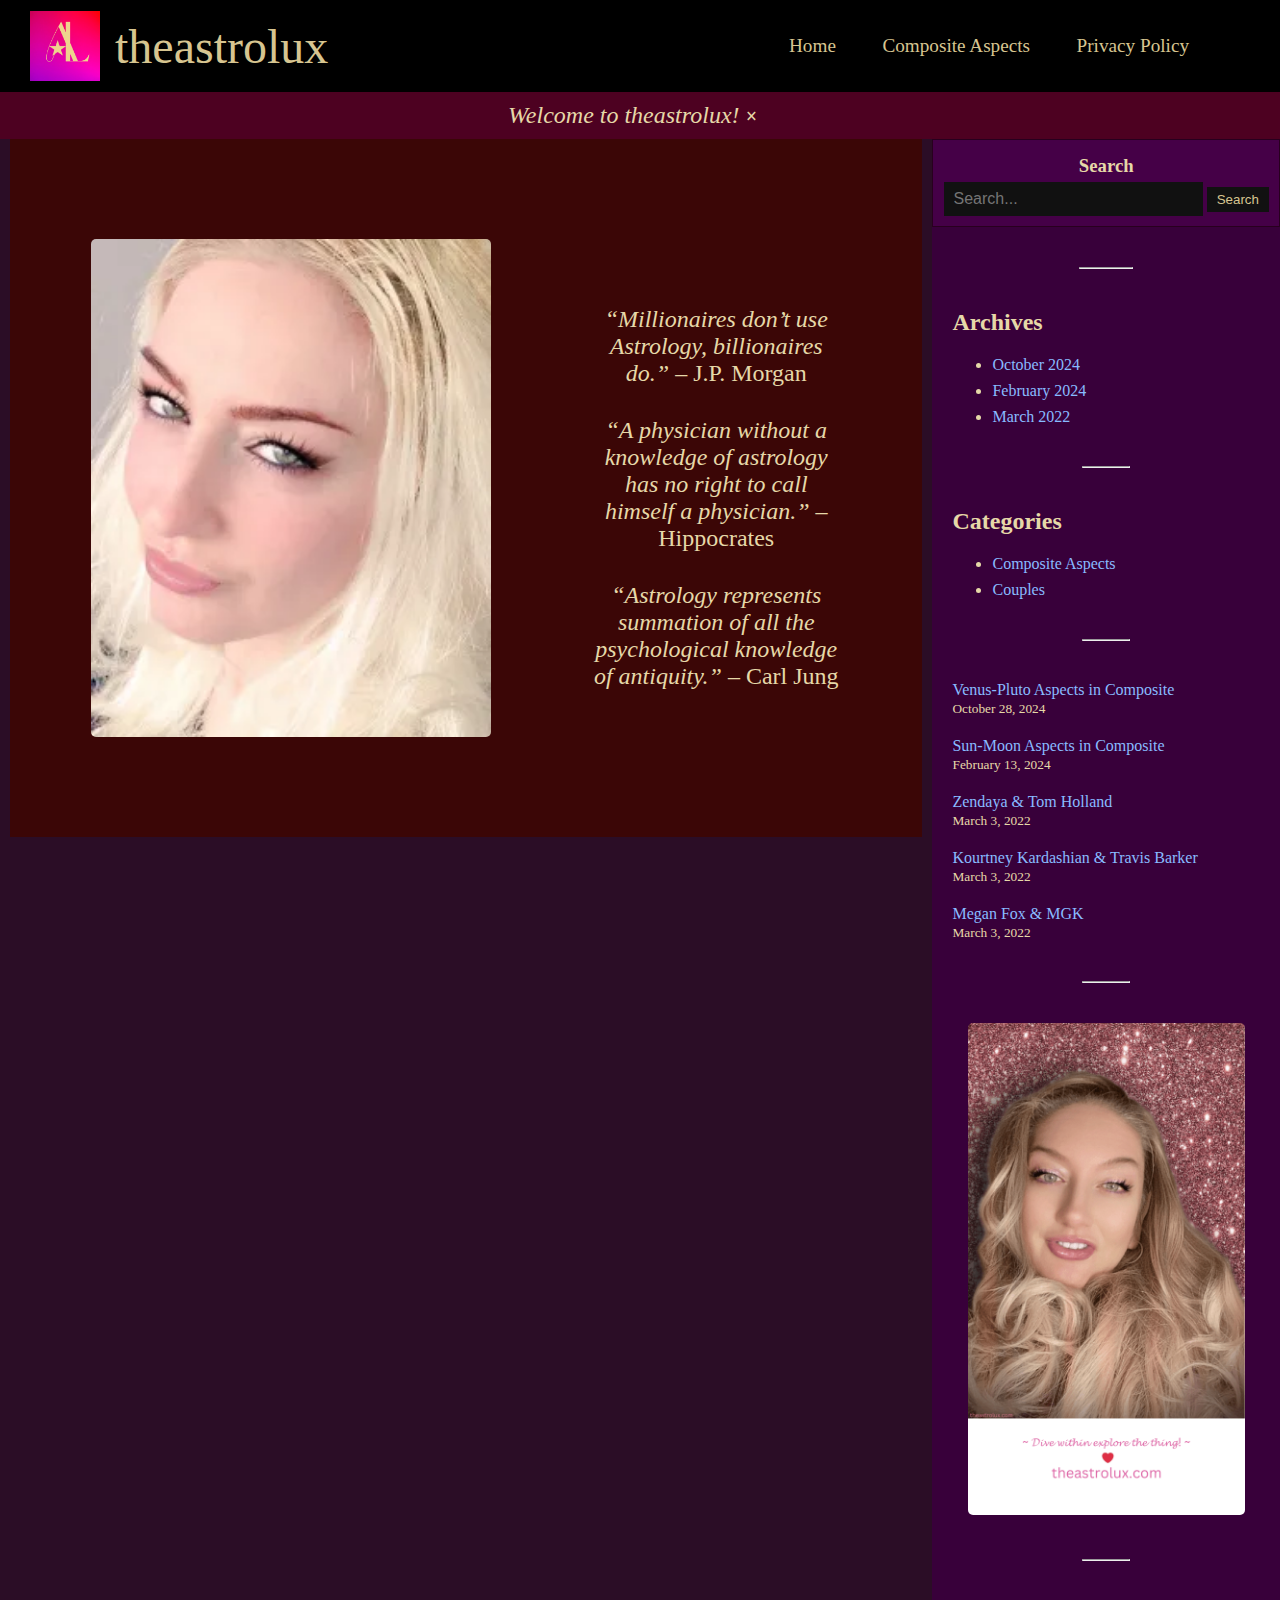
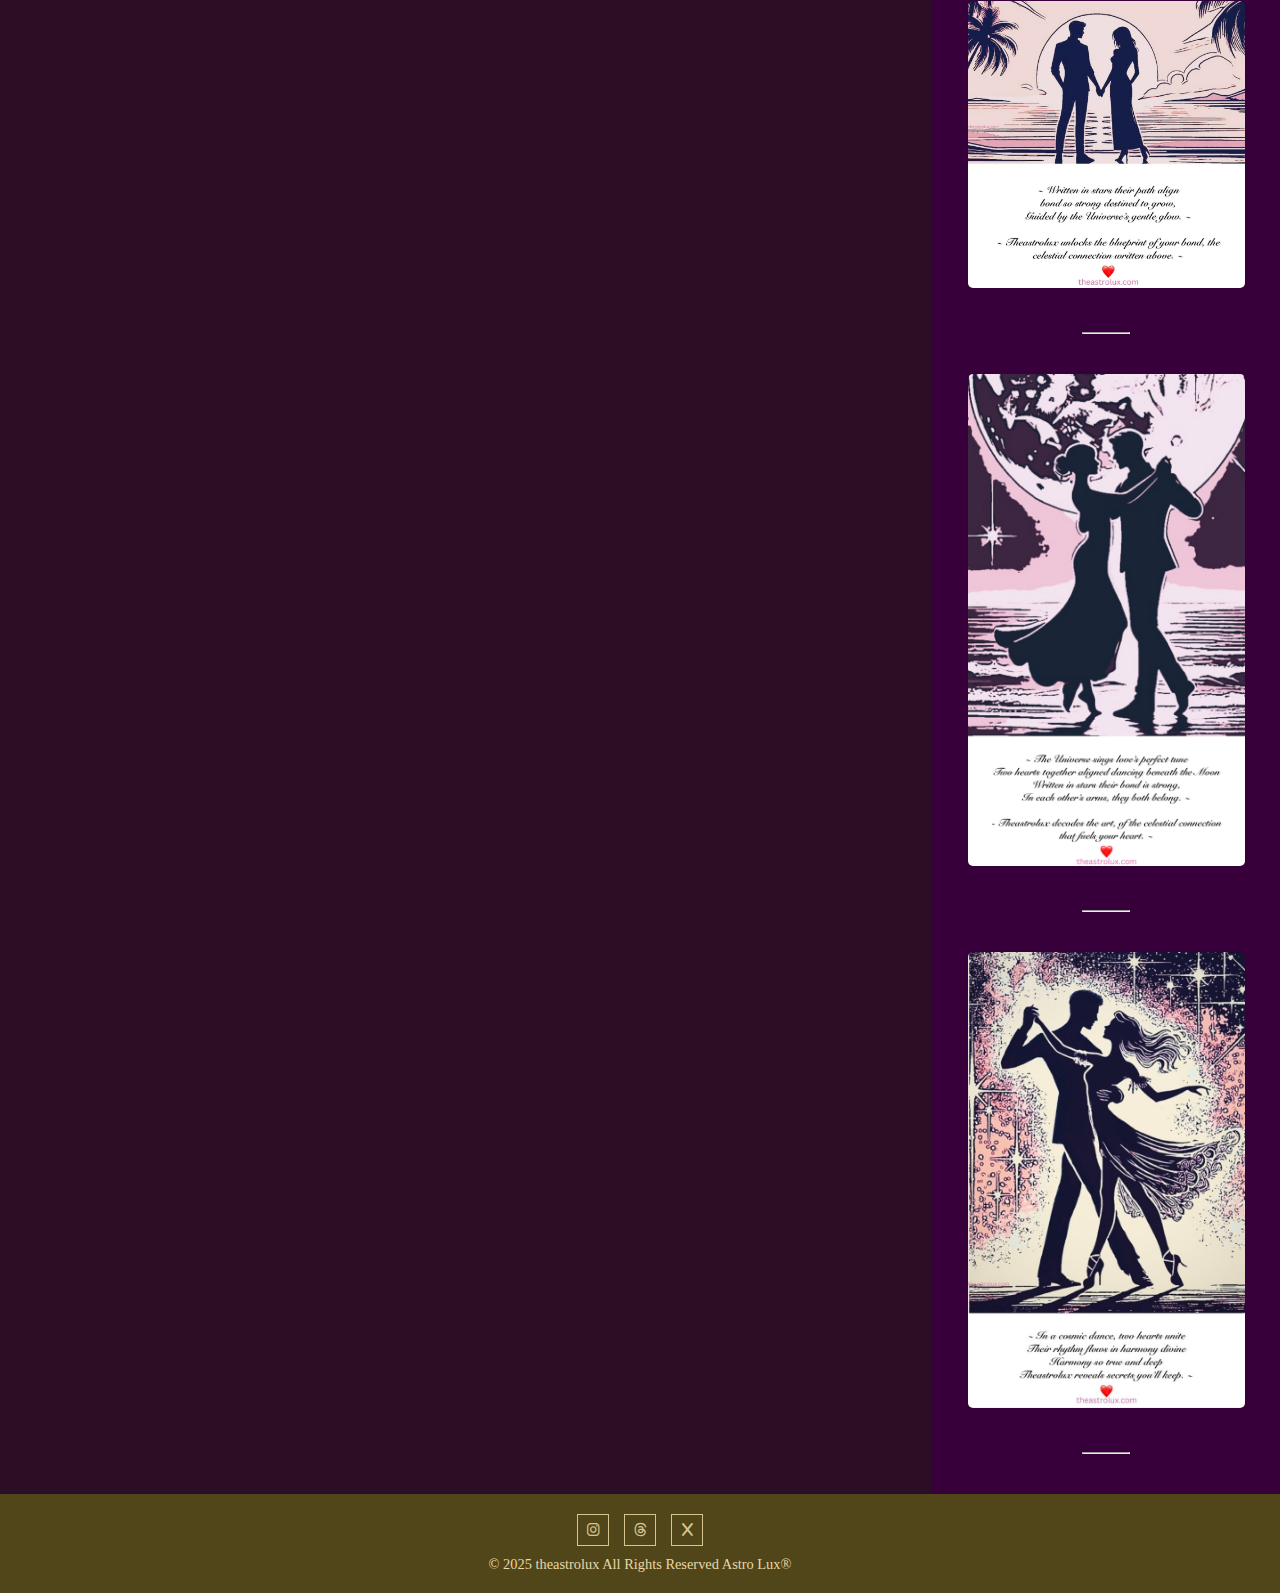
<file: index.html>
<!DOCTYPE html>
<html lang="en">
<head>
  <meta charset="UTF-8">
  <meta name="viewport" content="width=device-width, initial-scale=1.0">
  <link rel="shortcut icon" type="image/png" href="theastrolux.com-logo.webp">
  <link rel="shortcut icon" type="image/png" href="theastrolux.com-logo.webp">
  <link rel="stylesheet" href="footer.css">
  <link rel="stylesheet" href="header.css">
  <link rel="stylesheet" href="sidebar.css">
  <link rel="stylesheet" href="styles.css">
  <link rel="stylesheet" href="content.css">
  <link rel="stylesheet" href="sub-header.css">
  <title>Home | theastrolux</title>
  <style>
    
    /* SUB HEADER */
    .sub-header {
      position: sticky;
    }

    .sub-header .close-btn {
      margin-left: auto;
      margin-right: 15px;
      cursor: pointer;
      font-weight: bold;
      font-size: 20px;
      color: #e6d8a8;
    }

    .sub-header .close-btn:hover {
      color: #ffaaaa;
    }

    /* LAYOUT */
    .content {
      padding: 100px 0;
      margin: 0 10px;
      text-align: center;
      display: flex;
      justify-content: center;
      align-items: center;
      gap: 100px;
    }
    .content img {
      width: 400px;
      height: auto;
      border-radius: 5px;
    }
    .quotes {
      display: flex;
      flex-direction: column;
      align-items: center;
      justify-content: space-around;
      gap: 30px; 
      margin-top: 20px;
      font-size: 24px;
      width: 250px;
    }
    .quotes div {
      max-width: 250px;
    }


    @media (max-width: 1275px) {
      .content {
        justify-content: space-evenly;
        gap: 25px;
        padding: 50px 0;
        margin: 0;
      }
    }

    @media (max-width: 1000px) {
      .quotes {
        order: +1; /* moves sidebar above content */
      }
      .content {
        padding: 25px 0;
      }
    }

    @media (max-width: 824px) {
      .search-btn {
        display: none;
      }  
    }
    
    @media (max-width: 750px) {
      .content {
        flex-direction: column;
        gap: 40px; /* less gap for vertical layout */
      }

      .content img {
        width: 90%;   /* make image responsive */
        max-width: 400px;
      }

      .quotes {
        width: 100%;
        max-width: 500px;
        font-size: 20px; /* scale down a bit for small screens */
        margin: 0 auto;
        text-align: center;
      }
  }

  </style>
  <link rel="stylesheet" href="https://cdnjs.cloudflare.com/ajax/libs/font-awesome/6.5.0/css/all.min.css">
</head>
<body>
  <!-- HEADER -->
  <header data-include="header.html" class="header"></header>

  <!-- SUB HEADER -->
  <div class="sub-header" id="subHeader">
    <span class="message">Welcome to theastrolux!</span>
    <span class="close-btn" onclick="dismissSubHeader()">×</span>
  </div>

  <!-- SEARCH BTN MOBILE -->
  <form id="search-container-mobile" class="search-container" role="search">
    <h3>Search</h3>
    <input type="text" placeholder="Search...">
  </form>

  <!-- MAIN CONTENT -->
  <main>
    <div class="container">
    <div class="sidebar" data-include="sidebar.html"></div>
    <div class="content">
      <img src="Nale-Astro-Lux-theastrolux.com_-1.webp" alt="Astrology portrait">
      <div class="quotes">
        <div>
          <em>“Millionaires don’t use Astrology, billionaires do.”</em>  
          – J.P. Morgan
        </div>
        <div>
          <em>“A physician without a knowledge of astrology has no right to call himself a physician.”</em>  
          – Hippocrates
        </div>
        <div>
          <em>“Astrology represents summation of all the psychological knowledge of antiquity.”</em>  
          – Carl Jung
        </div>
      </div>
    </div>
  </div>
  </main>

  <!-- FOOTER -->
  <footer class="footer" data-include="footer.html"></footer>

  <script src="includes.js"></script>
  <script>
    function dismissSubHeader() {
      const subHeader = document.getElementById("subHeader");
      if (subHeader) {
        subHeader.style.display = "none";
      }
    }
  </script>

</body>
</html>
</file>
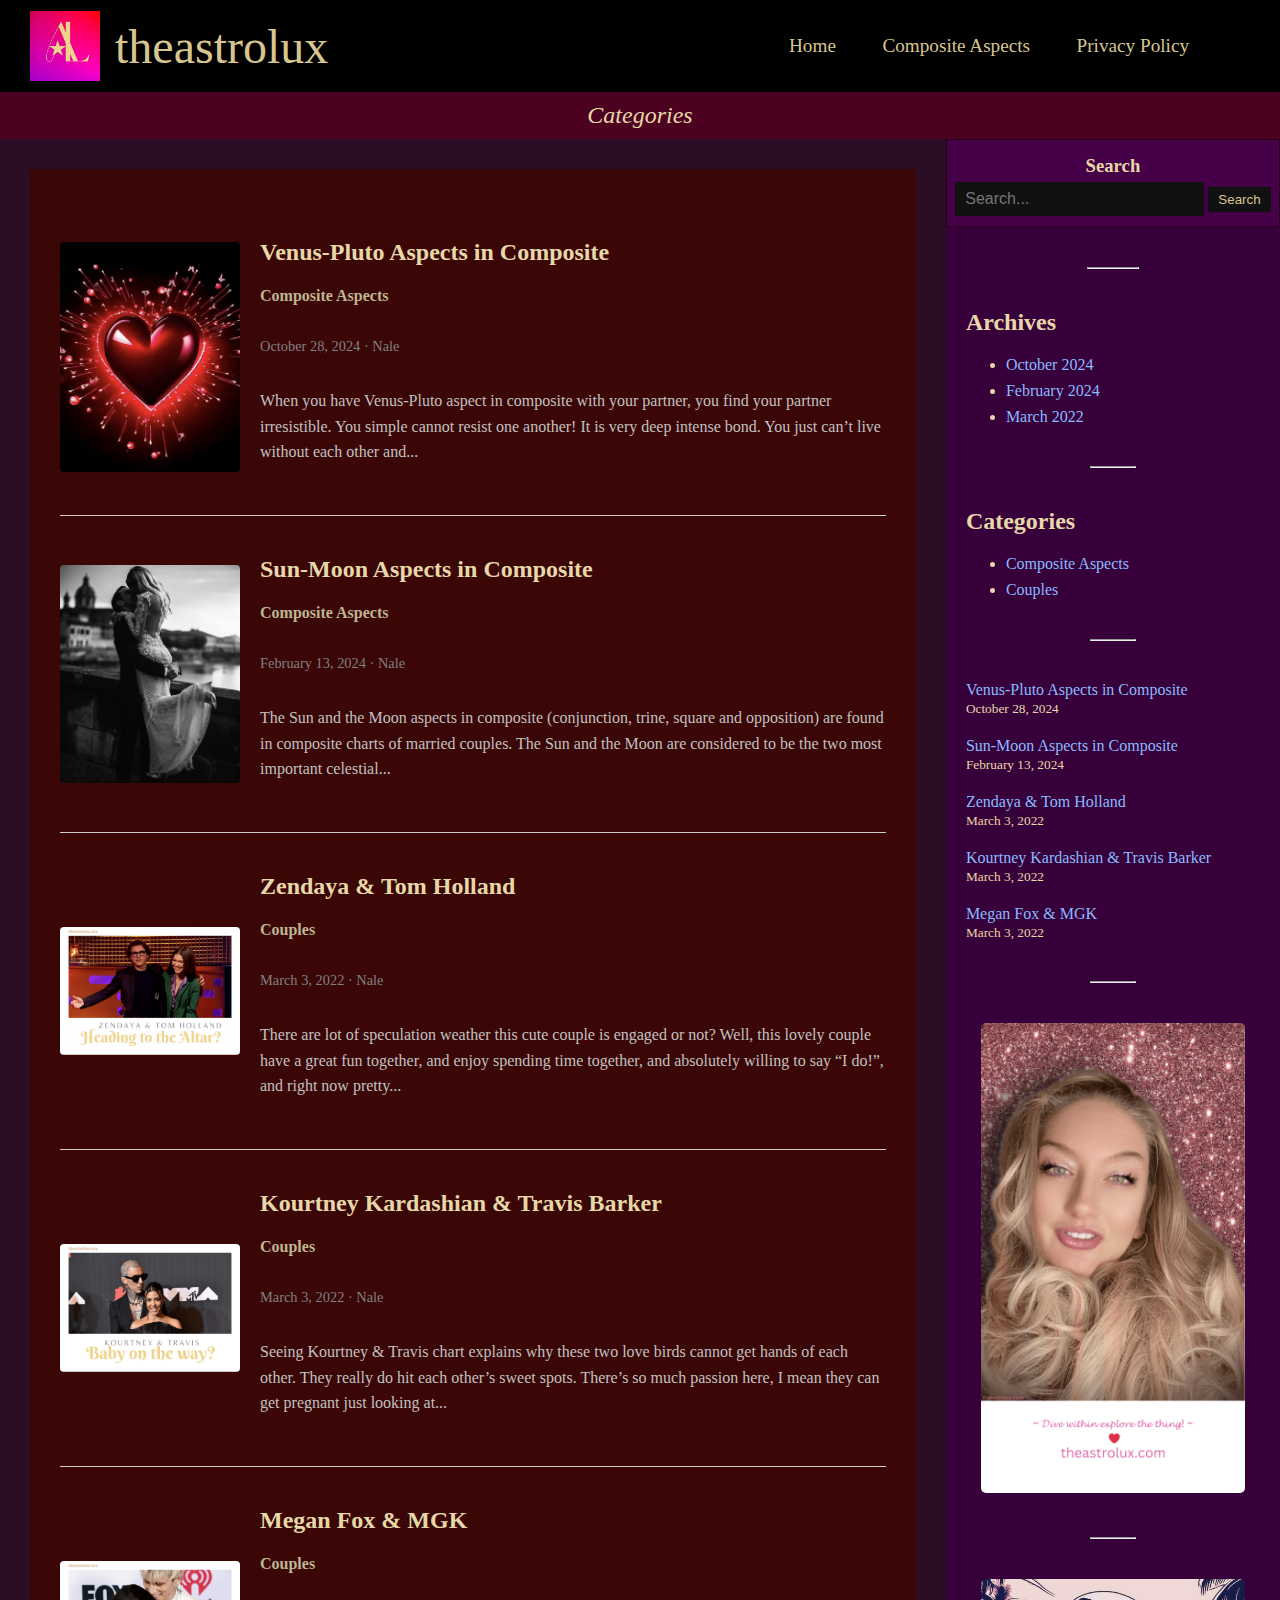
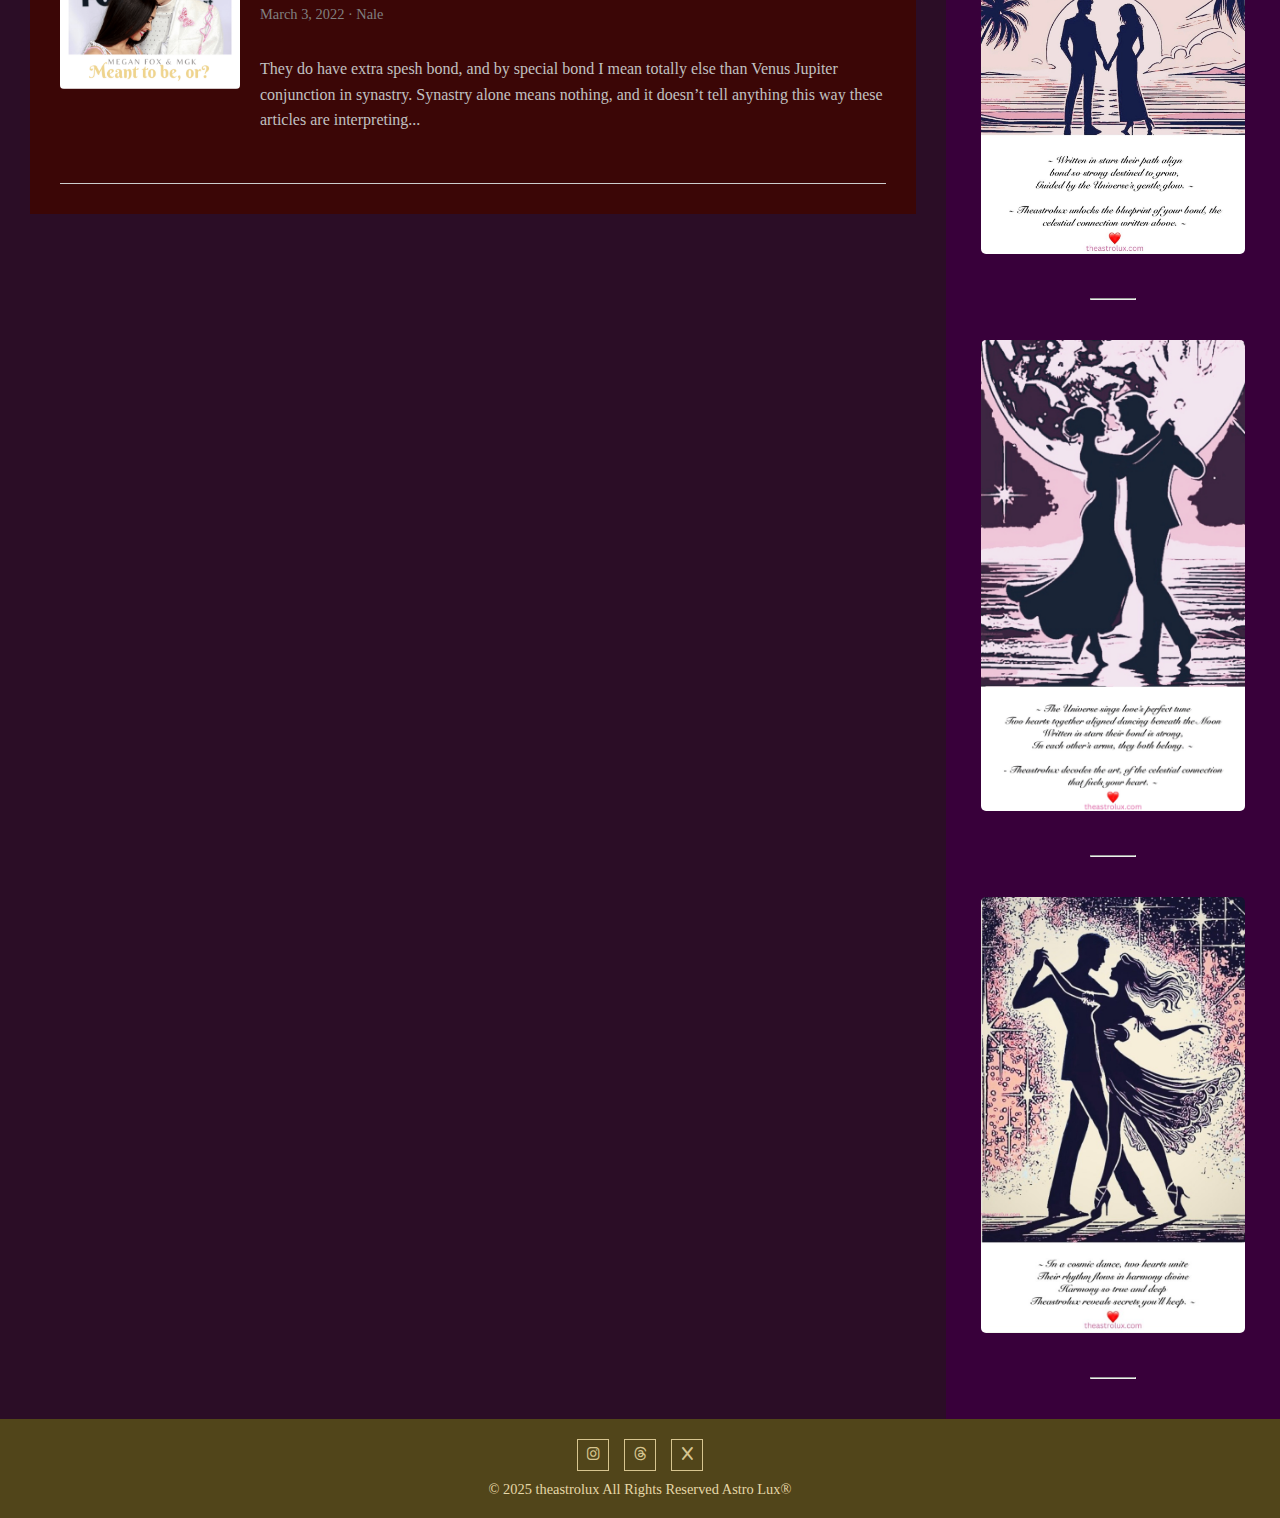
<file: category.html>
<!DOCTYPE html>
<html lang="en">
<head>
  <meta charset="UTF-8">
  <meta name="viewport" content="width=device-width, initial-scale=1.0">
  <link rel="shortcut icon" type="image/png" href="theastrolux.com-logo.webp">
  <link rel="stylesheet" href="footer.css">
  <link rel="stylesheet" href="header.css">
  <link rel="stylesheet" href="sidebar.css">
  <link rel="stylesheet" href="styles.css">
  <link rel="stylesheet" href="content.css">
  <link rel="stylesheet" href="sub-header.css">
  <title>Categories | theastrolux</title>
  <style></style>
  <link rel="stylesheet" href="https://cdnjs.cloudflare.com/ajax/libs/font-awesome/6.5.0/css/all.min.css">
</head>
<body>
  <!-- HEADER -->
  <header data-include="header.html" class="header"></header>

  <!-- SUB HEADER -->
  <div class="sub-header" id="subHeader">
    <span class="message">Categories</span>
  </div>

  <!-- SEARCH BTN MOBILE -->
  <form id="search-container-mobile" class="search-container" role="search">
    <h3>Search</h3>
    <input type="text" placeholder="Search...">
  </form>

  <!-- MAIN CONTENT -->
  <main>
    <div class="container">
      <div data-include="sidebar.html" class="sidebar"></div>
      <div class="content"></div>
  </div>
  </main>

  <!-- FOOTER -->
  <footer class="footer" data-include="footer.html"></footer>

  <script src="includes.js"></script>
  <script src="categories.js"></script>

</body>
</html>
</file>
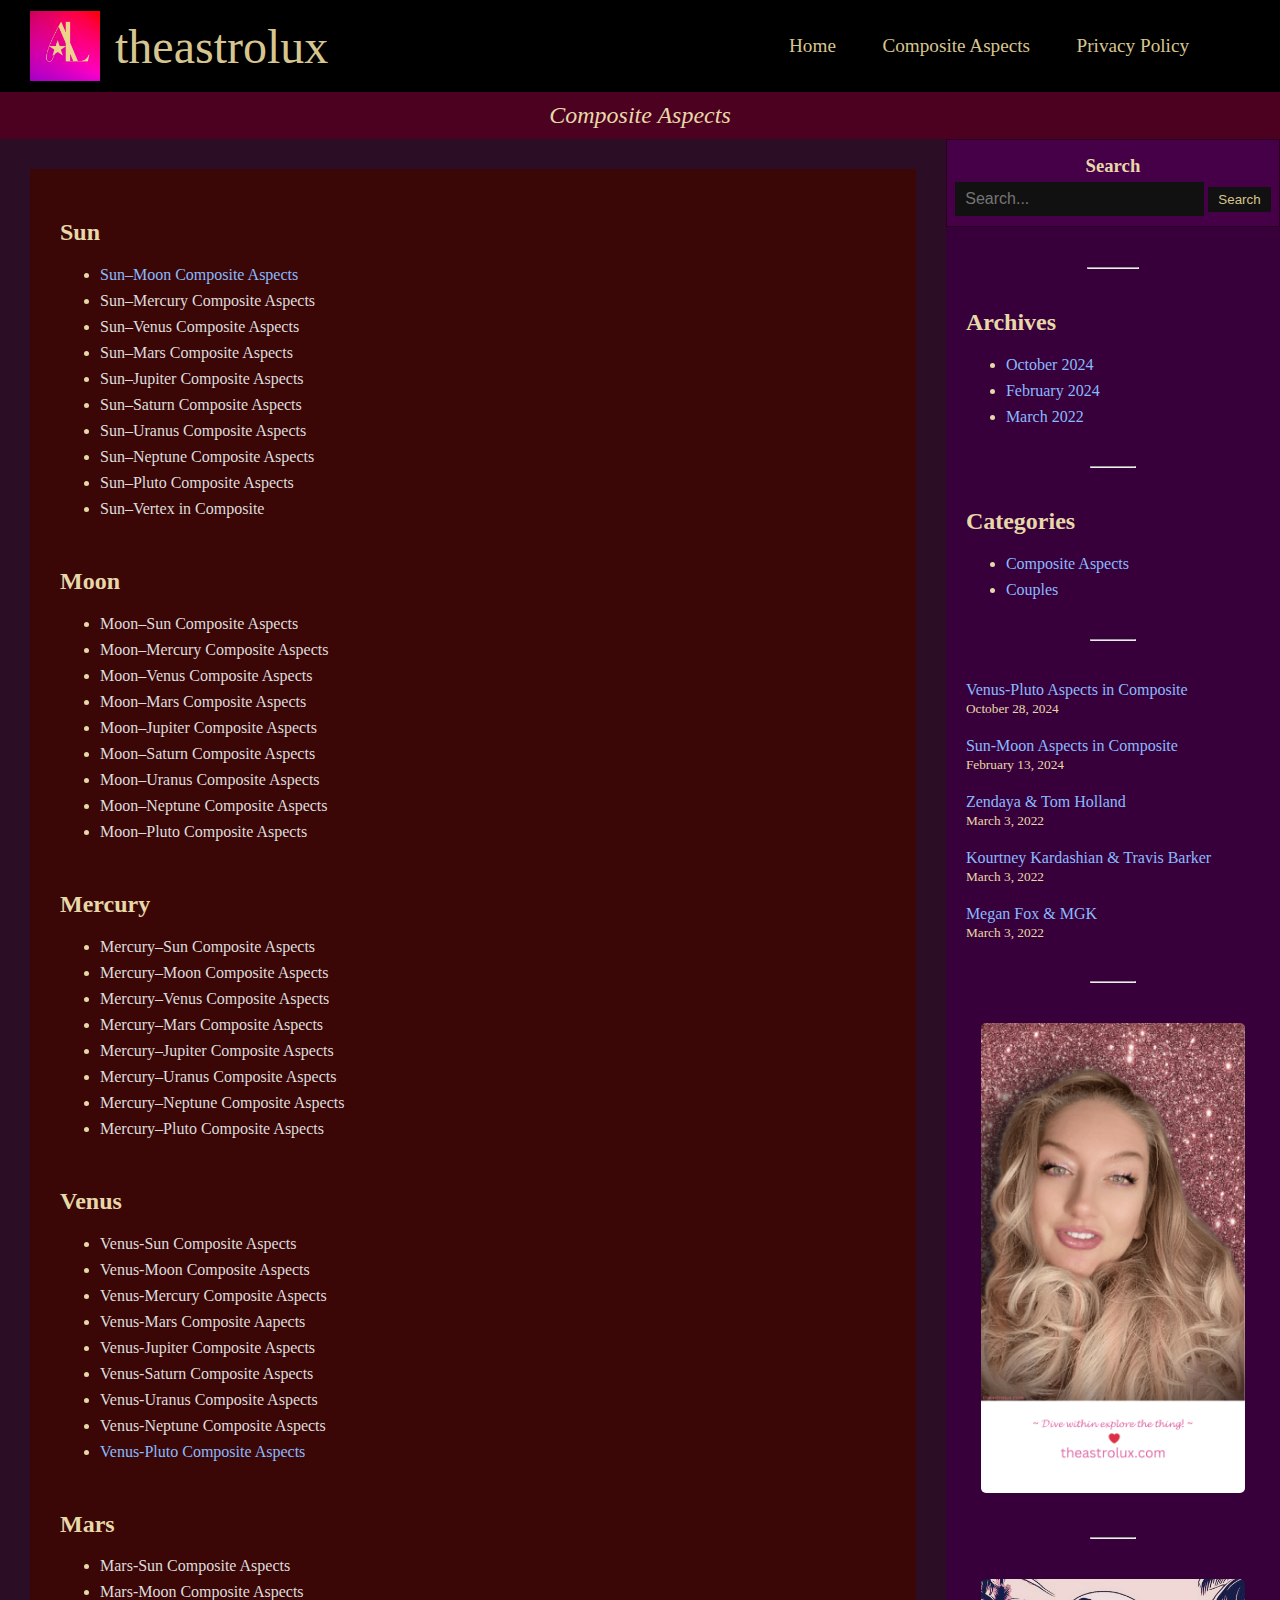
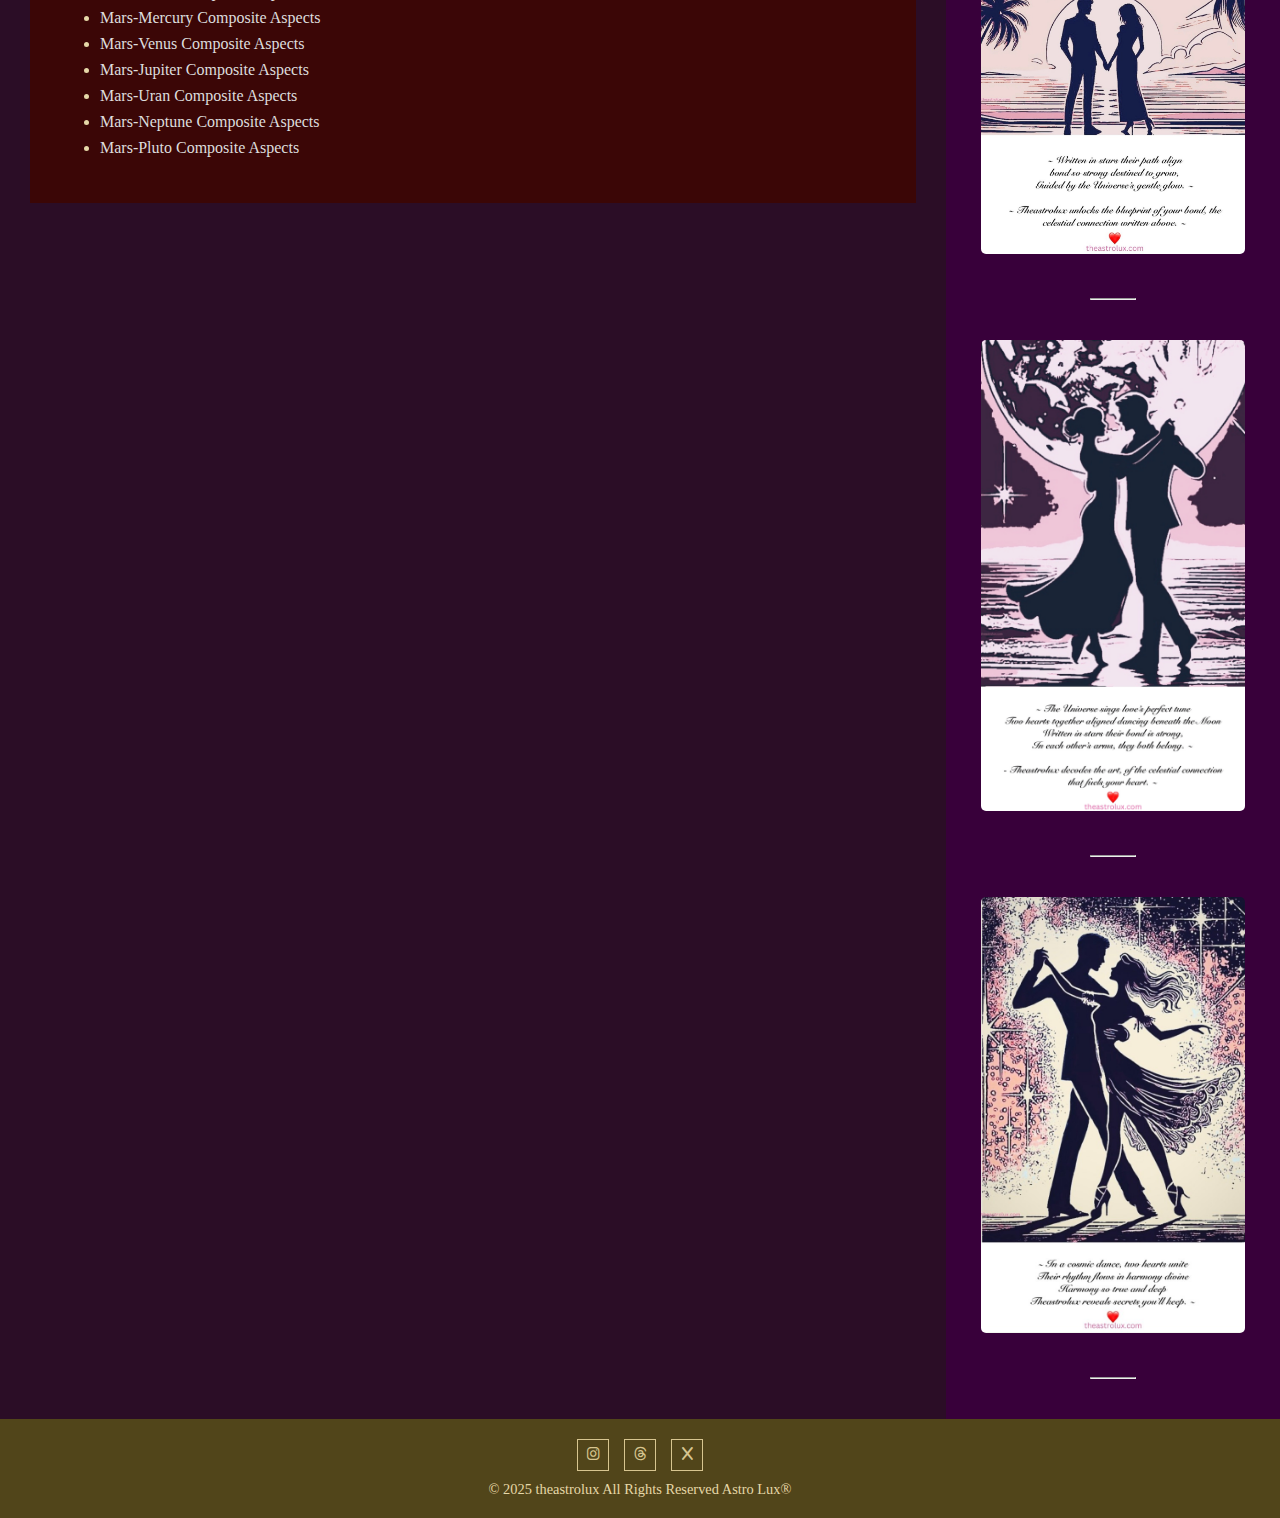
<file: composite-aspects.html>
<!DOCTYPE html>
<html lang="en">
<head>
  <meta charset="UTF-8">
  <meta name="viewport" content="width=device-width, initial-scale=1.0">
  <link rel="shortcut icon" type="image/png" href="theastrolux.com-logo.webp">
  <link rel="stylesheet" href="footer.css">
  <link rel="stylesheet" href="header.css">
  <link rel="stylesheet" href="sidebar.css">
  <link rel="stylesheet" href="styles.css">
  <link rel="stylesheet" href="content.css">
  <link rel="stylesheet" href="sub-header.css">
  <title>Composite Aspects | theastrolux</title>
  <style>
    .composite-section {
        margin-top: 50px;
        margin-bottom: 50px;
    }

    #top-composite-section {
        margin-top: 0;
    }

    #bottom-composite-section {
        margin-bottom: 0;
    }
  </style>
  <link rel="stylesheet" href="https://cdnjs.cloudflare.com/ajax/libs/font-awesome/6.5.0/css/all.min.css">
</head>
<body>
  <!-- HEADER -->
  <header data-include="header.html" class="header"></header>

  <!-- SUB HEADER -->
  <div class="sub-header" id="subHeader">
    <span class="message">Composite Aspects</span>
  </div>

  <!-- SEARCH BTN MOBILE -->
  <form id="search-container-mobile" class="search-container" role="search">
    <h3>Search</h3>
    <input type="text" placeholder="Search...">
  </form>

  <!-- MAIN CONTENT -->
  <main>
    <div class="container">
      <div class="sidebar" data-include="sidebar.html"></div>
        <div class="content">
            <div class="composite-section" id="top-composite-section">
                <h2>Sun</h2>
                <ul>
                    <li><a href="sun-moon-aspects-in-composite.html">Sun–Moon Composite Aspects</a></li>
                    <li><a class="nolink" href="#">Sun–Mercury Composite Aspects</a></li>
                    <li><a class="nolink" href="#">Sun–Venus Composite Aspects</a></li>
                    <li><a class="nolink" href="#">Sun–Mars Composite Aspects</a></li>
                    <li><a class="nolink" href="#">Sun–Jupiter Composite Aspects</a></li>
                    <li><a class="nolink" href="#">Sun–Saturn Composite Aspects</a></li>
                    <li><a class="nolink" href="#">Sun–Uranus Composite Aspects</a></li>
                    <li><a class="nolink" href="#">Sun–Neptune Composite Aspects</a></li>
                    <li><a class="nolink" href="#">Sun–Pluto Composite Aspects</a></li>
                    <li><a class="nolink" href="#">Sun–Vertex in Composite</a></li>
                </ul>
            </div>

            <div class="composite-section">
                <h2>Moon</h2>
                <ul>
                    <li><a class="nolink" href="#">Moon–Sun Composite Aspects</a></li>
                    <li><a class="nolink" href="#">Moon–Mercury Composite Aspects</a></li>
                    <li><a class="nolink" href="#">Moon–Venus Composite Aspects</a></li>
                    <li><a class="nolink" href="#">Moon–Mars Composite Aspects</a></li>
                    <li><a class="nolink" href="#">Moon–Jupiter Composite Aspects</a></li>
                    <li><a class="nolink" href="#">Moon–Saturn Composite Aspects</a></li>
                    <li><a class="nolink" href="#">Moon–Uranus Composite Aspects</a></li>
                    <li><a class="nolink" href="#">Moon–Neptune Composite Aspects</a></li>
                    <li><a class="nolink" href="#">Moon–Pluto Composite Aspects</a></li>
                </ul>
            </div>

            <div class="composite-section">
                <h2>Mercury</h2>
                <ul>
                    <li><a class="nolink" href="#">Mercury–Sun Composite Aspects</a></li>
                    <li><a class="nolink" href="#">Mercury–Moon Composite Aspects</a></li>
                    <li><a class="nolink" href="#">Mercury–Venus Composite Aspects</a></li>
                    <li><a class="nolink" href="#">Mercury–Mars Composite Aspects</a></li>
                    <li><a class="nolink" href="#">Mercury–Jupiter Composite Aspects</a></li>
                    <li><a class="nolink" href="#">Mercury–Uranus Composite Aspects</a></li>
                    <li><a class="nolink" href="#">Mercury–Neptune Composite Aspects</a></li>
                    <li><a class="nolink" href="#">Mercury–Pluto Composite Aspects</a></li>
                </ul>
            </div>

            <div class="composite-section">
                <h2>Venus</h2>
                <ul>
                    <li><a class="nolink" href="#">Venus-Sun Composite Aspects</a></li>
                    <li><a class="nolink" href="#">Venus-Moon Composite Aspects</a></li>
                    <li><a class="nolink" href="#">Venus-Mercury Composite Aspects</a></li>
                    <li><a class="nolink" href="#">Venus-Mars Composite Aapects</a></li>
                    <li><a class="nolink" href="#">Venus-Jupiter Composite Aspects</a></li>
                    <li><a class="nolink" href="#">Venus-Saturn Composite Aspects</a></li>
                    <li><a class="nolink" href="#">Venus-Uranus Composite Aspects</a></li>
                    <li><a class="nolink" href="#">Venus-Neptune Composite Aspects</a></li>
                    <li><a href="venus-pluto-aspects-in-composite.html">Venus-Pluto Composite Aspects</a></li>
                </ul>
            </div>

            <div class="composite-section" id="bottom-composite-section">
                <h2>Mars</h2>
                <ul>
                    <li><a class="nolink" href="#">Mars-Sun Composite Aspects</a></li>
                    <li><a class="nolink" href="#">Mars-Moon Composite Aspects</a></li>
                    <li><a class="nolink" href="#">Mars-Mercury Composite Aspects</a></li>
                    <li><a class="nolink" href="#">Mars-Venus Composite Aspects</a></li>
                    <li><a class="nolink" href="#">Mars-Jupiter Composite Aspects</a></li>
                    <li><a class="nolink" href="#">Mars-Uran Composite Aspects</a></li>
                    <li><a class="nolink" href="#">Mars-Neptune Composite Aspects</a></li>
                    <li><a class="nolink" href="#">Mars-Pluto Composite Aspects</a></li>
                </ul>
            </div>
        </div>
  </div>
  </main>

  <!-- FOOTER -->
  <footer data-include="footer.html" class="footer"></footer>

  <script src="includes.js"></script>

</body>
</html>
</file>
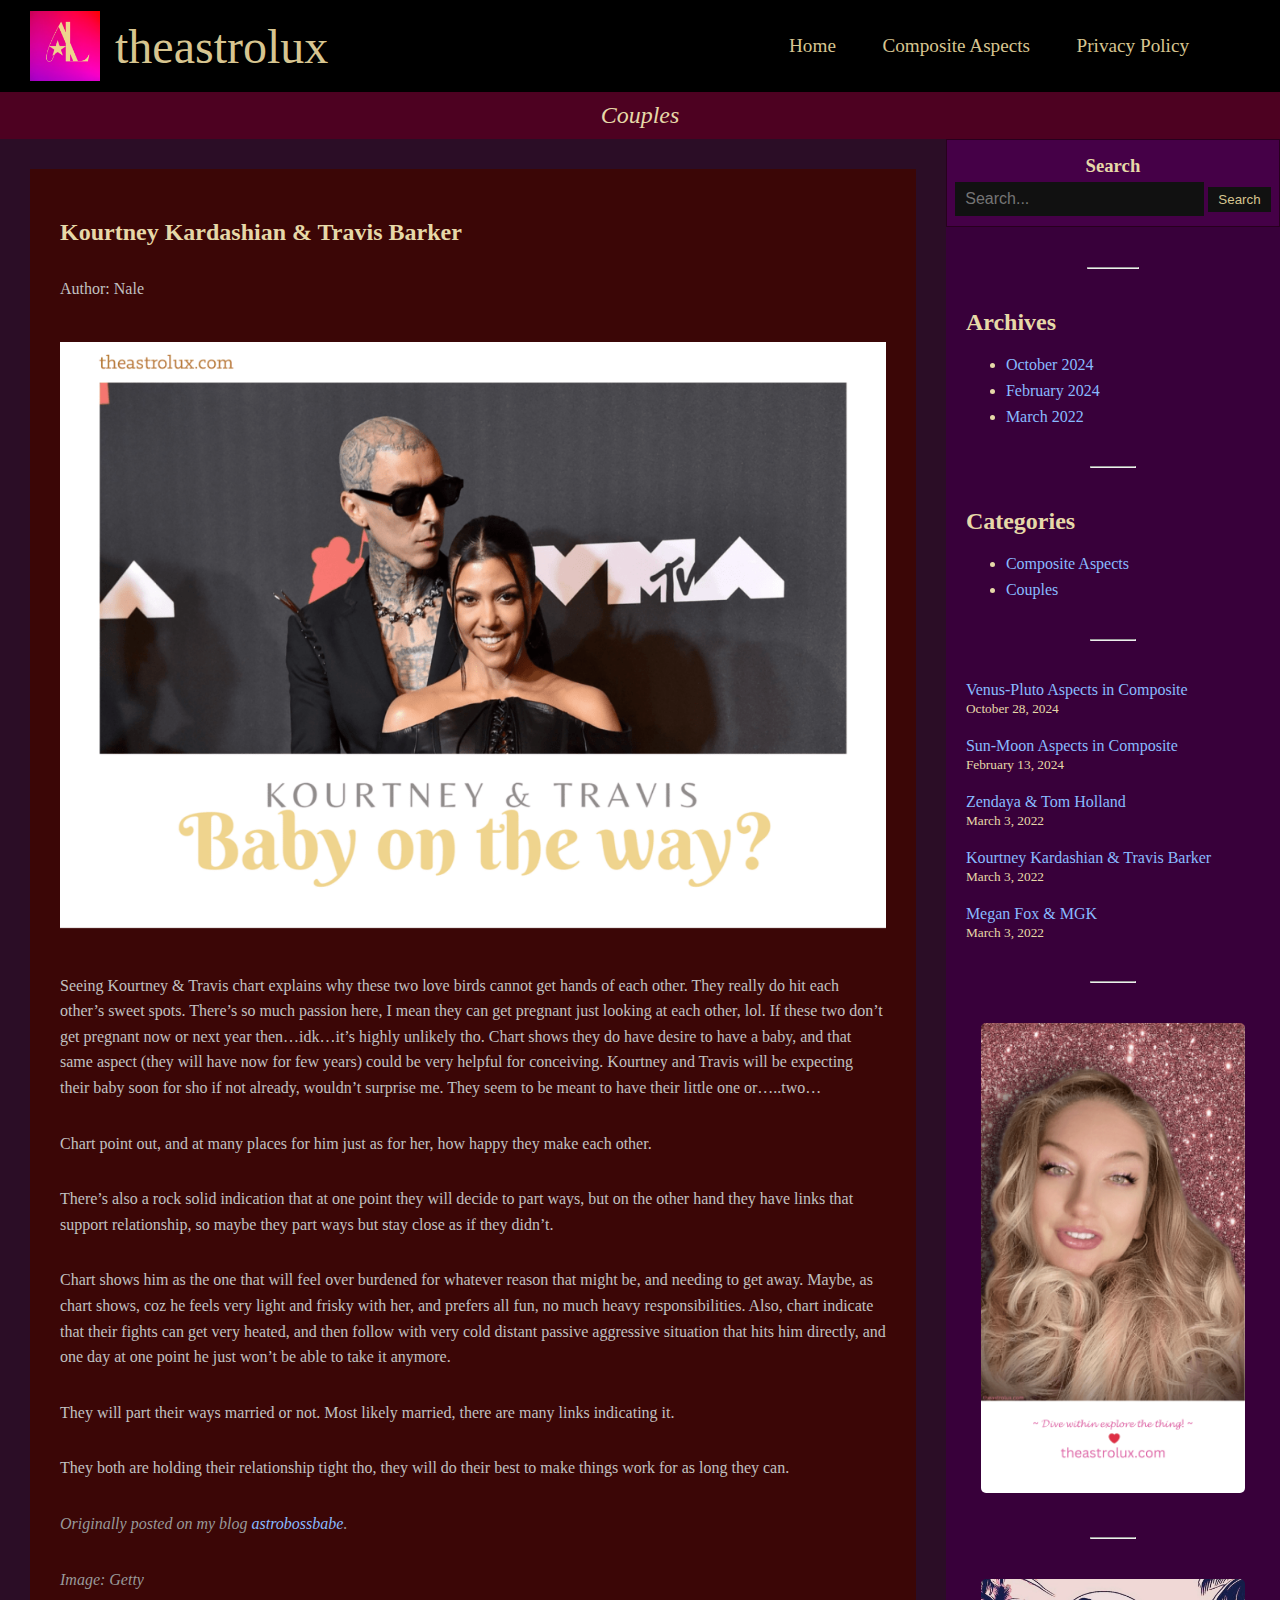
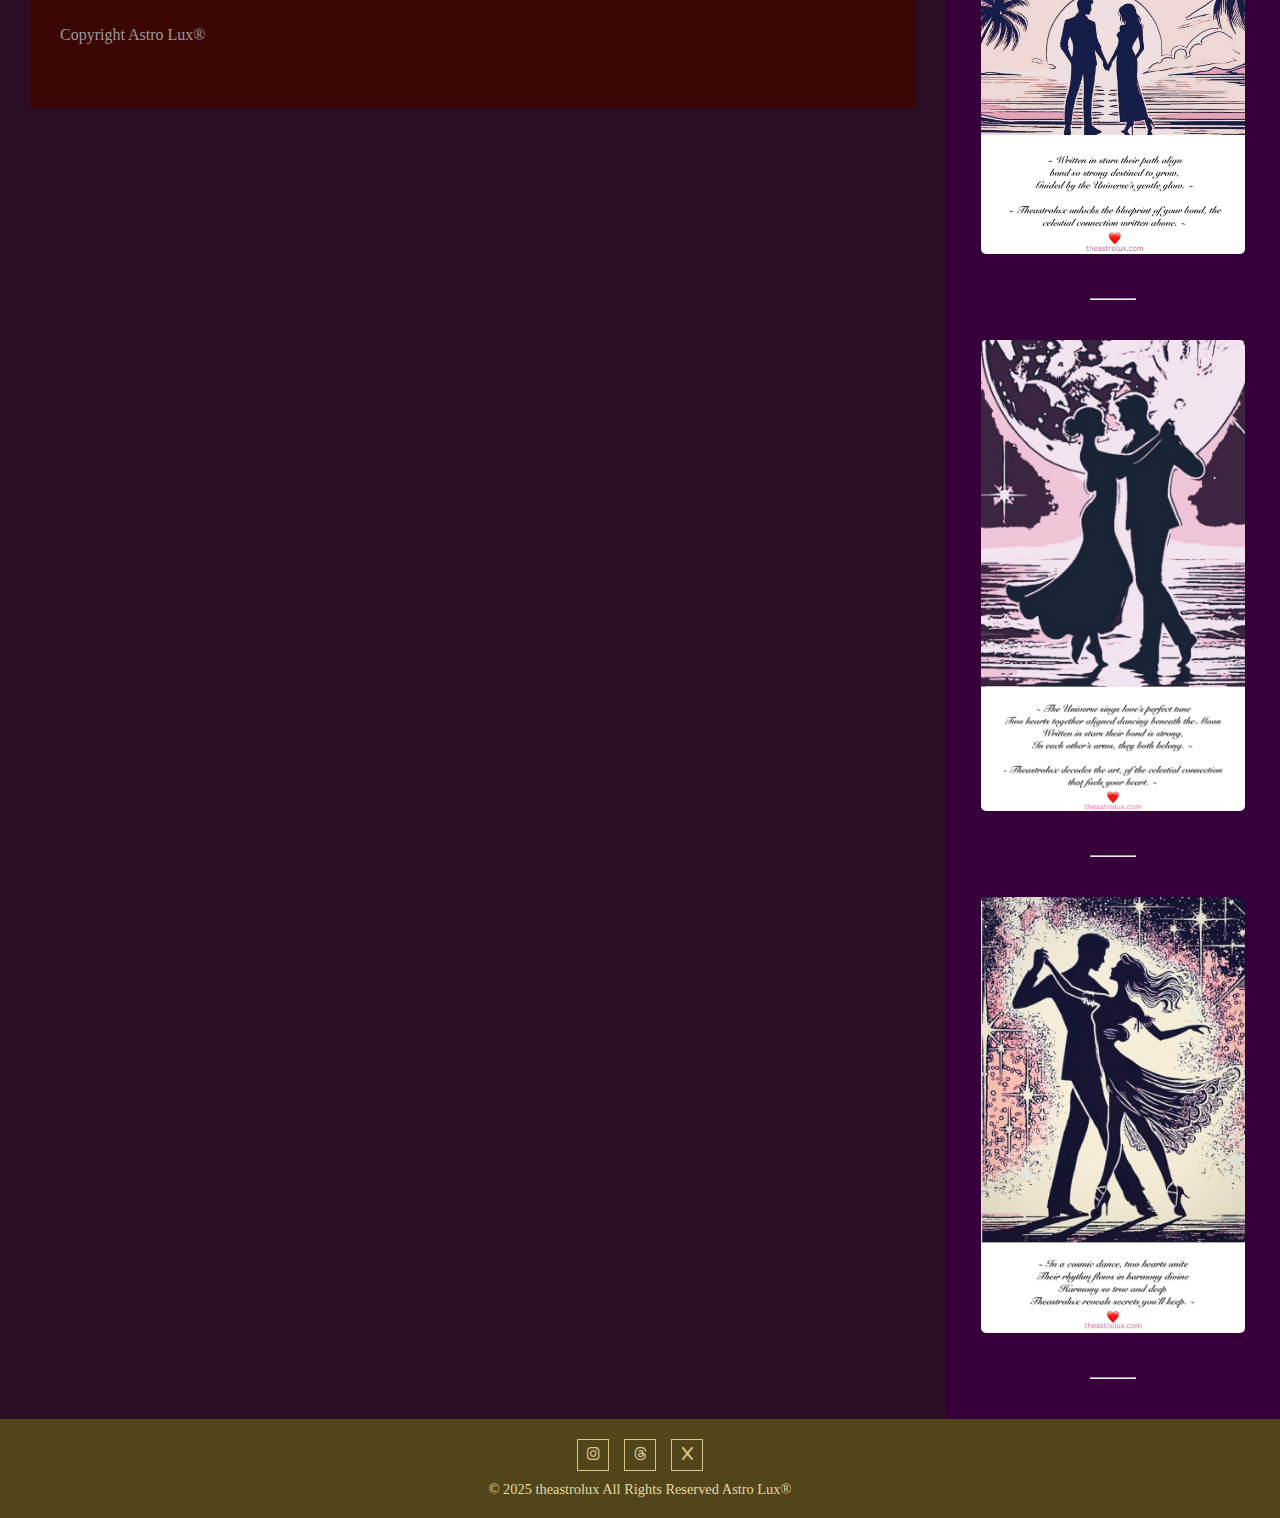
<file: kourtney-kardashian-&-travis-barker.html>
<!DOCTYPE html>
<html lang="en">
<head>
  <meta charset="UTF-8">
  <meta name="viewport" content="width=device-width, initial-scale=1.0">
  <link rel="shortcut icon" type="image/png" href="theastrolux.com-logo.webp">
  <link rel="stylesheet" href="footer.css">
  <link rel="stylesheet" href="header.css">
  <link rel="stylesheet" href="sidebar.css">
  <link rel="stylesheet" href="styles.css">
  <link rel="stylesheet" href="content.css">
  <link rel="stylesheet" href="sub-header.css">
  <title>Kourtney Kardashian & Travis Barker | theastrolux</title>
  <style>
  </style>
  <link rel="stylesheet" href="https://cdnjs.cloudflare.com/ajax/libs/font-awesome/6.5.0/css/all.min.css">
</head>
<body>
  <!-- HEADER -->
  <header data-include="header.html" class="header"></header>

  <!-- SUB HEADER -->
  <div class="sub-header" id="subHeader">
    <span class="message">Couples</span>
  </div>

  <!-- SEARCH BTN MOBILE -->
  <form id="search-container-mobile" class="search-container" role="search">
    <h3>Search</h3>
    <input type="text" placeholder="Search...">
  </form>

  <!-- MAIN CONTENT -->
  <main>
    <div class="container">
      <div class="sidebar" data-include="sidebar.html"></div>
        <div class="content">
            <h2>Kourtney Kardashian & Travis Barker</h2>
            <p>Author: Nale</p>
            <div style="text-align: center; margin: 40px 0;">
                <img style="width: 100%; max-width: 900px; height: auto;" src="theastrolux.com-Kourtney-Kardashian-Travis-Barker-Baby-on-the-way.png" alt="Astrology portrait">
            </div>
            <p>Seeing Kourtney & Travis chart explains why these two love birds cannot get hands of each other. They really do hit each other’s sweet spots. There’s so much passion here, I mean they can get pregnant just looking at each other, lol. If these two don’t get pregnant now or next year then…idk…it’s highly unlikely tho. Chart shows they do have desire to have a baby, and that same aspect (they will have now for few years) could be very helpful for conceiving. Kourtney and Travis will be expecting their baby soon for sho if not already, wouldn’t surprise me. They seem to be meant to have their little one or…..two…</p>
            <p>Chart point out, and at many places for him just as for her, how happy they make each other.</p>
            <p>There’s also a rock solid indication that at one point they will decide to part ways, but on the other hand they have links that support relationship, so maybe they part ways but stay close as if they didn’t.</p>
            <p>Chart shows him as the one that will feel over burdened for whatever reason that might be, and needing to get away. Maybe, as chart shows, coz he feels very light and frisky with her, and prefers all fun, no much heavy responsibilities. Also, chart indicate that their fights can get very heated, and then follow with very cold distant passive aggressive situation that hits him directly, and one day at one point he just won’t be able to take it anymore.</p>
            <p>They will part their ways married or not. Most likely married, there are many links indicating it.</p>
            <p>They both are holding their relationship tight tho, they will do their best to make things work for as long they can.</p>
            <p class="credit">Originally posted on my blog <a href="https://astrobossbabe.wordpress.com/2022/01/14/kourtney-and-travis/">astrobossbabe</a>.</p>
            <p class="credit">Image: Getty</p>
            <p class="copyright-p">Copyright Astro Lux®</p>
        </div>
  </div>
  </main>

  <!-- FOOTER -->
  <footer data-include="footer.html" class="footer"></footer>

  <script src="includes.js"></script>

</body>
</html>
</file>
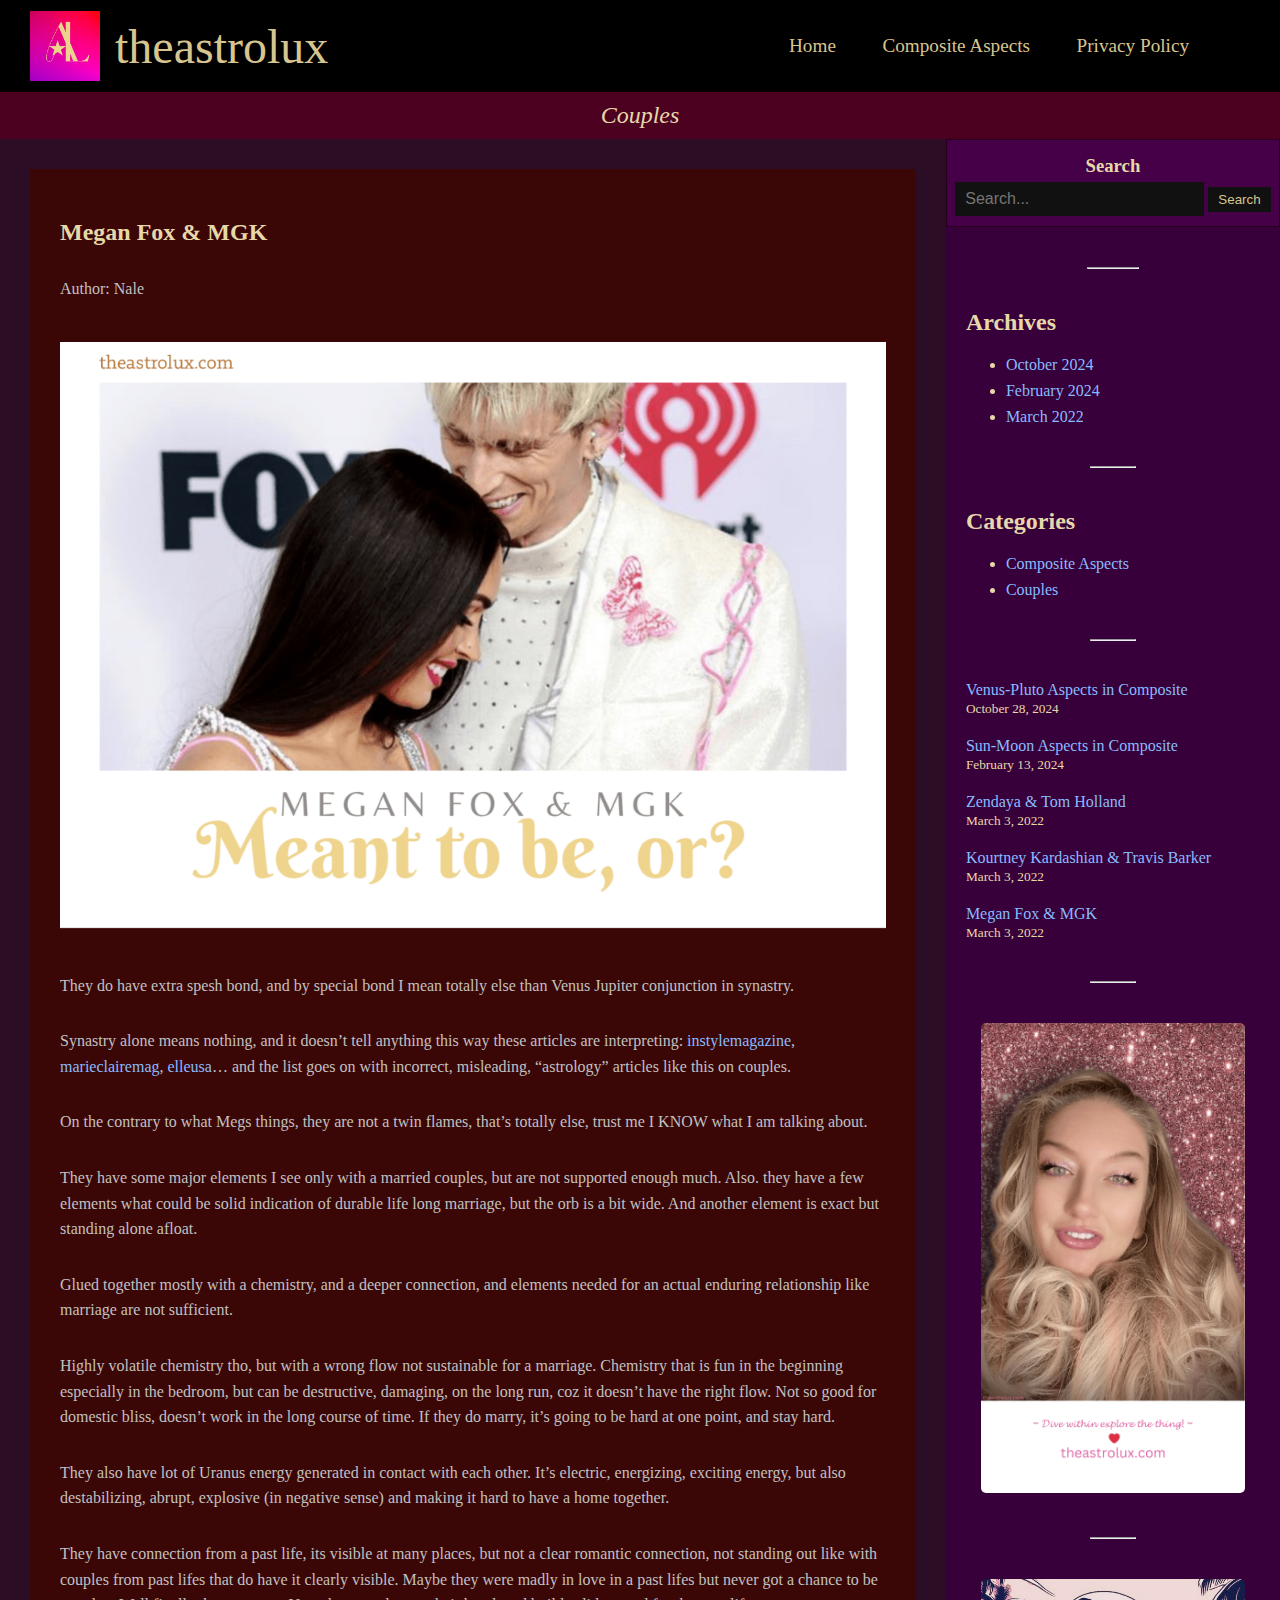
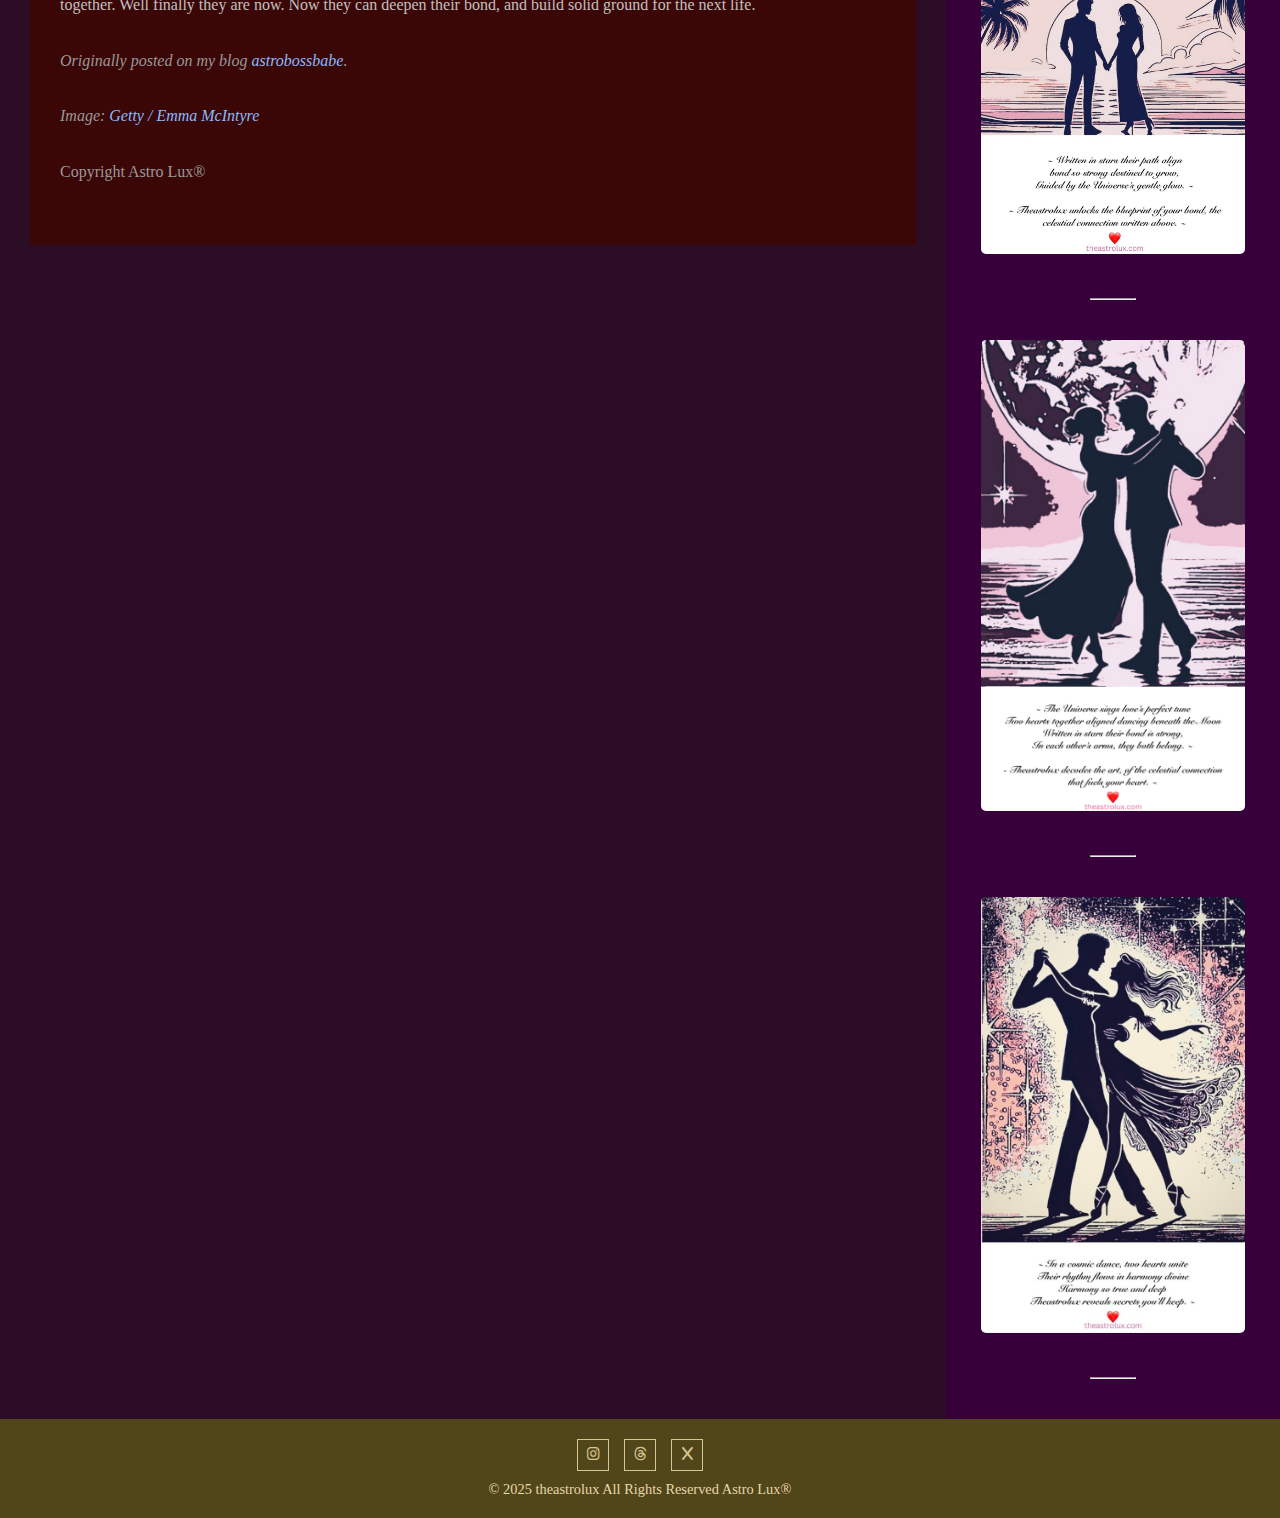
<file: megan-fox-&-mgk.html>
<!DOCTYPE html>
<html lang="en">
<head>
  <meta charset="UTF-8">
  <meta name="viewport" content="width=device-width, initial-scale=1.0">
  <link rel="shortcut icon" type="image/png" href="theastrolux.com-logo.webp">
  <link rel="stylesheet" href="footer.css">
  <link rel="stylesheet" href="header.css">
  <link rel="stylesheet" href="sidebar.css">
  <link rel="stylesheet" href="styles.css">
  <link rel="stylesheet" href="content.css">
  <link rel="stylesheet" href="sub-header.css">
  <title>Megan Fox & MGK | theastrolux</title>
  <style>
  </style>
  <link rel="stylesheet" href="https://cdnjs.cloudflare.com/ajax/libs/font-awesome/6.5.0/css/all.min.css">
</head>
<body>
  <!-- HEADER -->
  <header data-include="header.html" class="header"></header>

  <!-- SUB HEADER -->
  <div class="sub-header" id="subHeader">
    <span class="message">Couples</span>
  </div>

  <!-- SEARCH BTN MOBILE -->
  <form id="search-container-mobile" class="search-container" role="search">
    <h3>Search</h3>
    <input type="text" placeholder="Search...">
  </form>

  <!-- MAIN CONTENT -->
  <main>
    <div class="container">
      <div class="sidebar" data-include="sidebar.html"></div>
        <div class="content">
            <h2>Megan Fox & MGK</h2>
            <p>Author: Nale</p>
            <div style="text-align: center; margin: 40px 0;">
                <img style="width: 100%; max-width: 900px; height: auto;" src="theastrolux.com-Megan-Fox-MGK-Baby-Meant-to-be-or.png" alt="Astrology portrait">
            </div>
            <p>They do have extra spesh bond, and by special bond I mean totally else than Venus Jupiter conjunction in synastry.</p>
            <p>Synastry alone means nothing, and it doesn’t tell anything this way these articles are interpreting: <a href="https://www.instyle.com/lifestyle/astrology/megan-fox-machine-gun-kelly-astrological-compatibility/">instylemagazine</a>, <a href="https://www.marieclaire.com/celebrity/megan-fox-machine-gun-kelly-true-soulmates-psychic-vedic-astrologer/">marieclairemag</a>, <a href="https://www.elle.com/culture/celebrities/a33402271/megan-fox-machine-gun-kelly-marriage-comments/">elleusa</a>… and the list goes on with incorrect, misleading, “astrology” articles like this on couples.</p>
            <p>On the contrary to what Megs things, they are not a twin flames, that’s totally else, trust me I KNOW what I am talking about.</p>
            <p>They have some major elements I see only with a married couples, but are not supported enough much. Also. they have a few elements what could be solid indication of durable life long marriage, but the orb is a bit wide. And another element is exact but standing alone afloat.</p>
            <p>Glued together mostly with a chemistry, and a deeper connection, and elements needed for an actual enduring relationship like marriage are not sufficient.</p>
            <p>Highly volatile chemistry tho, but with a wrong flow not sustainable for a marriage. Chemistry that is fun in the beginning especially in the bedroom, but can be destructive, damaging, on the long run, coz it doesn’t have the right flow. Not so good for domestic bliss, doesn’t work in the long course of time. If they do marry, it’s going to be hard at one point, and stay hard.</p>
            <p>They also have lot of Uranus energy generated  in contact with each other. It’s electric, energizing, exciting energy, but also destabilizing, abrupt, explosive (in negative sense) and making it hard to have a home together.</p>
            <p>They have connection from a past life, its visible at many places, but not a clear romantic connection, not standing out like with couples from past lifes that do have it clearly visible. Maybe they were madly in love in a past lifes but never got a chance to be together. Well finally they are now. Now they can deepen their bond, and build solid ground for the next life.</p>
            <p class="credit">Originally posted on my blog <a href="https://astrobossbabe.wordpress.com/2022/01/20/megan-fox-mgkmeant-to-be-or/">astrobossbabe</a>.</p>
            <p class="credit">Image: <a href="http://www.gettyimages.com/">Getty / Emma McIntyre</a></p>
            <p class="copyright-p">Copyright Astro Lux®</p>
        </div>
  </div>
  </main>

  <!-- FOOTER -->
  <footer data-include="footer.html" class="footer"></footer>

  <script src="includes.js"></script>

</body>
</html>
</file>
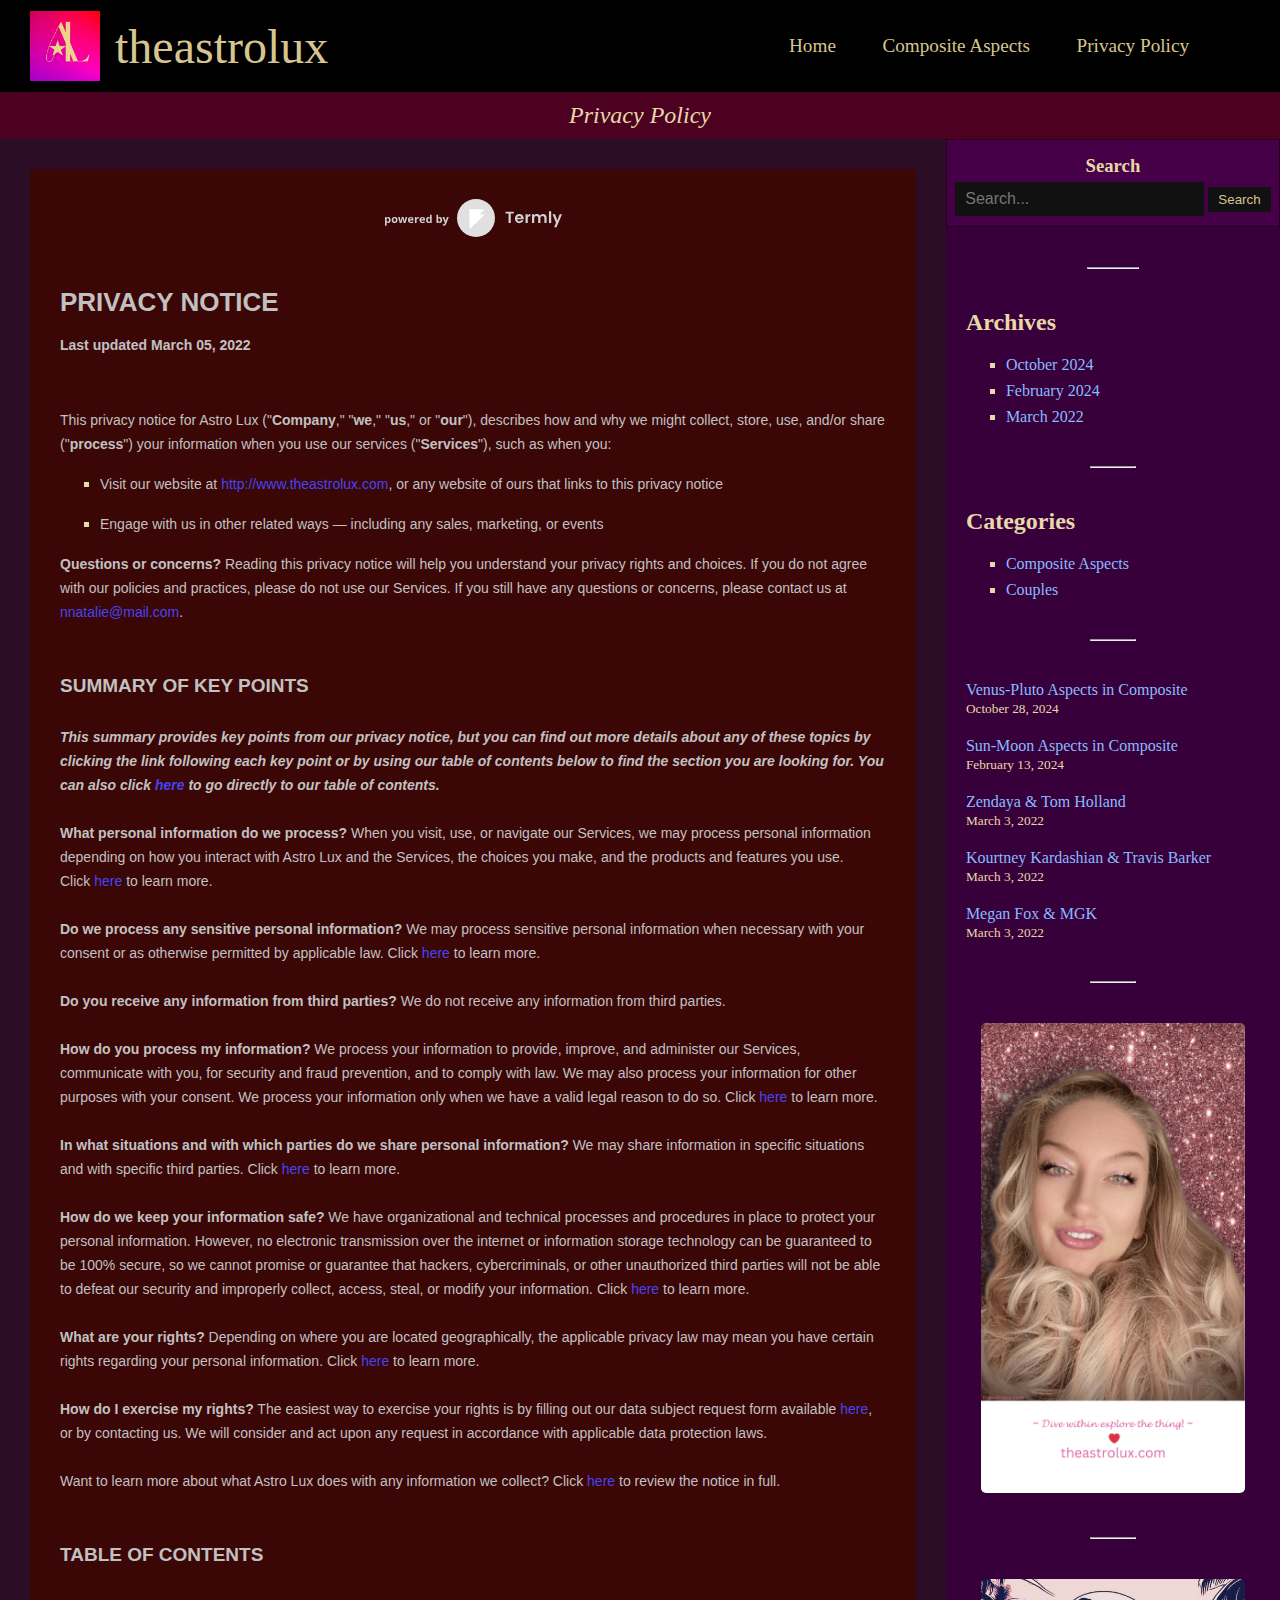
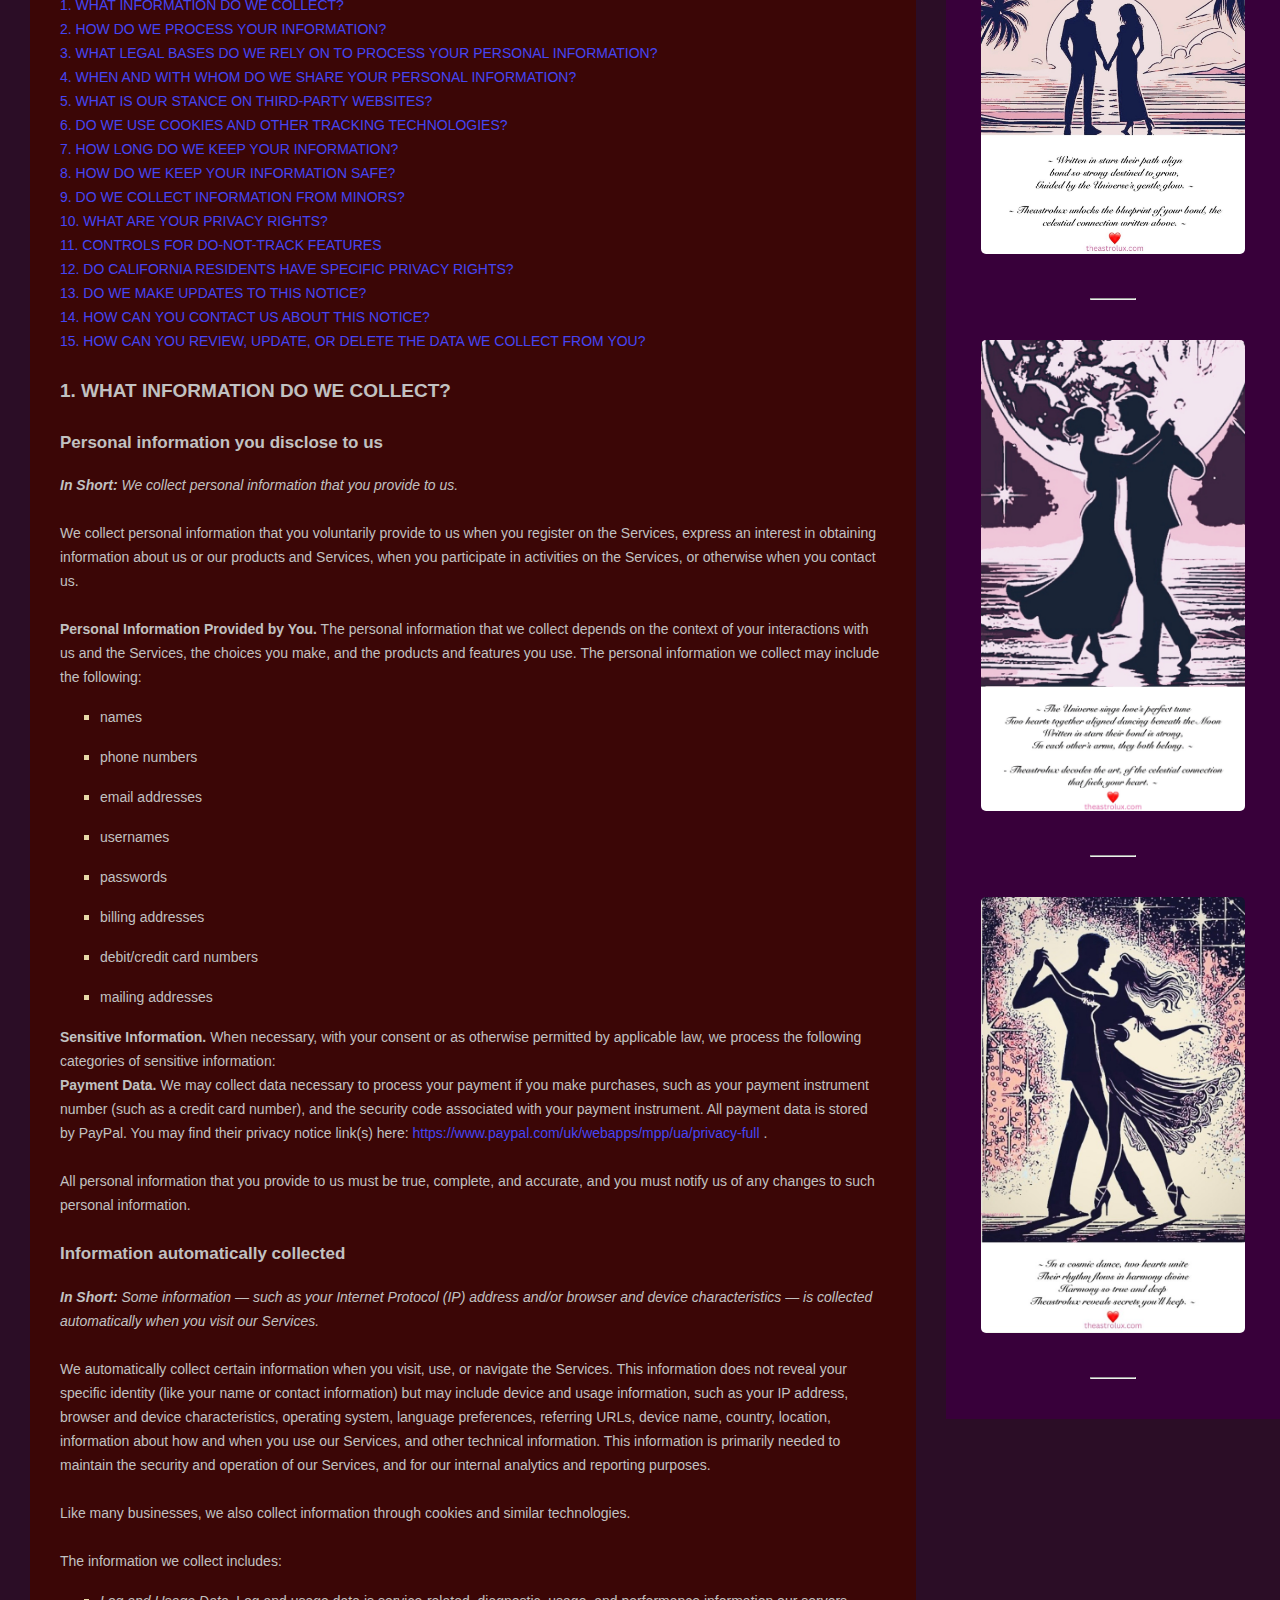
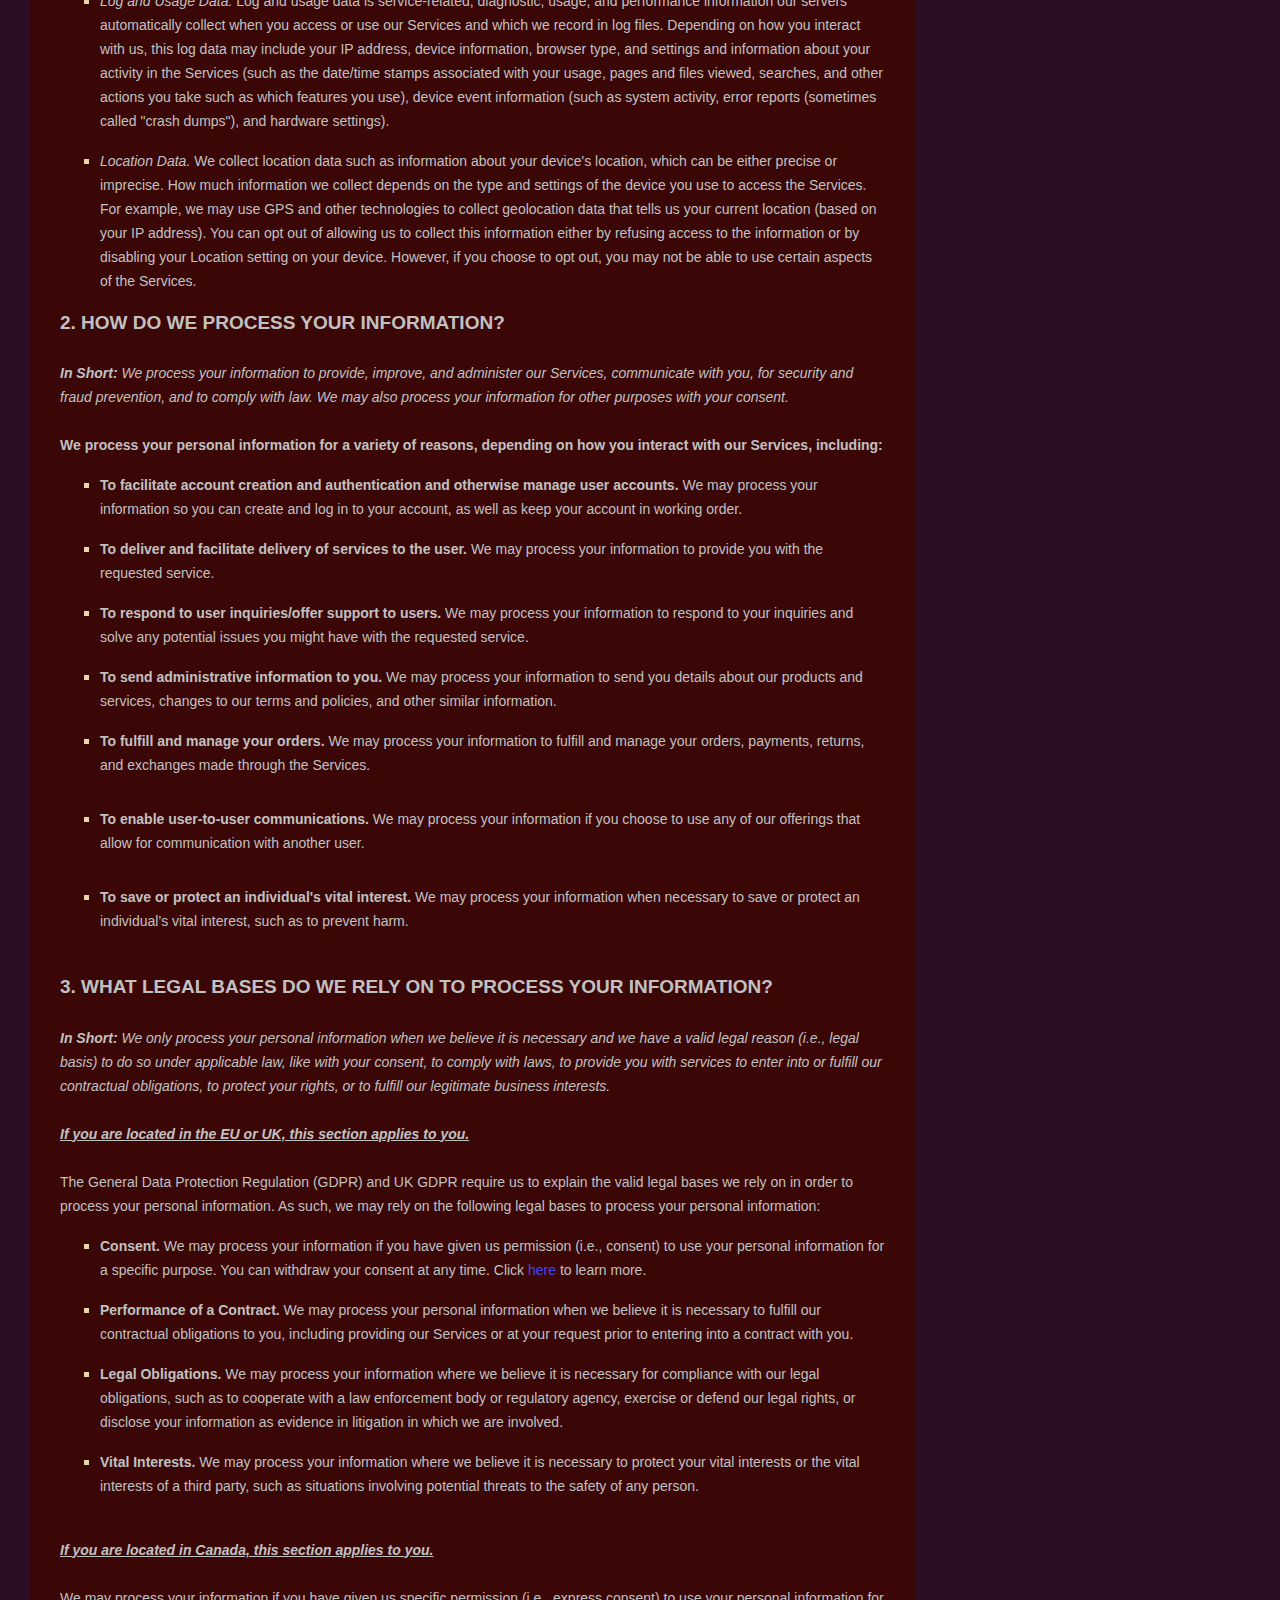
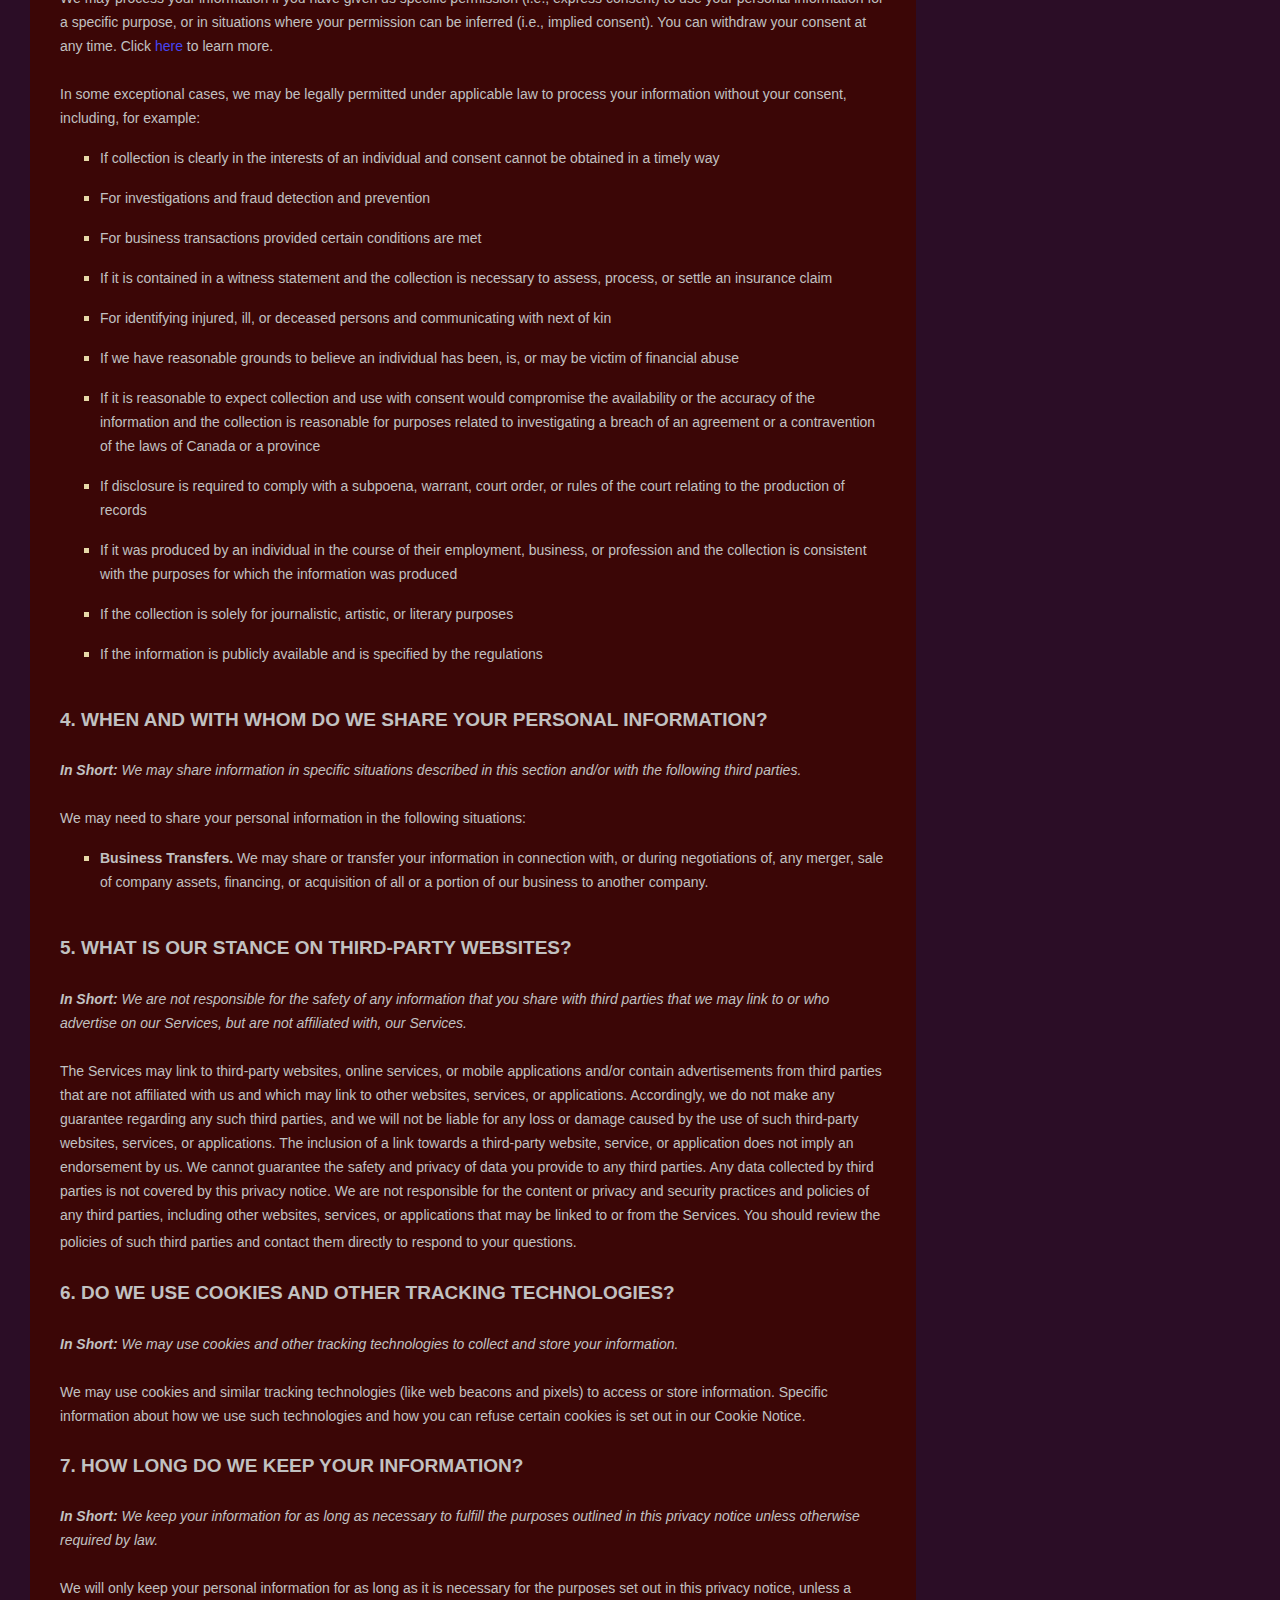
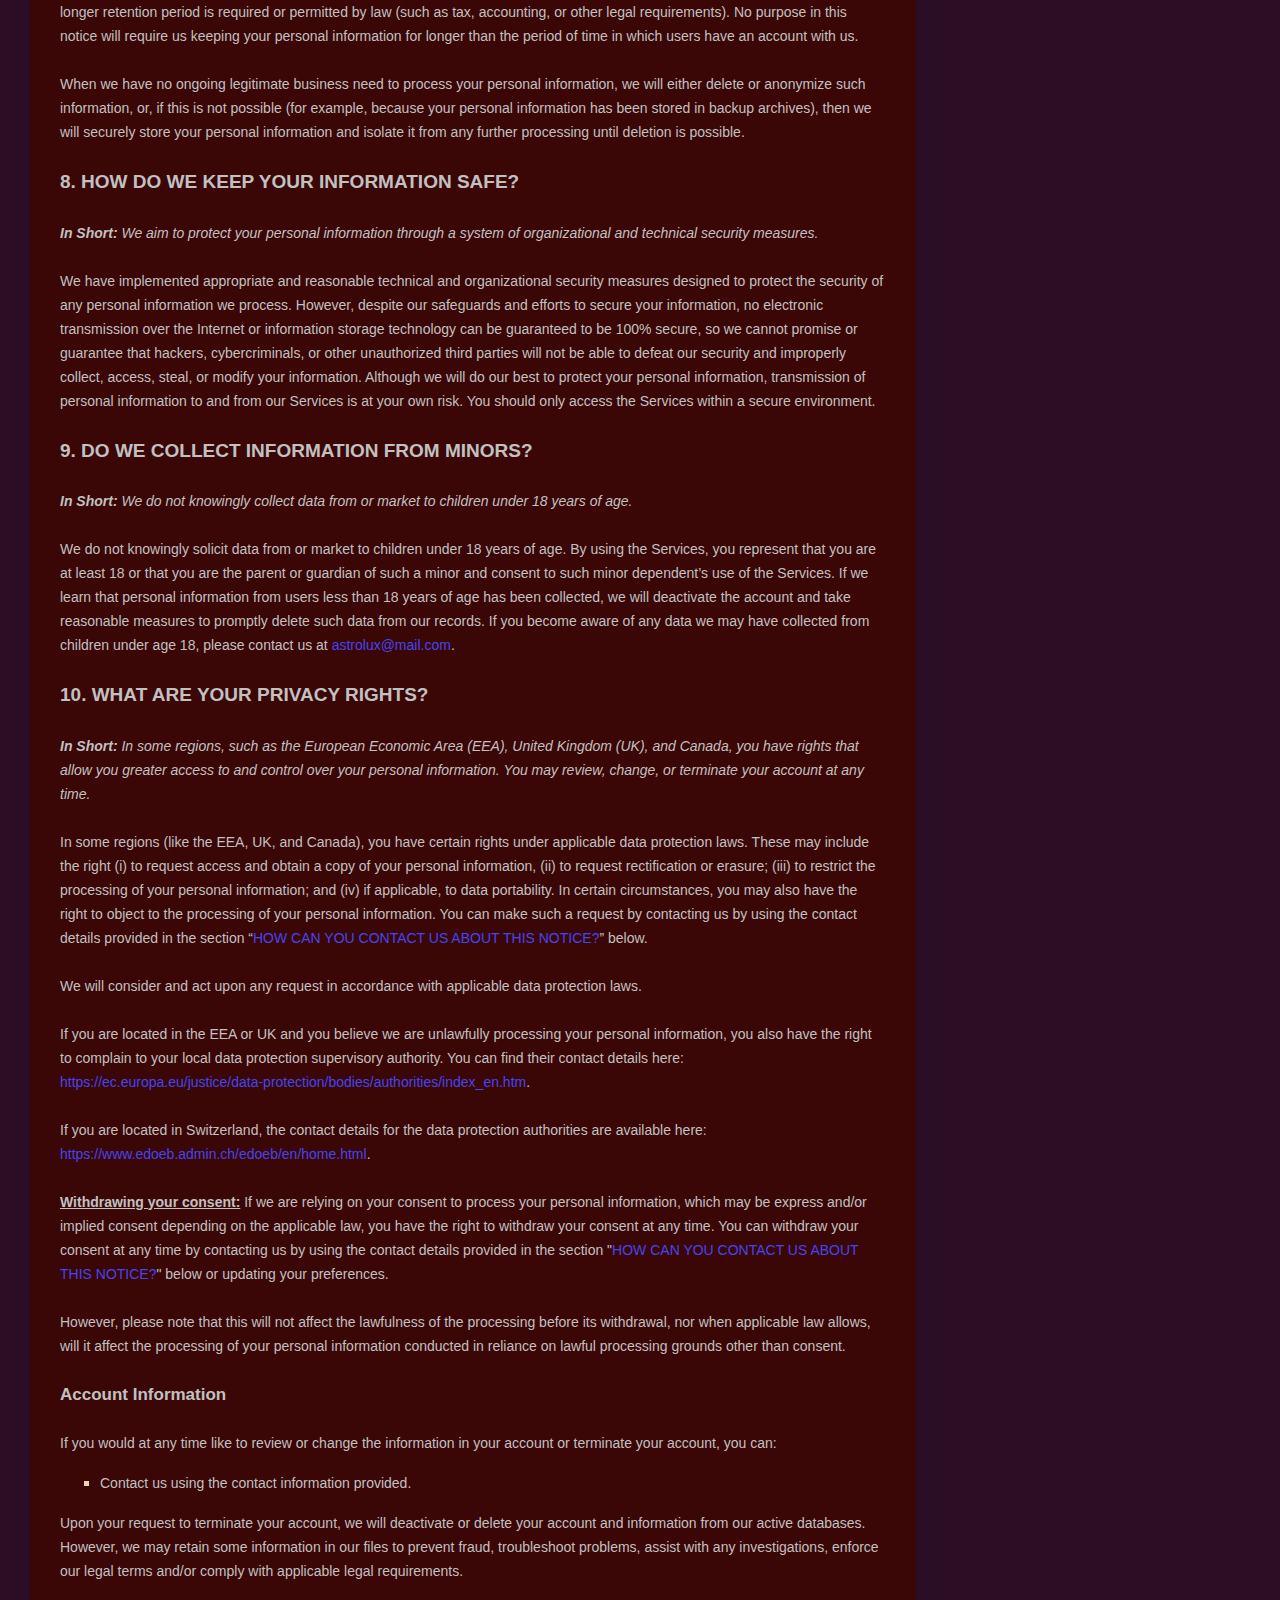
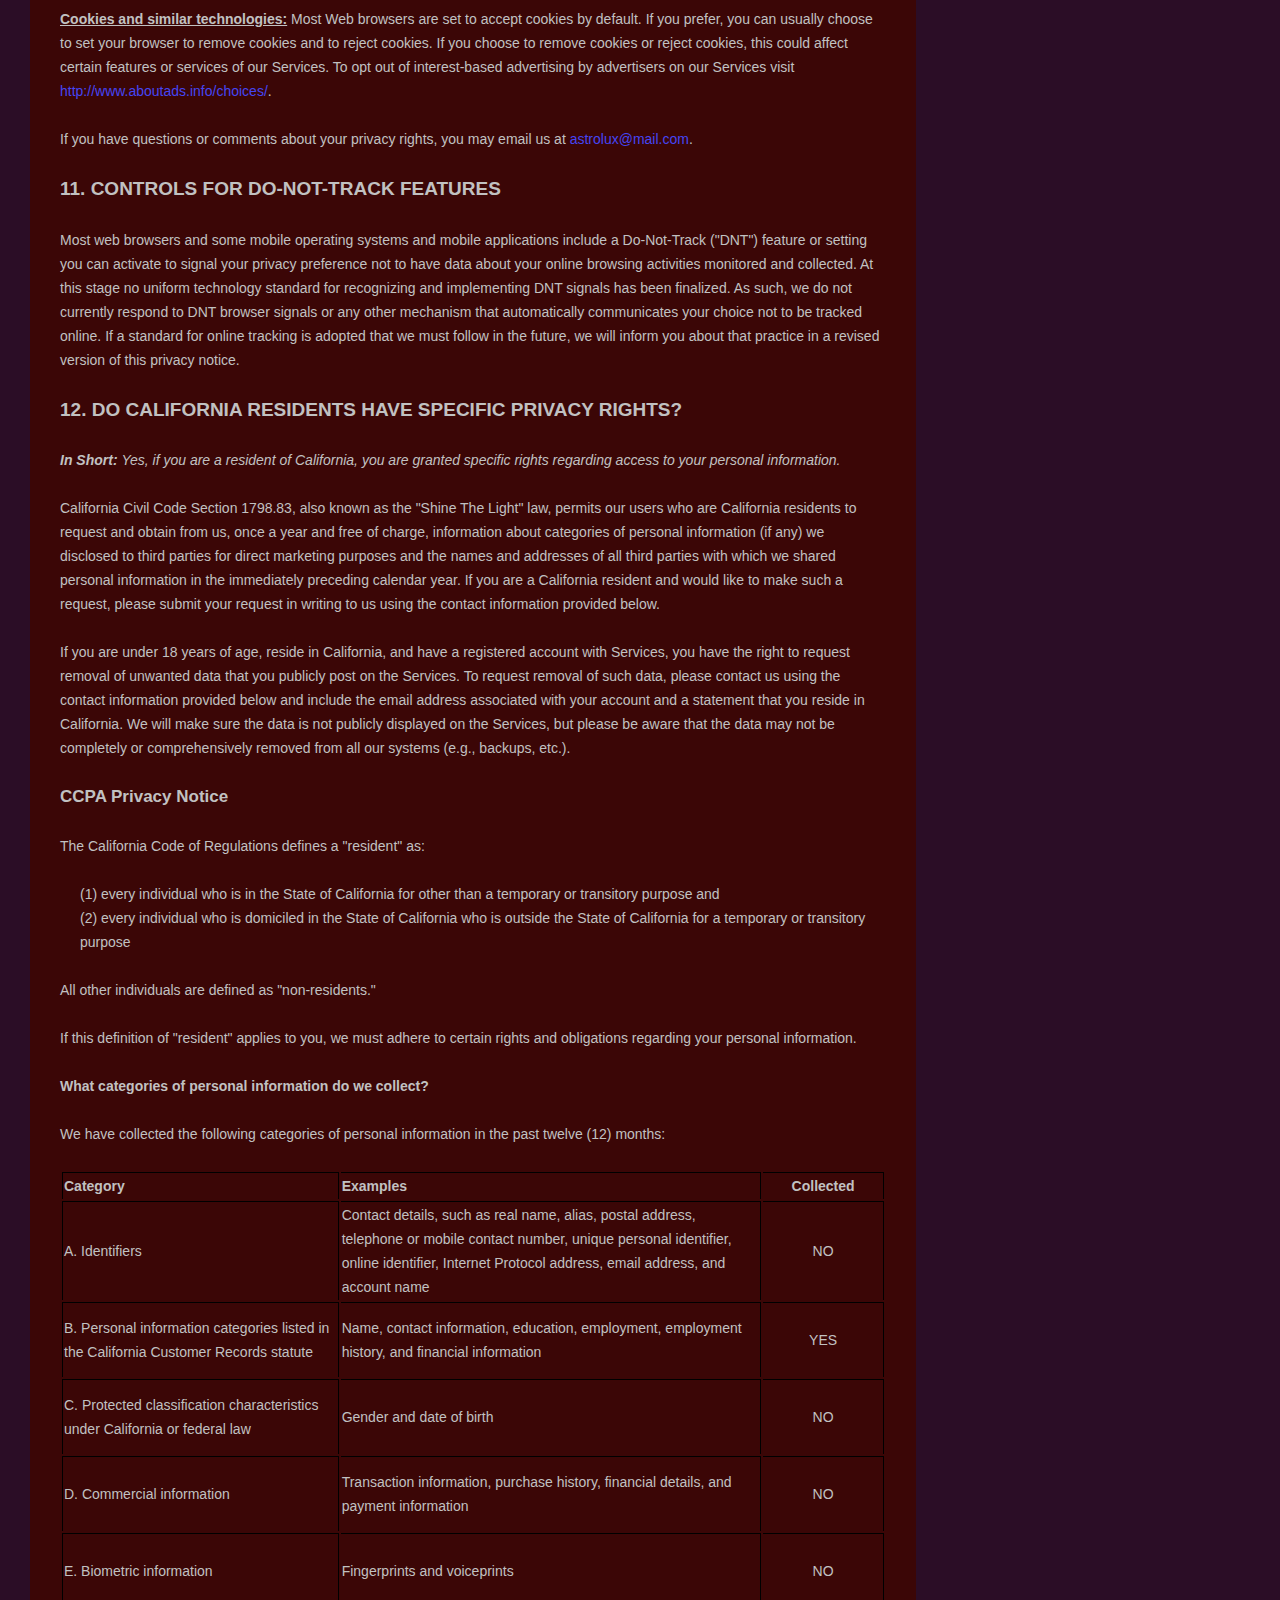
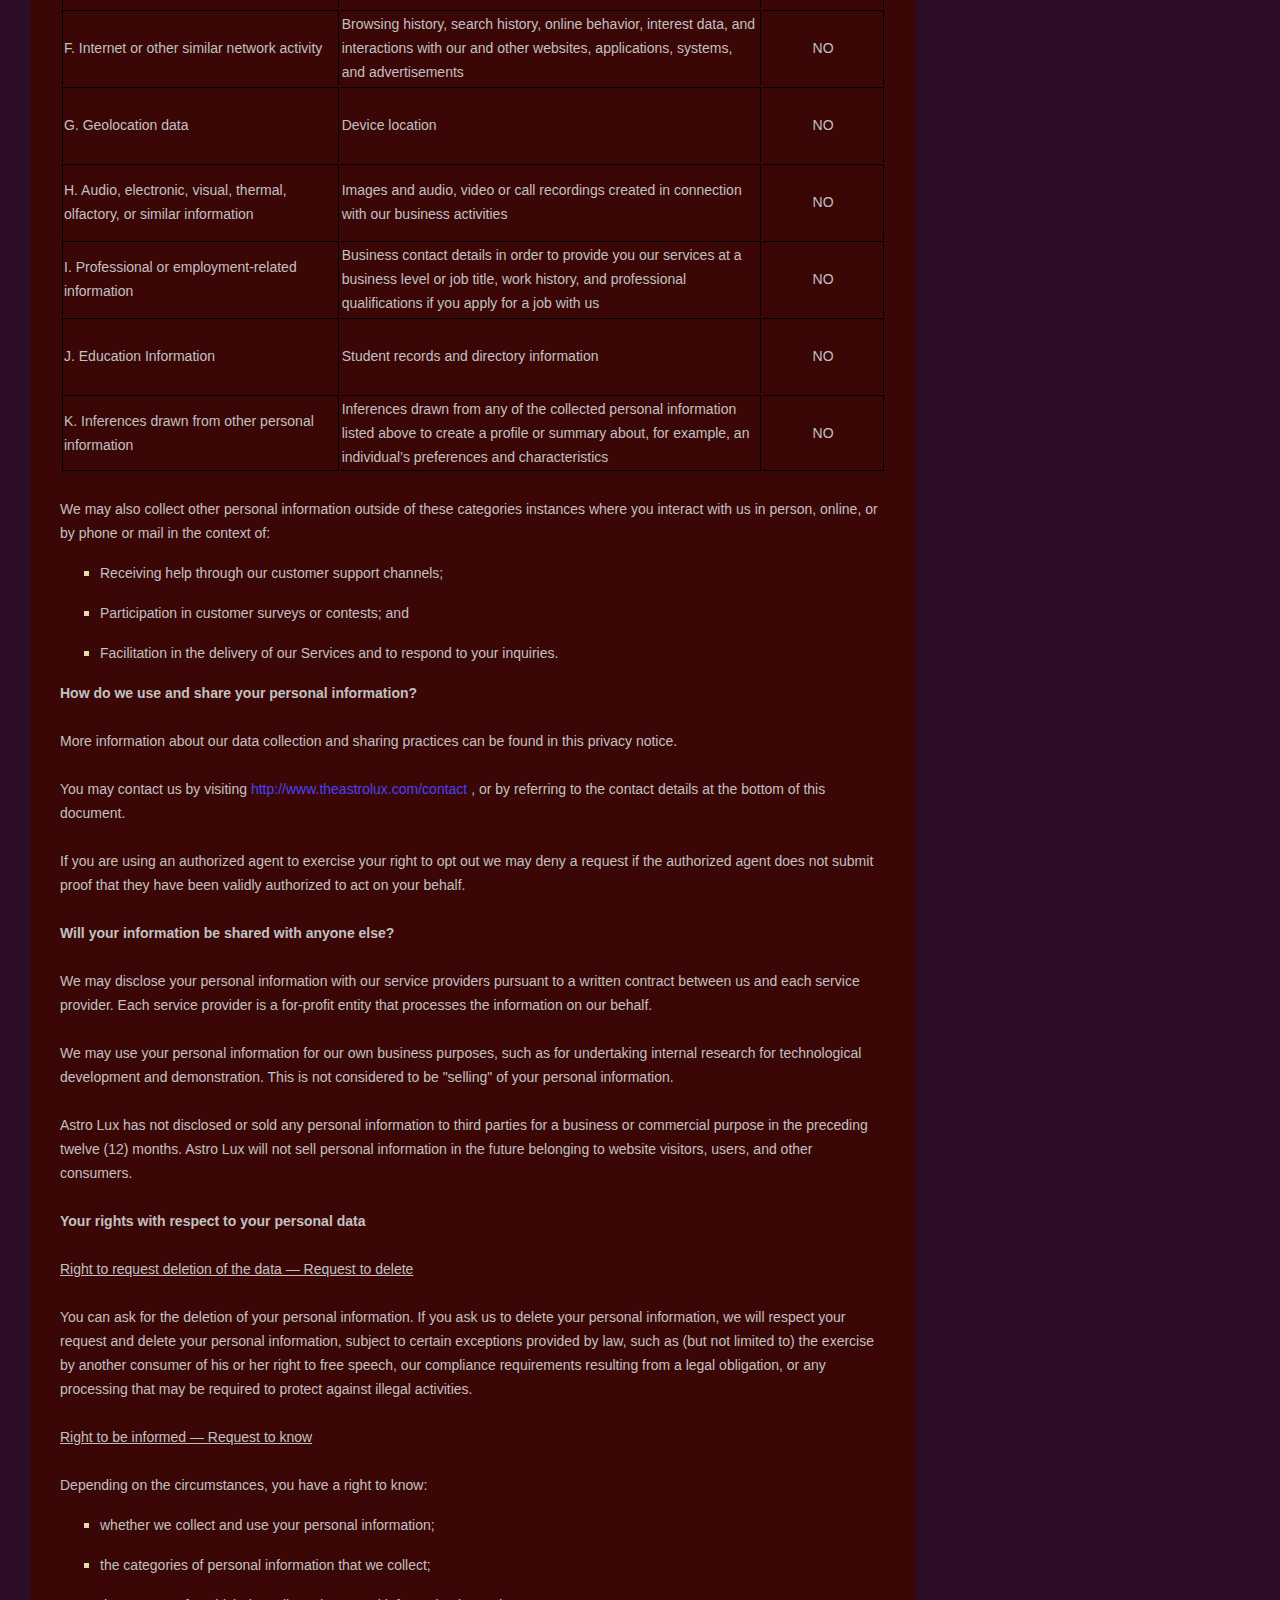
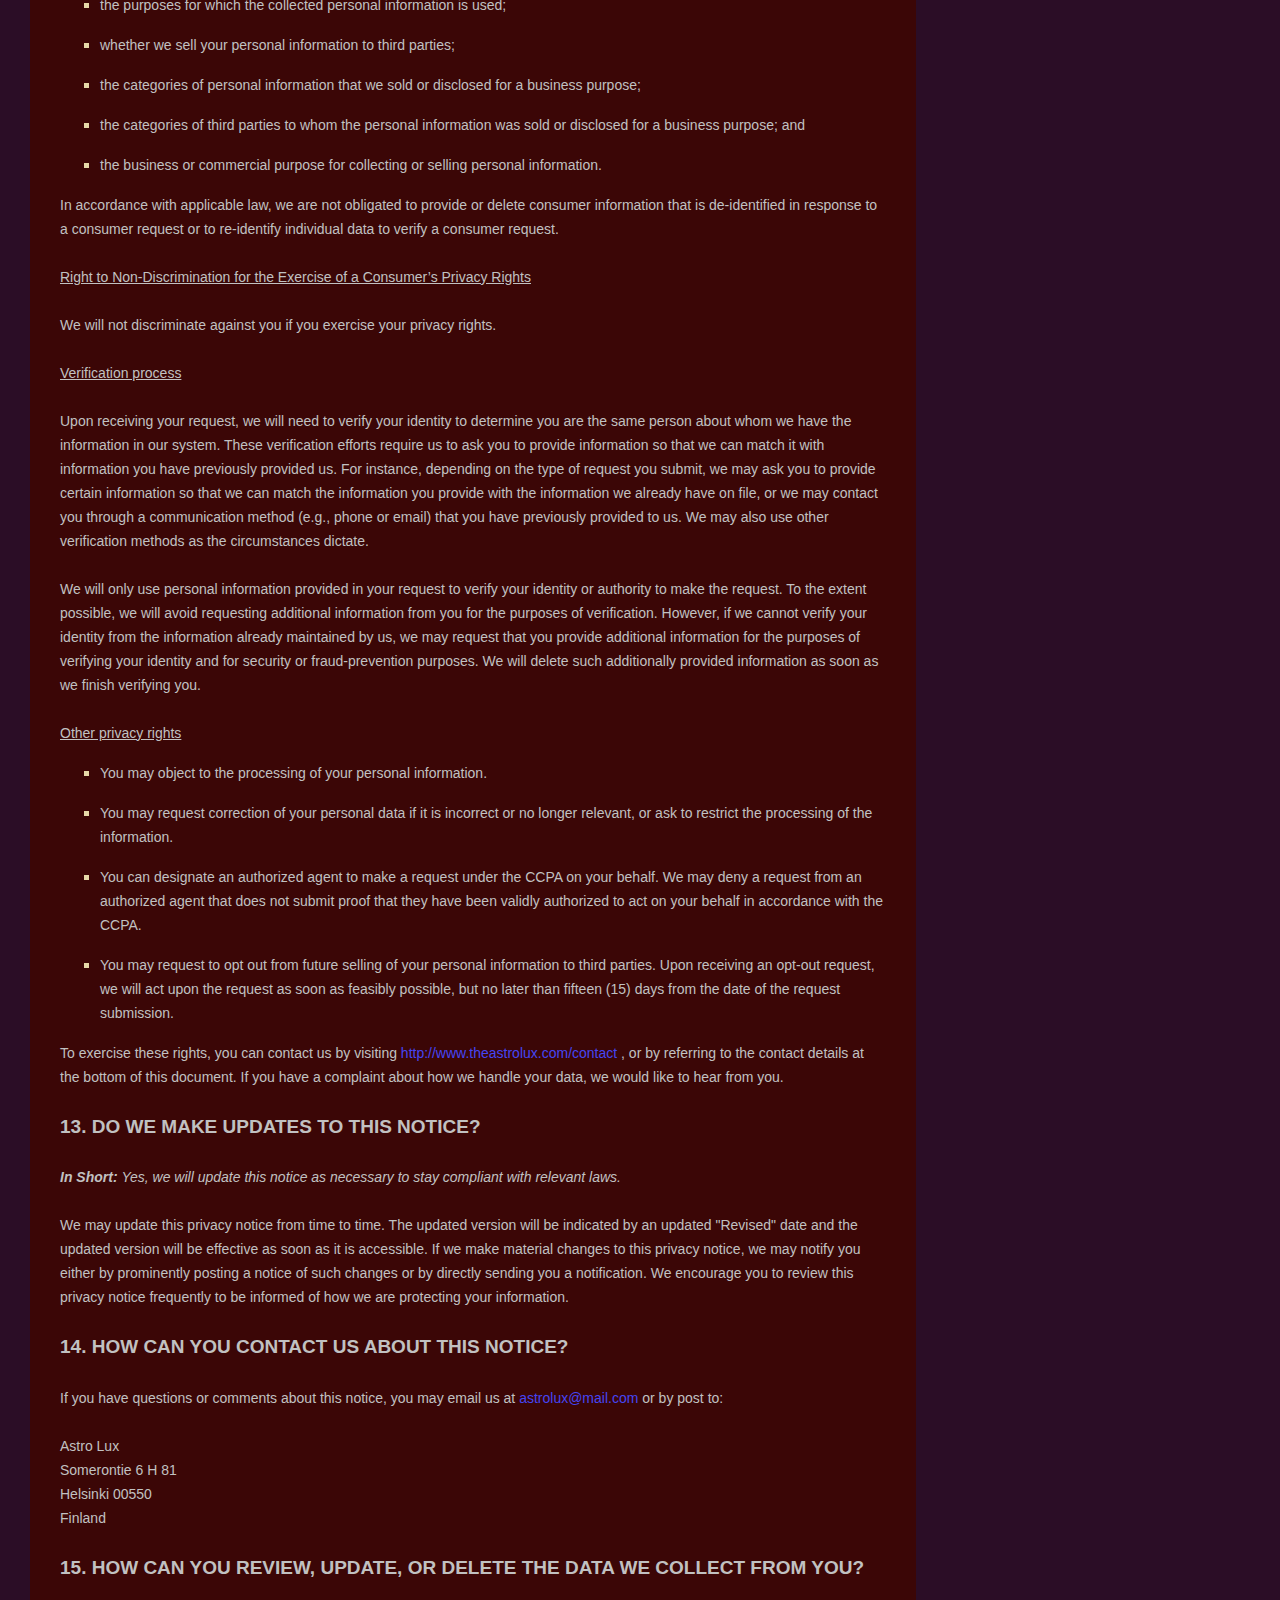
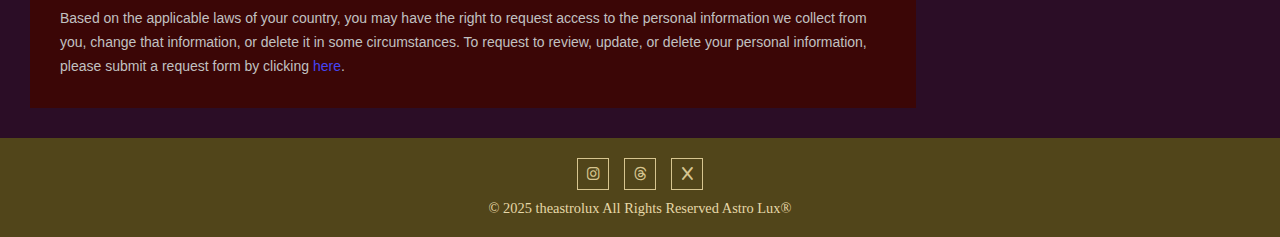
<file: privacy-policy.html>
<!DOCTYPE html>
<html lang="en">
<head>
  <meta charset="UTF-8">
  <meta name="viewport" content="width=device-width, initial-scale=1.0">
  <link rel="shortcut icon" type="image/png" href="theastrolux.com-logo.webp">
  <link rel="stylesheet" href="footer.css">
  <link rel="stylesheet" href="header.css">
  <link rel="stylesheet" href="sidebar.css">
  <link rel="stylesheet" href="styles.css">
  <link rel="stylesheet" href="content.css">
  <link rel="stylesheet" href="sub-header.css">
  <title>Privacy Policy | theastrolux</title>
  <style>
  </style>
  <link rel="stylesheet" href="https://cdnjs.cloudflare.com/ajax/libs/font-awesome/6.5.0/css/all.min.css">
</head>
<body>
  <!-- HEADER -->
  <header data-include="header.html" class="header"></header>

  <!-- SUB HEADER -->
  <div class="sub-header" id="subHeader">
    <span class="message">Privacy Policy</span>
  </div>

  <!-- SEARCH BTN MOBILE -->
  <div data-include="searchbtnmobile.html" class="searchbtnmobileContainer"></div>

  <!-- MAIN CONTENT -->
  <main>
    <div class="container">
      <div class="sidebar" data-include="sidebar.html"></div>
        <div class="content">
            <style>
            [data-custom-class='body'], [data-custom-class='body'] * {
                    background: transparent !important;
                    }
            [data-custom-class='title'], [data-custom-class='title'] * {
                    font-family: Arial !important;
            font-size: 26px !important;
            color: rgb(193, 193, 193) !important;
                    }
            [data-custom-class='subtitle'], [data-custom-class='subtitle'] * {
                    font-family: Arial !important;
            color: rgb(193, 193, 193) !important;
            font-size: 14px !important;
                    }
            [data-custom-class='heading_1'], [data-custom-class='heading_1'] * {
                    font-family: Arial !important;
            font-size: 19px !important;
            color: rgb(193, 193, 193) !important;
                    }
            [data-custom-class='heading_2'], [data-custom-class='heading_2'] * {
                    font-family: Arial !important;
            font-size: 17px !important;
            color: rgb(193, 193, 193) !important;
                    }
            [data-custom-class='body_text'], [data-custom-class='body_text'] * {
                    color: rgb(193, 193, 193) !important;
            font-size: 14px !important;
            font-family: Arial !important;
                    }
            [data-custom-class='link'], [data-custom-class='link'] * {
                    color: #4545f3 !important;
            font-size: 14px !important;
            font-family: Arial !important;
            word-break: break-word !important;
                    }
            </style>
                <span style="display: block;margin: 0 auto 3.125rem;width: 11.125rem;height: 2.375rem;background: url([data-uri]) center no-repeat;"></span>

                <div data-custom-class="body">
                <div><strong><span style="font-size: 26px;"><span data-custom-class="title">PRIVACY NOTICE</span></span></strong></div><div><br></div><div><span style="color: rgb(127, 127, 127);"><strong><span style="font-size: 15px;"><span data-custom-class="subtitle">Last updated <bdt class="question">March 05, 2022</bdt></span></span></strong></span></div><div><br></div><div><br></div><div><br></div><div style="line-height: 1.5;"><span style="color: rgb(127, 127, 127);"><span style="color: rgb(89, 89, 89); font-size: 15px;"><span data-custom-class="body_text">This privacy notice for <bdt class="question">Astro Lux</bdt><span style="color: rgb(89, 89, 89);"><span data-custom-class="body_text"><bdt class="block-component"></bdt></span></span> ("<span style="color: rgb(89, 89, 89);"><span data-custom-class="body_text"><bdt class="block-component"></bdt></span></span><strong>Company</strong></span><span style="color: rgb(127, 127, 127);"><span style="color: rgb(89, 89, 89);"><span data-custom-class="body_text"><span style="color: rgb(89, 89, 89);"><span data-custom-class="body_text"><bdt class="statement-end-if-in-editor"><span data-custom-class="body_text"></span></bdt></span></span></span></span></span><span data-custom-class="body_text">," "<strong>we</strong>," "<strong>us</strong>," or "<strong>our</strong>"), describes how and why we might collect, store, use, and/or share ("<strong>process</strong>") your information when you use our services ("<strong>Services</strong>"), such as when you:</span></span></span><span style="font-size: 15px;"><span style="color: rgb(127, 127, 127);"><span data-custom-class="body_text"><span style="color: rgb(89, 89, 89);"><span data-custom-class="body_text"><bdt class="block-component"></bdt></span></span></span></span></span></div><ul><li style="line-height: 1.5;"><span style="font-size: 15px; color: rgb(89, 89, 89);"><span style="font-size: 15px; color: rgb(89, 89, 89);"><span data-custom-class="body_text">Visit our website<bdt class="block-component"></bdt> at <bdt class="question"><a target="_blank" data-custom-class="link" href="http://www.theastrolux.com">http://www.theastrolux.com</a></bdt><span style="font-size: 15px;"><span style="color: rgb(89, 89, 89);"><span data-custom-class="body_text"><span style="font-size: 15px;"><span style="color: rgb(89, 89, 89);"><bdt class="statement-end-if-in-editor">, or any website of ours that links to this privacy notice</bdt></span></span></span></span></span></span></span></span></li></ul><div><bdt class="block-component"><span style="font-size: 15px;"><span style="font-size: 15px;"><span style="color: rgb(127, 127, 127);"><span data-custom-class="body_text"><span style="color: rgb(89, 89, 89);"><span data-custom-class="body_text"><bdt class="block-component"></bdt></bdt></span></span></span></span></span></span></span></span></li></ul><div style="line-height: 1.5;"><span style="font-size: 15px;"><span style="color: rgb(127, 127, 127);"><span data-custom-class="body_text"><span style="color: rgb(89, 89, 89);"><span data-custom-class="body_text"><bdt class="block-component"></bdt></span></span></span></span></span></div><ul><li style="line-height: 1.5;"><span style="font-size: 15px; color: rgb(89, 89, 89);"><span style="font-size: 15px; color: rgb(89, 89, 89);"><span data-custom-class="body_text">Engage with us in other related ways ― including any sales, marketing, or events<span style="font-size: 15px;"><span style="color: rgb(89, 89, 89);"><span data-custom-class="body_text"><span style="font-size: 15px;"><span style="color: rgb(89, 89, 89);"><bdt class="statement-end-if-in-editor"></bdt></span></span></span></span></span></span></span></span></li></ul><div style="line-height: 1.5;"><span style="font-size: 15px;"><span style="color: rgb(127, 127, 127);"><span data-custom-class="body_text"><strong>Questions or concerns? </strong>Reading this privacy notice will help you understand your privacy rights and choices. If you do not agree with our policies and practices, please do not use our Services. If you still have any questions or concerns, please contact us at <bdt class="question"><a target="_blank" data-custom-class="link" href="mailto:nnatalie@mail.com">nnatalie@mail.com</a></bdt>.</span></span></span></div><div style="line-height: 1.5;"><br></div><div style="line-height: 1.5;"><br></div><div style="line-height: 1.5;"><strong><span style="font-size: 15px;"><span data-custom-class="heading_1">SUMMARY OF KEY POINTS</span></span></strong></div><div style="line-height: 1.5;"><br></div><div style="line-height: 1.5;"><span style="font-size: 15px;"><span data-custom-class="body_text"><strong><em>This summary provides key points from our privacy notice, but you can find out more details about any of these topics by clicking the link following each key point or by using our table of contents below to find the section you are looking for. You can also click </em></strong></span></span><a data-custom-class="link" href="#toc"><span style="font-size: 15px;"><span data-custom-class="body_text"><strong><em>here</em></strong></span></span></a><span style="font-size: 15px;"><span data-custom-class="body_text"><strong><em> to go directly to our table of contents.</em></strong></span></span></div><div style="line-height: 1.5;"><br></div><div style="line-height: 1.5;"><span style="font-size: 15px;"><span data-custom-class="body_text"><strong>What personal information do we process?</strong> When you visit, use, or navigate our Services, we may process personal information depending on how you interact with <bdt class="block-component"></bdt><bdt class="question">Astro Lux</bdt><bdt class="statement-end-if-in-editor"></bdt> and the Services, the choices you make, and the products and features you use. Click </span></span><a data-custom-class="link" href="#personalinfo"><span style="font-size: 15px;"><span data-custom-class="body_text">here</span></span></a><span style="font-size: 15px;"><span data-custom-class="body_text"> to learn more.</span></span></div><div style="line-height: 1.5;"><br></div><div style="line-height: 1.5;"><span style="font-size: 15px;"><span data-custom-class="body_text"><strong>Do we process any sensitive personal information?</strong> <bdt class="block-component"></bdt>We may process sensitive personal information when necessary with your consent or as otherwise permitted by applicable law. Click </span></span><a data-custom-class="link" href="#sensitiveinfo"><span style="font-size: 15px;"><span data-custom-class="body_text">here</span></span></a><span style="font-size: 15px;"><span data-custom-class="body_text"> to learn more.<bdt class="statement-end-if-in-editor"></bdt></span></span></div><div style="line-height: 1.5;"><br></div><div style="line-height: 1.5;"><span style="font-size: 15px;"><span data-custom-class="body_text"><strong>Do you receive any information from third parties?</strong> <bdt class="block-component"></bdt>We do not receive any information from third parties.<bdt class="else-block"></bdt></span></span></div><div style="line-height: 1.5;"><br></div><div style="line-height: 1.5;"><span style="font-size: 15px;"><span data-custom-class="body_text"><strong>How do you process my information?</strong> We process your information to provide, improve, and administer our Services, communicate with you, for security and fraud prevention, and to comply with law. We may also process your information for other purposes with your consent. We process your information only when we have a valid legal reason to do so. Click </span></span><a data-custom-class="link" href="#infouse"><span style="font-size: 15px;"><span data-custom-class="body_text">here</span></span></a><span style="font-size: 15px;"><span data-custom-class="body_text"> to learn more.</span></span></div><div style="line-height: 1.5;"><br></div><div style="line-height: 1.5;"><span style="font-size: 15px;"><span data-custom-class="body_text"><strong>In what situations and with which <bdt class="block-component"></bdt>parties do we share personal information?</strong> We may share information in specific situations and with specific <bdt class="block-component"></bdt>third parties. Click </span></span><a data-custom-class="link" href="#whoshare"><span style="font-size: 15px;"><span data-custom-class="body_text">here</span></span></a><span style="font-size: 15px;"><span data-custom-class="body_text"> to learn more.<bdt class="block-component"></bdt></span></span></div><div style="line-height: 1.5;"><br></div><div style="line-height: 1.5;"><span style="font-size: 15px;"><span data-custom-class="body_text"><strong>How do we keep your information safe?</strong> We have organizational and technical processes and procedures in place to protect your personal information. However, no electronic transmission over the internet or information storage technology can be guaranteed to be 100% secure, so we cannot promise or guarantee that hackers, cybercriminals, or other unauthorized third parties will not be able to defeat our security and improperly collect, access, steal, or modify your information. Click </span></span><a data-custom-class="link" href="#infosafe"><span style="font-size: 15px;"><span data-custom-class="body_text">here</span></span></a><span style="font-size: 15px;"><span data-custom-class="body_text"> to learn more.<bdt class="statement-end-if-in-editor"></bdt></span></span></div><div style="line-height: 1.5;"><br></div><div style="line-height: 1.5;"><span style="font-size: 15px;"><span data-custom-class="body_text"><strong>What are your rights?</strong> Depending on where you are located geographically, the applicable privacy law may mean you have certain rights regarding your personal information. Click </span></span><a data-custom-class="link" href="#privacyrights"><span style="font-size: 15px;"><span data-custom-class="body_text">here</span></span></a><span style="font-size: 15px;"><span data-custom-class="body_text"> to learn more.</span></span></div><div style="line-height: 1.5;"><br></div><div style="line-height: 1.5;"><span style="font-size: 15px;"><span data-custom-class="body_text"><strong>How do I exercise my rights?</strong> The easiest way to exercise your rights is by filling out our data subject request form available <bdt class="block-component"></bdt></span></span><a data-custom-class="link" href="https://app.termly.io/dsar/aa320286-e5d8-492e-9681-4d65559d1461" rel="noopener noreferrer" target="_blank"><span style="font-size: 15px;"><span data-custom-class="body_text">here</span></span></a><span style="font-size: 15px;"><span data-custom-class="body_text"><bdt class="block-component"></bdt>, or by contacting us. We will consider and act upon any request in accordance with applicable data protection laws.</span></span></div><div style="line-height: 1.5;"><br></div><div style="line-height: 1.5;"><span style="font-size: 15px;"><span data-custom-class="body_text">Want to learn more about what <bdt class="block-component"></bdt><bdt class="question">Astro Lux</bdt><bdt class="statement-end-if-in-editor"></bdt> does with any information we collect? Click </span></span><a data-custom-class="link" href="#toc"><span style="font-size: 15px;"><span data-custom-class="body_text">here</span></span></a><span style="font-size: 15px;"><span data-custom-class="body_text"> to review the notice in full.</span></span></div><div style="line-height: 1.5;"><br></div><div style="line-height: 1.5;"><br></div><div id="toc" style="line-height: 1.5;"><span style="font-size: 15px;"><span style="color: rgb(127, 127, 127);"><span style="color: rgb(0, 0, 0);"><strong><span data-custom-class="heading_1">TABLE OF CONTENTS</span></strong></span></span></span></div><div style="line-height: 1.5;"><br></div><div style="line-height: 1.5;"><span style="font-size: 15px;"><a data-custom-class="link" href="#infocollect"><span style="color: rgb(89, 89, 89);">1. WHAT INFORMATION DO WE COLLECT?</span></a></span></div><div style="line-height: 1.5;"><span style="font-size: 15px;"><a data-custom-class="link" href="#infouse"><span style="color: rgb(89, 89, 89);">2. HOW DO WE PROCESS YOUR INFORMATION?<bdt class="block-component"></bdt></span></a></span></div><div style="line-height: 1.5;"><span style="font-size: 15px;"><a data-custom-class="link" href="#legalbases"><span style="color: rgb(89, 89, 89);">3. <span style="font-size: 15px;"><span style="color: rgb(89, 89, 89);">WHAT LEGAL BASES DO WE RELY ON TO PROCESS YOUR PERSONAL INFORMATION?</span></span><bdt class="statement-end-if-in-editor"></bdt></span></a></span></div><div style="line-height: 1.5;"><span style="font-size: 15px;"><span style="color: rgb(89, 89, 89);"><a data-custom-class="link" href="#whoshare">4. WHEN AND WITH WHOM DO WE SHARE YOUR PERSONAL INFORMATION?</a></span><span data-custom-class="body_text"><bdt class="block-component"></bdt></span></span></div><div style="line-height: 1.5;"><span style="font-size: 15px;"><a href="#3pwebsites"><span data-custom-class="link">5. WHAT IS OUR STANCE ON THIRD-PARTY WEBSITES?<bdt class="statement-end-if-in-editor"></bdt></span></a><span style="color: rgb(127, 127, 127);"><span style="color: rgb(89, 89, 89);"><span data-custom-class="body_text"><span style="color: rgb(89, 89, 89);"><bdt class="block-component"></bdt></span></span></span></span></span></div><div style="line-height: 1.5;"><span style="font-size: 15px;"><a data-custom-class="link" href="#cookies"><span style="color: rgb(89, 89, 89);">6. DO WE USE COOKIES AND OTHER TRACKING TECHNOLOGIES?</span></a><span style="color: rgb(127, 127, 127);"><span style="color: rgb(89, 89, 89);"><span data-custom-class="body_text"><span style="color: rgb(89, 89, 89);"><bdt class="statement-end-if-in-editor"></bdt></span></span><span data-custom-class="body_text"><span style="color: rgb(89, 89, 89);"><span style="color: rgb(89, 89, 89);"><span style="color: rgb(89, 89, 89);"><bdt class="block-component"></bdt></span></span><bdt class="block-component"></bdt></span></span></span></span></span></div><div style="line-height: 1.5;"><span style="font-size: 15px;"><a data-custom-class="link" href="#inforetain"><span style="color: rgb(89, 89, 89);">7. HOW LONG DO WE KEEP YOUR INFORMATION?</span></a><span style="color: rgb(127, 127, 127);"><span style="color: rgb(89, 89, 89);"><span data-custom-class="body_text"><span style="color: rgb(89, 89, 89);"><span style="color: rgb(89, 89, 89);"><bdt class="block-component"></bdt></span></span></span></span></span></span></div><div style="line-height: 1.5;"><span style="font-size: 15px;"><a data-custom-class="link" href="#infosafe"><span style="color: rgb(89, 89, 89);">8. HOW DO WE KEEP YOUR INFORMATION SAFE?</span></a><span style="color: rgb(127, 127, 127);"><span style="color: rgb(89, 89, 89);"><span data-custom-class="body_text"><span style="color: rgb(89, 89, 89);"><bdt class="statement-end-if-in-editor"></bdt><bdt class="block-component"></bdt></span></span></span></span></span></div><div style="line-height: 1.5;"><span style="font-size: 15px;"><a data-custom-class="link" href="#infominors"><span style="color: rgb(89, 89, 89);">9. DO WE COLLECT INFORMATION FROM MINORS?</span></a><span style="color: rgb(127, 127, 127);"><span style="color: rgb(89, 89, 89);"><span data-custom-class="body_text"><span style="color: rgb(89, 89, 89);"><bdt class="statement-end-if-in-editor"></bdt></span></span></span></span></span></div><div style="line-height: 1.5;"><span style="font-size: 15px;"><span style="color: rgb(89, 89, 89);"><a data-custom-class="link" href="#privacyrights">10. WHAT ARE YOUR PRIVACY RIGHTS?</a></span></span></div><div style="line-height: 1.5;"><span style="font-size: 15px;"><a data-custom-class="link" href="#DNT"><span style="color: rgb(89, 89, 89);">11. CONTROLS FOR DO-NOT-TRACK FEATURES</span></a></span></div><div style="line-height: 1.5;"><span style="font-size: 15px;"><a data-custom-class="link" href="#caresidents"><span style="color: rgb(89, 89, 89);">12. DO CALIFORNIA RESIDENTS HAVE SPECIFIC PRIVACY RIGHTS?</span></a></span></div><div style="line-height: 1.5;"><span style="font-size: 15px;"><a data-custom-class="link" href="#policyupdates"><span style="color: rgb(89, 89, 89);">13. DO WE MAKE UPDATES TO THIS NOTICE?</span></a></span></div><div style="line-height: 1.5;"><a data-custom-class="link" href="#contact"><span style="color: rgb(89, 89, 89); font-size: 15px;">14. HOW CAN YOU CONTACT US ABOUT THIS NOTICE?</span></a></div><div style="line-height: 1.5;"><a data-custom-class="link" href="#request"><span style="color: rgb(89, 89, 89);">15. HOW CAN YOU REVIEW, UPDATE, OR DELETE THE DATA WE COLLECT FROM YOU?</span></a></div><div style="line-height: 1.5;"><br></div><div id="infocollect" style="line-height: 1.5;"><span style="color: rgb(127, 127, 127);"><span style="color: rgb(89, 89, 89); font-size: 15px;"><span style="font-size: 15px; color: rgb(89, 89, 89);"><span style="font-size: 15px; color: rgb(89, 89, 89);"><span id="control" style="color: rgb(0, 0, 0);"><strong><span data-custom-class="heading_1">1. WHAT INFORMATION DO WE COLLECT?</span></strong></span></span></span></span></span></div><div style="line-height: 1.5;"><br></div><div id="personalinfo" style="line-height: 1.5;"><span data-custom-class="heading_2" style="color: rgb(0, 0, 0);"><span style="font-size: 15px;"><strong>Personal information you disclose to us</strong></span></span></div><div><div><br></div><div style="line-height: 1.5;"><span style="color: rgb(127, 127, 127);"><span style="color: rgb(89, 89, 89); font-size: 15px;"><span data-custom-class="body_text"><span style="font-size: 15px; color: rgb(89, 89, 89);"><span style="font-size: 15px; color: rgb(89, 89, 89);"><span data-custom-class="body_text"><strong><em>In Short:</em></strong></span></span></span></span><span data-custom-class="body_text"><span style="font-size: 15px; color: rgb(89, 89, 89);"><span style="font-size: 15px; color: rgb(89, 89, 89);"><span data-custom-class="body_text"><strong><em> </em></strong><em>We collect personal information that you provide to us.</em></span></span></span></span></span></span></div></div><div style="line-height: 1.5;"><br></div><div style="line-height: 1.5;"><span style="font-size: 15px; color: rgb(89, 89, 89);"><span style="font-size: 15px; color: rgb(89, 89, 89);"><span data-custom-class="body_text">We collect personal information that you voluntarily provide to us when you <span style="font-size: 15px;"><bdt class="block-component"></bdt></span>register on the Services, </span><span style="font-size: 15px;"><span data-custom-class="body_text"><span style="font-size: 15px;"><bdt class="statement-end-if-in-editor"></bdt></span></span><span data-custom-class="body_text">express an interest in obtaining information about us or our products and Services, when you participate in activities on the Services, or otherwise when you contact us.</span></span></span></span></div><div style="line-height: 1.5;"><br></div><div style="line-height: 1.5;"><span style="font-size: 15px; color: rgb(89, 89, 89);"><span style="font-size: 15px; color: rgb(89, 89, 89);"><span data-custom-class="body_text"><span style="font-size: 15px;"><bdt class="block-component"></bdt></span></span></span></span></div><div style="line-height: 1.5;"><span style="font-size: 15px; color: rgb(89, 89, 89);"><span style="font-size: 15px; color: rgb(89, 89, 89);"><span data-custom-class="body_text"><strong>Personal Information Provided by You.</strong> The personal information that we collect depends on the context of your interactions with us and the Services, the choices you make, and the products and features you use. The personal information we collect may include the following:<span style="font-size: 15px;"><span data-custom-class="body_text"><bdt class="forloop-component"></bdt></span></span></span></span></span></div><ul><li style="line-height: 1.5;"><span style="font-size: 15px; color: rgb(89, 89, 89);"><span style="font-size: 15px; color: rgb(89, 89, 89);"><span data-custom-class="body_text"><span style="font-size: 15px;"><span data-custom-class="body_text"><bdt class="question">names</bdt></span></span></span></span></span></li></ul><div style="line-height: 1.5;"><span style="font-size: 15px; color: rgb(89, 89, 89);"><span style="font-size: 15px; color: rgb(89, 89, 89);"><span data-custom-class="body_text"><span style="font-size: 15px;"><span data-custom-class="body_text"><bdt class="forloop-component"></bdt></span></span></span></span></span></div><ul><li style="line-height: 1.5;"><span style="font-size: 15px; color: rgb(89, 89, 89);"><span style="font-size: 15px; color: rgb(89, 89, 89);"><span data-custom-class="body_text"><span style="font-size: 15px;"><span data-custom-class="body_text"><bdt class="question">phone numbers</bdt></span></span></span></span></span></li></ul><div style="line-height: 1.5;"><span style="font-size: 15px; color: rgb(89, 89, 89);"><span style="font-size: 15px; color: rgb(89, 89, 89);"><span data-custom-class="body_text"><span style="font-size: 15px;"><span data-custom-class="body_text"><bdt class="forloop-component"></bdt></span></span></span></span></span></div><ul><li style="line-height: 1.5;"><span style="font-size: 15px; color: rgb(89, 89, 89);"><span style="font-size: 15px; color: rgb(89, 89, 89);"><span data-custom-class="body_text"><span style="font-size: 15px;"><span data-custom-class="body_text"><bdt class="question">email addresses</bdt></span></span></span></span></span></li></ul><div style="line-height: 1.5;"><span style="font-size: 15px; color: rgb(89, 89, 89);"><span style="font-size: 15px; color: rgb(89, 89, 89);"><span data-custom-class="body_text"><span style="font-size: 15px;"><span data-custom-class="body_text"><bdt class="forloop-component"></bdt></span></span></span></span></span></div><ul><li style="line-height: 1.5;"><span style="font-size: 15px; color: rgb(89, 89, 89);"><span style="font-size: 15px; color: rgb(89, 89, 89);"><span data-custom-class="body_text"><span style="font-size: 15px;"><span data-custom-class="body_text"><bdt class="question">usernames</bdt></span></span></span></span></span></li></ul><div style="line-height: 1.5;"><span style="font-size: 15px; color: rgb(89, 89, 89);"><span style="font-size: 15px; color: rgb(89, 89, 89);"><span data-custom-class="body_text"><span style="font-size: 15px;"><span data-custom-class="body_text"><bdt class="forloop-component"></bdt></span></span></span></span></span></div><ul><li style="line-height: 1.5;"><span style="font-size: 15px; color: rgb(89, 89, 89);"><span style="font-size: 15px; color: rgb(89, 89, 89);"><span data-custom-class="body_text"><span style="font-size: 15px;"><span data-custom-class="body_text"><bdt class="question">passwords</bdt></span></span></span></span></span></li></ul><div style="line-height: 1.5;"><span style="font-size: 15px; color: rgb(89, 89, 89);"><span style="font-size: 15px; color: rgb(89, 89, 89);"><span data-custom-class="body_text"><span style="font-size: 15px;"><span data-custom-class="body_text"><bdt class="forloop-component"></bdt></span></span></span></span></span></div><ul><li style="line-height: 1.5;"><span style="font-size: 15px; color: rgb(89, 89, 89);"><span style="font-size: 15px; color: rgb(89, 89, 89);"><span data-custom-class="body_text"><span style="font-size: 15px;"><span data-custom-class="body_text"><bdt class="question">billing addresses</bdt></span></span></span></span></span></li></ul><div style="line-height: 1.5;"><span style="font-size: 15px; color: rgb(89, 89, 89);"><span style="font-size: 15px; color: rgb(89, 89, 89);"><span data-custom-class="body_text"><span style="font-size: 15px;"><span data-custom-class="body_text"><bdt class="forloop-component"></bdt></span></span></span></span></span></div><ul><li style="line-height: 1.5;"><span style="font-size: 15px; color: rgb(89, 89, 89);"><span style="font-size: 15px; color: rgb(89, 89, 89);"><span data-custom-class="body_text"><span style="font-size: 15px;"><span data-custom-class="body_text"><bdt class="question">debit/credit card numbers</bdt></span></span></span></span></span></li></ul><div style="line-height: 1.5;"><span style="font-size: 15px; color: rgb(89, 89, 89);"><span style="font-size: 15px; color: rgb(89, 89, 89);"><span data-custom-class="body_text"><span style="font-size: 15px;"><span data-custom-class="body_text"><bdt class="forloop-component"></bdt></span></span></span></span></span></div><ul><li style="line-height: 1.5;"><span style="font-size: 15px; color: rgb(89, 89, 89);"><span style="font-size: 15px; color: rgb(89, 89, 89);"><span data-custom-class="body_text"><span style="font-size: 15px;"><span data-custom-class="body_text"><bdt class="question">mailing addresses</bdt></span></span></span></span></span></li></ul><div style="line-height: 1.5;"><span style="font-size: 15px; color: rgb(89, 89, 89);"><span style="font-size: 15px; color: rgb(89, 89, 89);"><span data-custom-class="body_text"><span style="font-size: 15px;"><span data-custom-class="body_text"><bdt class="forloop-component"></bdt></span><span data-custom-class="body_text"><bdt class="statement-end-if-in-editor"></bdt></span></span></span></span></span></div><div id="sensitiveinfo" style="line-height: 1.5;"><span style="font-size: 15px;"><span data-custom-class="body_text"><strong>Sensitive Information.</strong> <bdt class="block-component"></bdt>When necessary, with your consent or as otherwise permitted by applicable law, we process the following categories of sensitive information:<bdt class="forloop-component"></bdt></span><span data-custom-class="body_text"><bdt class="statement-end-if-in-editor"></bdt></span></span><span style="font-size: 15px; color: rgb(89, 89, 89);"><span style="font-size: 15px; color: rgb(89, 89, 89);"><span data-custom-class="body_text"><span style="font-size: 15px;"><span data-custom-class="body_text"><bdt class="block-component"></bdt></span></span></span></span></span></div><div style="line-height: 1.5;"><span style="font-size: 15px; color: rgb(89, 89, 89);"><span style="font-size: 15px; color: rgb(89, 89, 89);"><span data-custom-class="body_text"><strong>Payment Data.</strong> We may collect data necessary to process your payment if you make purchases, such as your payment instrument number (such as a credit card number), and the security code associated with your payment instrument. All payment data is stored by<bdt class="forloop-component"></bdt><span style="font-size: 15px; color: rgb(89, 89, 89);"><span style="font-size: 15px; color: rgb(89, 89, 89);"><span data-custom-class="body_text"><span style="font-size: 15px;"><span data-custom-class="body_text"><bdt class="block-component"></bdt></span></span></span></span></span> <bdt class="question">PayPal</bdt><span style="font-size: 15px; color: rgb(89, 89, 89);"><span style="font-size: 15px; color: rgb(89, 89, 89);"><span data-custom-class="body_text"><span style="font-size: 15px; color: rgb(89, 89, 89);"><span style="font-size: 15px; color: rgb(89, 89, 89);"><span data-custom-class="body_text"><span style="font-size: 15px;"><span data-custom-class="body_text"><bdt class="block-component"></bdt></span></span></span><span data-custom-class="body_text"><span style="font-size: 15px;"><span style="color: rgb(89, 89, 89);"><span data-custom-class="body_text"><span style="font-size: 15px;"><span style="color: rgb(89, 89, 89);"><span data-custom-class="body_text"><span style="color: rgb(89, 89, 89);"><span style="font-size: 15px;"><span data-custom-class="body_text"><bdt class="forloop-component"></bdt></span></span></span></span></span></span></span></span></span></span></span></span>. You may find their privacy notice link(s) here:<span style="font-size: 15px; color: rgb(89, 89, 89);"><span style="font-size: 15px; color: rgb(89, 89, 89);"><span data-custom-class="body_text"><bdt class="forloop-component"></bdt><span style="font-size: 15px; color: rgb(89, 89, 89);"><span style="font-size: 15px; color: rgb(89, 89, 89);"><span data-custom-class="body_text"><span style="font-size: 15px;"><span data-custom-class="body_text"><bdt class="block-component"></bdt></span></span></span></span></span></span></span></span> <bdt class="question"><a target="_blank" data-custom-class="link" href="https://www.paypal.com/uk/webapps/mpp/ua/privacy-full">https://www.paypal.com/uk/webapps/mpp/ua/privacy-full</a> </bdt><span style="font-size: 15px; color: rgb(89, 89, 89);"><span style="font-size: 15px; color: rgb(89, 89, 89);"><span data-custom-class="body_text"><span style="font-size: 15px; color: rgb(89, 89, 89);"><span style="font-size: 15px; color: rgb(89, 89, 89);"><span data-custom-class="body_text"><span style="font-size: 15px; color: rgb(89, 89, 89);"><span style="font-size: 15px; color: rgb(89, 89, 89);"><span data-custom-class="body_text"><span style="font-size: 15px;"><span data-custom-class="body_text"><bdt class="block-component"></bdt></span></span></span></span></span></span></span></span><bdt class="forloop-component"></bdt><span style="font-size: 15px;"><span data-custom-class="body_text">.</span></span></span></span></span></div><div style="line-height: 1.5;"><br></div><div style="line-height: 1.5;"><span style="font-size: 15px; color: rgb(89, 89, 89);"><span style="font-size: 15px; color: rgb(89, 89, 89);"><span data-custom-class="body_text"><span style="font-size: 15px;"><span data-custom-class="body_text"><bdt class="statement-end-if-in-editor"><bdt class="block-component"></bdt></bdt></span></span></span></span><bdt class="block-component"></span></span></bdt></div><div style="line-height: 1.5;"><span style="font-size: 15px; color: rgb(89, 89, 89);"><span style="font-size: 15px; color: rgb(89, 89, 89);"><span data-custom-class="body_text">All personal information that you provide to us must be true, complete, and accurate, and you must notify us of any changes to such personal information.</span></span></span></div><div style="line-height: 1.5;"><br></div><div style="line-height: 1.5;"><span style="font-size: 15px; color: rgb(89, 89, 89);"><span style="font-size: 15px; color: rgb(89, 89, 89);"><span data-custom-class="body_text"><bdt class="block-component"></bdt></span></span></span></div><div style="line-height: 1.5;"><span data-custom-class="heading_2" style="color: rgb(0, 0, 0);"><span style="font-size: 15px;"><strong>Information automatically collected</strong></span></span></div><div><div><br></div><div style="line-height: 1.5;"><span style="color: rgb(127, 127, 127);"><span style="color: rgb(89, 89, 89); font-size: 15px;"><span data-custom-class="body_text"><span style="font-size: 15px; color: rgb(89, 89, 89);"><span style="font-size: 15px; color: rgb(89, 89, 89);"><span data-custom-class="body_text"><strong><em>In Short:</em></strong></span></span></span></span><span data-custom-class="body_text"><span style="font-size: 15px; color: rgb(89, 89, 89);"><span style="font-size: 15px; color: rgb(89, 89, 89);"><span data-custom-class="body_text"><strong><em> </em></strong><em>Some information — such as your Internet Protocol (IP) address and/or browser and device characteristics — is collected automatically when you visit our Services.</em></span></span></span></span></span></span></div></div><div style="line-height: 1.5;"><br></div><div style="line-height: 1.5;"><span style="font-size: 15px; color: rgb(89, 89, 89);"><span style="font-size: 15px; color: rgb(89, 89, 89);"><span data-custom-class="body_text">We automatically collect certain information when you visit, use, or navigate the Services. This information does not reveal your specific identity (like your name or contact information) but may include device and usage information, such as your IP address, browser and device characteristics, operating system, language preferences, referring URLs, device name, country, location, information about how and when you use our Services, and other technical information. This information is primarily needed to maintain the security and operation of our Services, and for our internal analytics and reporting purposes.<bdt class="block-component"></bdt></span></span></span></div><div style="line-height: 1.5;"><br></div><div style="line-height: 1.5;"><span style="font-size: 15px; color: rgb(89, 89, 89);"><span style="font-size: 15px; color: rgb(89, 89, 89);"><span data-custom-class="body_text">Like many businesses, we also collect information through cookies and similar technologies. <bdt class="block-component"></bdt><bdt class="block-component"></bdt><bdt class="statement-end-if-in-editor"><span data-custom-class="body_text"></span></bdt><bdt class="block-component"></bdt></span></span></span></div><div style="line-height: 1.5;"><br></div><div style="line-height: 1.5;"><span style="font-size: 15px; color: rgb(89, 89, 89);"><span style="font-size: 15px; color: rgb(89, 89, 89);"><span data-custom-class="body_text">The information we collect includes:<bdt class="block-component"></bdt></span></span></span></div><ul><li style="line-height: 1.5;"><span style="font-size: 15px; color: rgb(89, 89, 89);"><span style="font-size: 15px; color: rgb(89, 89, 89);"><span data-custom-class="body_text"><em>Log and Usage Data.</em> Log and usage data is service-related, diagnostic, usage, and performance information our servers automatically collect when you access or use our Services and which we record in log files. Depending on how you interact with us, this log data may include your IP address, device information, browser type, and settings and information about your activity in the Services<span style="font-size: 15px;"> </span>(such as the date/time stamps associated with your usage, pages and files viewed, searches, and other actions you take such as which features you use), device event information (such as system activity, error reports (sometimes called "crash dumps"), and hardware settings).<span style="font-size: 15px;"><span style="color: rgb(89, 89, 89);"><span data-custom-class="body_text"><span style="font-size: 15px;"><span style="color: rgb(89, 89, 89);"><bdt class="statement-end-if-in-editor"></bdt></span></span></span></span></span></span></span></span></li></ul><div style="line-height: 1.5;"><bdt class="block-component"><span style="font-size: 15px;"><span data-custom-class="body_text"></bdt></span></span></span></span></span></span></span></span></li></ul><div style="line-height: 1.5;"><bdt class="block-component"><span style="font-size: 15px;"><span data-custom-class="body_text"></span></span></bdt></div><ul><li style="line-height: 1.5;"><span style="font-size: 15px; color: rgb(89, 89, 89);"><span style="font-size: 15px; color: rgb(89, 89, 89);"><span data-custom-class="body_text"><em>Location Data.</em> We collect location data such as information about your device's location, which can be either precise or imprecise. How much information we collect depends on the type and settings of the device you use to access the Services. For example, we may use GPS and other technologies to collect geolocation data that tells us your current location (based on your IP address). You can opt out of allowing us to collect this information either by refusing access to the information or by disabling your Location setting on your device. However, if you choose to opt out, you may not be able to use certain aspects of the Services.<span style="font-size: 15px;"><span style="color: rgb(89, 89, 89);"><span data-custom-class="body_text"><span style="font-size: 15px;"><span style="color: rgb(89, 89, 89);"><bdt class="statement-end-if-in-editor"></bdt></span></span></span></span></span></span></span></span></li></ul><div><bdt class="block-component"><span style="font-size: 15px;"></bdt></bdt><bdt class="statement-end-if-in-editor"></bdt></bdt></span><span data-custom-class="body_text"><span style="color: rgb(89, 89, 89); font-size: 15px;"><span data-custom-class="body_text"><span style="color: rgb(89, 89, 89); font-size: 15px;"><span data-custom-class="body_text"><bdt class="statement-end-if-in-editor"><bdt class="block-component"></bdt></bdt></span></span></span></span></bdt></span></span></span></span></span></span></span></span><span style="font-size: 15px;"><span data-custom-class="body_text"><bdt class="block-component"></bdt></span></span></div><div id="infouse" style="line-height: 1.5;"><span style="color: rgb(127, 127, 127);"><span style="color: rgb(89, 89, 89); font-size: 15px;"><span style="font-size: 15px; color: rgb(89, 89, 89);"><span style="font-size: 15px; color: rgb(89, 89, 89);"><span id="control" style="color: rgb(0, 0, 0);"><strong><span data-custom-class="heading_1">2. HOW DO WE PROCESS YOUR INFORMATION?</span></strong></span></span></span></span></span></div><div><div style="line-height: 1.5;"><br></div><div style="line-height: 1.5;"><span style="color: rgb(127, 127, 127);"><span style="color: rgb(89, 89, 89); font-size: 15px;"><span data-custom-class="body_text"><span style="font-size: 15px; color: rgb(89, 89, 89);"><span style="font-size: 15px; color: rgb(89, 89, 89);"><span data-custom-class="body_text"><strong><em>In Short: </em></strong><em>We process your information to provide, improve, and administer our Services, communicate with you, for security and fraud prevention, and to comply with law. We may also process your information for other purposes with your consent.</em></span></span></span></span></span></span></div></div><div style="line-height: 1.5;"><br></div><div style="line-height: 1.5;"><span style="font-size: 15px; color: rgb(89, 89, 89);"><span style="font-size: 15px; color: rgb(89, 89, 89);"><span data-custom-class="body_text"><strong>We process your personal information for a variety of reasons, depending on how you interact with our Services, including:</strong><bdt class="block-component"></bdt></span></span></span></div><ul><li style="line-height: 1.5;"><span style="font-size: 15px; color: rgb(89, 89, 89);"><span style="font-size: 15px; color: rgb(89, 89, 89);"><span data-custom-class="body_text"><strong>To facilitate account creation and authentication and otherwise manage user accounts. </strong>We may process your information so you can create and log in to your account, as well as keep your account in working order.<span style="font-size: 15px; color: rgb(89, 89, 89);"><span style="font-size: 15px; color: rgb(89, 89, 89);"><span data-custom-class="body_text"><span style="font-size: 15px;"><span style="color: rgb(89, 89, 89);"><span data-custom-class="body_text"><span style="font-size: 15px;"><span style="color: rgb(89, 89, 89);"><span data-custom-class="body_text"><bdt class="statement-end-if-in-editor"></bdt></span></span></span></span></span></span></span></span></span></span></span></span></li></ul><div style="line-height: 1.5;"><span style="font-size: 15px; color: rgb(89, 89, 89);"><span style="font-size: 15px; color: rgb(89, 89, 89);"><span data-custom-class="body_text"><bdt class="block-component"></bdt></span></span></span></span></span></span></span></span></span></span></span></span></span></span></span></li></ul><div style="line-height: 1.5;"><span style="font-size: 15px; color: rgb(89, 89, 89);"><span style="font-size: 15px; color: rgb(89, 89, 89);"><span data-custom-class="body_text"><bdt class="block-component"></bdt></span></span></span></div><ul><li style="line-height: 1.5;"><span style="font-size: 15px; color: rgb(89, 89, 89);"><span style="font-size: 15px; color: rgb(89, 89, 89);"><span data-custom-class="body_text"><strong>To deliver and facilitate delivery of services to the user. </strong>We may process your information to provide you with the requested service.<span style="font-size: 15px;"><span style="color: rgb(89, 89, 89);"><span data-custom-class="body_text"><span style="font-size: 15px; color: rgb(89, 89, 89);"><span style="font-size: 15px; color: rgb(89, 89, 89);"><span data-custom-class="body_text"><span style="font-size: 15px; color: rgb(89, 89, 89);"><span style="font-size: 15px; color: rgb(89, 89, 89);"><span data-custom-class="body_text"><span style="font-size: 15px; color: rgb(89, 89, 89);"><span style="font-size: 15px; color: rgb(89, 89, 89);"><span data-custom-class="body_text"><span style="font-size: 15px;"><span style="color: rgb(89, 89, 89);"><span data-custom-class="body_text"><span style="font-size: 15px;"><span style="color: rgb(89, 89, 89);"><span data-custom-class="body_text"><bdt class="statement-end-if-in-editor"></bdt></span></span></span></span></span></span></span></span></span></span></span></span></span></span></span></span></span></span></span></span></span></li></ul><div style="line-height: 1.5;"><span style="font-size: 15px; color: rgb(89, 89, 89);"><span style="font-size: 15px; color: rgb(89, 89, 89);"><span data-custom-class="body_text"><bdt class="block-component"></bdt></span></span></span></span></span></span></span></span></span></span></span></span></li></ul><div style="line-height: 1.5;"><span style="font-size: 15px; color: rgb(89, 89, 89);"><span style="font-size: 15px; color: rgb(89, 89, 89);"><span data-custom-class="body_text"><bdt class="block-component"></bdt></span></span></span></div><ul><li style="line-height: 1.5;"><span style="font-size: 15px; color: rgb(89, 89, 89);"><span style="font-size: 15px; color: rgb(89, 89, 89);"><span data-custom-class="body_text"><strong>To respond to user inquiries/offer support to users. </strong>We may process your information to respond to your inquiries and solve any potential issues you might have with the requested service.<bdt class="statement-end-if-in-editor"></bdt></span></span></span></li></ul><div style="line-height: 1.5;"><bdt class="block-component"><span style="font-size: 15px;"></bdt></span></span></span></span></span></span></li></ul><div style="line-height: 1.5;"><bdt class="block-component"><span style="font-size: 15px;"></span></bdt></div><ul><li style="line-height: 1.5;"><span style="font-size: 15px; color: rgb(89, 89, 89);"><span style="font-size: 15px; color: rgb(89, 89, 89);"><span data-custom-class="body_text"><strong>To send administrative information to you. </strong>We may process your information to send you details about our products and services, changes to our terms and policies, and other similar information.<span style="font-size: 15px; color: rgb(89, 89, 89);"><span style="font-size: 15px; color: rgb(89, 89, 89);"><span data-custom-class="body_text"><span style="font-size: 15px; color: rgb(89, 89, 89);"><span style="font-size: 15px; color: rgb(89, 89, 89);"><span data-custom-class="body_text"><bdt class="statement-end-if-in-editor"></bdt></span></span></span></span></span></span></span></span></span></li></ul><div style="line-height: 1.5;"><bdt class="block-component"><span style="font-size: 15px;"></bdt></span></span></span></span></span></span></span></span></span></span></span></span></li></ul><div style="line-height: 1.5;"><bdt class="block-component"><span style="font-size: 15px;"><span data-custom-class="body_text"></span></span></bdt></div><ul><li style="line-height: 1.5;"><span data-custom-class="body_text"><span style="font-size: 15px;"><strong>To fulfill and manage your orders.</strong> We may process your information to fulfill and manage your orders, payments, returns, and exchanges made through the Services.</span></span><bdt class="statement-end-if-in-editor"><span style="font-size: 15px;"><span data-custom-class="body_text"></span></span></bdt></li></ul><p style="font-size: 15px; line-height: 1.5;"><bdt class="block-component"><span style="font-size: 15px;"></bdt></span></span></span></span></span></span></span></span></span></span></span></li></ul><p style="font-size: 15px; line-height: 1.5;"><bdt class="block-component"><span style="font-size: 15px;"></span></bdt></p><ul><li style="line-height: 1.5;"><span style="font-size: 15px;"><span style="color: rgb(89, 89, 89);"><span style="color: rgb(89, 89, 89);"><span data-custom-class="body_text"><strong>To enable user-to-user communications. </strong>We may process your information if you choose to use any of our offerings that allow for communication with another user.<span style="color: rgb(89, 89, 89);"><span style="color: rgb(89, 89, 89);"><span data-custom-class="body_text"><span style="color: rgb(89, 89, 89);"><span data-custom-class="body_text"><span style="color: rgb(89, 89, 89);"><span data-custom-class="body_text"><bdt class="statement-end-if-in-editor"></bdt></span></span></span></span></span></span></span></span></span></span></span></li></ul><p style="font-size: 15px; line-height: 1.5;"><bdt class="block-component"></bdt></span></span></span></span></span></span></span></span></span></span></span></li></ul><p style="font-size: 15px; line-height: 1.5;"><bdt class="block-component"></bdt></span></span></span></span></span></span></span></span></span></span></span></li></ul><div style="line-height: 1.5;"><bdt class="block-component"><span style="font-size: 15px;"></bdt></span></span></span></span></span></span></span></span></span></span></span></span></li></ul><div style="line-height: 1.5;"><bdt class="block-component"><span style="font-size: 15px;"></bdt></span></span></span></li></ul><div style="line-height: 1.5;"><bdt class="block-component"><span style="font-size: 15px;"></bdt></span></span></span></li></ul><div style="line-height: 1.5;"><span style="font-size: 15px;"><bdt class="block-component"><span data-custom-class="body_text"></span></bdt></span></li></ul><div style="line-height: 1.5;"><bdt class="block-component"><span style="font-size: 15px;"><span data-custom-class="body_text"></bdt></span></span></li></ul><div style="line-height: 1.5;"><bdt class="block-component"><span style="font-size: 15px;"><span data-custom-class="body_text"></span></span></bdt></li></ul><div style="line-height: 1.5;"><bdt class="block-component"><span style="font-size: 15px;"><span data-custom-class="body_text"></span></span></bdt></li></ul><div style="line-height: 1.5;"><bdt class="block-component"><span style="font-size: 15px;"><span data-custom-class="body_text"></span></span></bdt></li></ul><div style="line-height: 1.5;"><bdt class="block-component"><span style="font-size: 15px;"><span data-custom-class="body_text"></span></span></bdt></li></ul><div style="line-height: 1.5;"><bdt class="block-component"><span style="font-size: 15px;"><span data-custom-class="body_text"></span></span></bdt></li></ul><div style="line-height: 1.5;"><bdt class="block-component"><span style="font-size: 15px;"><span data-custom-class="body_text"></span></span></bdt></li></ul><div style="line-height: 1.5;"><bdt class="block-component"><span style="font-size: 15px;"><span data-custom-class="body_text"></bdt></span></span></li></ul><div style="line-height: 1.5;"><bdt class="block-component"><span style="font-size: 15px;"><span data-custom-class="body_text"></bdt></span></span></li></ul><div style="line-height: 1.5;"><bdt class="block-component"><span style="font-size: 15px;"><span data-custom-class="body_text"></bdt></span></span></li></ul><div style="line-height: 1.5;"><bdt class="block-component"><span style="font-size: 15px;"><span data-custom-class="body_text"></span></span></bdt></div><ul><li style="line-height: 1.5;"><span data-custom-class="body_text"><span style="font-size: 15px;"><strong>To save or protect an individual's vital interest.</strong> We may process your information when necessary to save or protect an individual’s vital interest, such as to prevent harm.</span></span><bdt class="statement-end-if-in-editor"><span style="font-size: 15px;"><span data-custom-class="body_text"></span></span></bdt></li></ul><div style="line-height: 1.5;"><bdt class="block-component"><span style="font-size: 15px;"><span data-custom-class="body_text"></span></span></bdt><bdt class="block-component"><span style="font-size: 15px;"><span data-custom-class="body_text"></bdt></span></span><bdt class="block-component"><span style="font-size: 15px;"><span data-custom-class="body_text"></span></span></bdt><bdt class="block-component"><span style="font-size: 15px;"><span data-custom-class="body_text"></span></span></bdt></div><div style="line-height: 1.5;"><br></div><div id="legalbases" style="line-height: 1.5;"><strong><span style="font-size: 15px;"><span data-custom-class="heading_1">3. WHAT LEGAL BASES DO WE RELY ON TO PROCESS YOUR INFORMATION?</span></span></strong></div><div style="line-height: 1.5;"><br></div><div style="line-height: 1.5;"><em><span style="font-size: 15px;"><span data-custom-class="body_text"><strong>In Short: </strong>We only process your personal information when we believe it is necessary and we have a valid legal reason (i.e., legal basis) to do so under applicable law, like with your consent, to comply with laws, to provide you with services to enter into or fulfill our contractual obligations, to protect your rights, or to fulfill our legitimate business interests.</span></span></em><span style="font-size: 15px;"><span data-custom-class="body_text"><bdt class="block-component"></bdt></span><span data-custom-class="body_text"><bdt class="block-component"></bdt></span></span></div><div style="line-height: 1.5;"><br></div><div style="line-height: 1.5;"><em><span style="font-size: 15px;"><span data-custom-class="body_text"><strong><u>If you are located in the EU or UK, this section applies to you.</u></strong></span></span></em><span style="font-size: 15px;"><span data-custom-class="body_text"><bdt class="statement-end-if-in-editor"></bdt></span></span></div><div style="line-height: 1.5;"><br></div><div style="line-height: 1.5;"><span style="font-size: 15px;"><span data-custom-class="body_text">The General Data Protection Regulation (GDPR) and UK GDPR require us to explain the valid legal bases we rely on in order to process your personal information. As such, we may rely on the following legal bases to process your personal information:</span></span></div><ul><li style="line-height: 1.5;"><span style="font-size: 15px;"><span data-custom-class="body_text"><strong>Consent. </strong>We may process your information if you have given us permission (i.e., consent) to use your personal information for a specific purpose. You can withdraw your consent at any time. Click </span></span><a data-custom-class="link" href="#withdrawconsent"><span style="font-size: 15px;"><span data-custom-class="body_text">here</span></span></a><span style="font-size: 15px;"><span data-custom-class="body_text"> to learn more.</span></span></li></ul><div style="line-height: 1.5;"><bdt class="block-component"><span style="font-size: 15px;"><span data-custom-class="body_text"></span></span></bdt></div><ul><li style="line-height: 1.5;"><span data-custom-class="body_text"><span style="font-size: 15px;"><strong>Performance of a Contract.</strong> We may process your personal information when we believe it is necessary to fulfill our contractual obligations to you, including providing our Services or at your request prior to entering into a contract with you.</span></span><bdt class="statement-end-if-in-editor"><span style="font-size: 15px;"><span data-custom-class="body_text"></span></span></bdt></li></ul><div style="line-height: 1.5;"><bdt class="block-component"><span style="font-size: 15px;"><span data-custom-class="body_text"></span></span></bdt><bdt class="block-component"><span style="font-size: 15px;"><span data-custom-class="body_text"></span></span></bdt></div><ul><li style="line-height: 1.5;"><span data-custom-class="body_text"><span style="font-size: 15px;"><strong>Legal Obligations.</strong> We may process your information where we believe it is necessary for compliance with our legal obligations, such as to cooperate with a law enforcement body or regulatory agency, exercise or defend our legal rights, or disclose your information as evidence in litigation in which we are involved.<bdt class="statement-end-if-in-editor"></bdt><br></span></span></li></ul><div style="line-height: 1.5;"><bdt class="block-component"><span style="font-size: 15px;"><span data-custom-class="body_text"></span></span></bdt></div><ul><li style="line-height: 1.5;"><span data-custom-class="body_text"><span style="font-size: 15px;"><strong>Vital Interests.</strong> We may process your information where we believe it is necessary to protect your vital interests or the vital interests of a third party, such as situations involving potential threats to the safety of any person.</span></span><bdt class="statement-end-if-in-editor"><span style="font-size: 15px;"><span data-custom-class="body_text"></span></span></bdt></li></ul><div style="line-height: 1.5;"><bdt class="block-component"><span style="font-size: 15px;"><span data-custom-class="body_text"></span></span></bdt><bdt class="block-component"><span style="font-size: 15px;"><span data-custom-class="body_text"></span></span></bdt><span data-custom-class="body_text"><span style="font-size: 15px;"><bdt class="block-component"></bdt></span></span></div><div style="line-height: 1.5;"><br></div><div style="line-height: 1.5;"><span data-custom-class="body_text"><span style="font-size: 15px;"><strong><u><em>If you are located in Canada, this section applies to you.</em></u></strong><bdt class="statement-end-if-in-editor"></bdt></span></span></div><div style="line-height: 1.5;"><br></div><div style="line-height: 1.5;"><span data-custom-class="body_text"><span style="font-size: 15px;">We may process your information if you have given us specific permission (i.e., express consent) to use your personal information for a specific purpose, or in situations where your permission can be inferred (i.e., implied consent). You can withdraw your consent at any time. Click </span></span><a data-custom-class="link" href="#withdrawconsent"><span data-custom-class="body_text"><span style="font-size: 15px;">here</span></span></a><span data-custom-class="body_text"><span style="font-size: 15px;"> to learn more.</span></span></div><div style="line-height: 1.5;"><br></div><div style="line-height: 1.5;"><span data-custom-class="body_text"><span style="font-size: 15px;">In some exceptional cases, we may be legally permitted under applicable law to process your information without your consent, including, for example:</span></span></div><ul><li style="line-height: 1.5;"><span data-custom-class="body_text"><span style="font-size: 15px;">If collection is clearly in the interests of an individual and consent cannot be obtained in a timely way</span></span></li></ul><div style="line-height: 1.5;"><span data-custom-class="body_text"><span style="font-size: 15px;"><bdt class="block-component"></bdt></span></span></div><ul><li style="line-height: 1.5;"><span data-custom-class="body_text"><span style="font-size: 15px;">For investigations and fraud detection and prevention<bdt class="statement-end-if-in-editor"></bdt></span></span></li></ul><div style="line-height: 1.5;"><bdt class="block-component"><span style="font-size: 15px;"><span data-custom-class="body_text"></span></span></bdt></div><ul><li style="line-height: 1.5;"><span data-custom-class="body_text"><span style="font-size: 15px;">For business transactions provided certain conditions are met</span></span><bdt class="statement-end-if-in-editor"><span style="font-size: 15px;"><span data-custom-class="body_text"></span></span></bdt></li></ul><div style="line-height: 1.5;"><bdt class="block-component"><span style="font-size: 15px;"><span data-custom-class="body_text"></span></span></bdt></div><ul><li style="line-height: 1.5;"><span data-custom-class="body_text"><span style="font-size: 15px;">If it is contained in a witness statement and the collection is necessary to assess, process, or settle an insurance claim</span></span><bdt class="statement-end-if-in-editor"><span style="font-size: 15px;"><span data-custom-class="body_text"></span></span></bdt></li></ul><div style="line-height: 1.5;"><bdt class="block-component"><span style="font-size: 15px;"><span data-custom-class="body_text"></span></span></bdt></div><ul><li style="line-height: 1.5;"><span data-custom-class="body_text"><span style="font-size: 15px;">For identifying injured, ill, or deceased persons and communicating with next of kin</span></span><bdt class="statement-end-if-in-editor"><span style="font-size: 15px;"><span data-custom-class="body_text"></span></span></bdt></li></ul><div style="line-height: 1.5;"><span data-custom-class="body_text"><span style="font-size: 15px;"><bdt class="block-component"></bdt></span></span></div><ul><li style="line-height: 1.5;"><span data-custom-class="body_text"><span style="font-size: 15px;">If we have reasonable grounds to believe an individual has been, is, or may be victim of financial abuse<bdt class="statement-end-if-in-editor"></bdt></span></span></li></ul><div style="line-height: 1.5;"><span data-custom-class="body_text"><span style="font-size: 15px;"><bdt class="block-component"></bdt></span></span></div><ul><li style="line-height: 1.5;"><span data-custom-class="body_text"><span style="font-size: 15px;">If it is reasonable to expect collection and use with consent would compromise the availability or the accuracy of the information and the collection is reasonable for purposes related to investigating a breach of an agreement or a contravention of the laws of Canada or a province<bdt class="statement-end-if-in-editor"></bdt></span></span></li></ul><div style="line-height: 1.5;"><span data-custom-class="body_text"><span style="font-size: 15px;"><bdt class="block-component"></bdt></span></span></div><ul><li style="line-height: 1.5;"><span data-custom-class="body_text"><span style="font-size: 15px;">If disclosure is required to comply with a subpoena, warrant, court order, or rules of the court relating to the production of records<bdt class="statement-end-if-in-editor"></bdt></span></span></li></ul><div style="line-height: 1.5;"><bdt class="block-component"><span style="font-size: 15px;"><span data-custom-class="body_text"></span></span></bdt></div><ul><li style="line-height: 1.5;"><span style="font-size: 15px;"><span data-custom-class="body_text">If it was produced by an individual in the course of their employment, business, or profession and the collection is consistent with the purposes for which the information was produced<bdt class="statement-end-if-in-editor"></bdt></span></span></li></ul><div style="line-height: 1.5;"><span style="font-size: 15px;"><span data-custom-class="body_text"><bdt class="block-component"></bdt></span></span></div><ul><li style="line-height: 1.5;"><span style="font-size: 15px;"><span data-custom-class="body_text">If the collection is solely for journalistic, artistic, or literary purposes<bdt class="statement-end-if-in-editor"></bdt></span></span></li></ul><div style="line-height: 1.5;"><span style="font-size: 15px;"><span data-custom-class="body_text"><bdt class="block-component"></bdt></span></span></div><ul><li style="line-height: 1.5;"><span style="font-size: 15px;"><span data-custom-class="body_text">If the information is publicly available and is specified by the regulations</span><bdt class="statement-end-if-in-editor"><span data-custom-class="body_text"></span></bdt></span></li></ul><div style="line-height: 1.5;"><bdt class="statement-end-if-in-editor"><span style="font-size: 15px;"><span data-custom-class="body_text"></span></span></bdt><bdt class="statement-end-if-in-editor"><span style="font-size: 15px;"><span data-custom-class="body_text"></span></span></bdt></div><div style="line-height: 1.5;"><br></div><div id="whoshare" style="line-height: 1.5;"><span style="color: rgb(127, 127, 127);"><span style="color: rgb(89, 89, 89); font-size: 15px;"><span style="font-size: 15px; color: rgb(89, 89, 89);"><span style="font-size: 15px; color: rgb(89, 89, 89);"><span id="control" style="color: rgb(0, 0, 0);"><strong><span data-custom-class="heading_1">4. WHEN AND WITH WHOM DO WE SHARE YOUR PERSONAL INFORMATION?</span></strong></span></span></span></span></span></div><div style="line-height: 1.5;"><br></div><div style="line-height: 1.5;"><span style="font-size: 15px; color: rgb(89, 89, 89);"><span style="font-size: 15px; color: rgb(89, 89, 89);"><span data-custom-class="body_text"><strong><em>In Short:</em></strong><em> We may share information in specific situations described in this section and/or with the following <bdt class="block-component"></bdt>third parties.</em></span></span></span></div><div style="line-height: 1.5;"><br></div><div style="line-height: 1.5;"><span style="font-size: 15px; color: rgb(89, 89, 89);"><span style="font-size: 15px; color: rgb(89, 89, 89);"><span data-custom-class="body_text"><bdt class="block-component"></span></div><div style="line-height: 1.5;"><span style="font-size: 15px;"><span data-custom-class="body_text">We <bdt class="block-component"></bdt> may need to share your personal information in the following situations:</span></span></div><ul><li style="line-height: 1.5;"><span style="font-size: 15px;"><span data-custom-class="body_text"><strong>Business Transfers.</strong> We may share or transfer your information in connection with, or during negotiations of, any merger, sale of company assets, financing, or acquisition of all or a portion of our business to another company.</span></span></li></ul><div style="line-height: 1.5;"><span style="font-size: 15px;"><span data-custom-class="body_text"><bdt class="block-component"></bdt></span></span></li></ul><div style="line-height: 1.5;"><span style="font-size: 15px;"><bdt class="block-component"><span data-custom-class="body_text"></span></bdt></span></li></ul><div style="line-height: 1.5;"><bdt class="block-component"><span style="font-size: 15px;"><span data-custom-class="body_text"></span></span></bdt></li></ul><div style="line-height: 1.5;"><bdt class="block-component"><span style="font-size: 15px;"><span data-custom-class="body_text"></bdt></span></span></li></ul><div style="line-height: 1.5;"><bdt class="block-component"><span style="font-size: 15px;"><span data-custom-class="body_text"></span></span></bdt></li></ul><div style="line-height: 1.5;"><bdt class="block-component"><span style="font-size: 15px;"><span data-custom-class="body_text"></span></span></bdt></div><div style="line-height: 1.5;"><br></div><div style="line-height: 1.5;"><strong><span id="3pwebsites" style="font-size: 15px;"><span data-custom-class="heading_1">5. WHAT IS OUR STANCE ON THIRD-PARTY WEBSITES?</span></span></strong></div><div style="line-height: 1.5;"><br></div><div style="line-height: 1.5;"><span style="font-size: 15px;"><span data-custom-class="body_text"><strong><em>In Short:</em></strong><em> We are not responsible for the safety of any information that you share with third parties that we may link to or who advertise on our Services, but are not affiliated with, our Services.</em></span></span></div><div style="line-height: 1.5;"><br></div><div style="line-height: 1.5;"><span style="font-size: 15px;"><span data-custom-class="body_text">The Services<bdt class="block-component"></bdt> may link to third-party websites, online services, or mobile applications and/or contain advertisements from third parties that are not affiliated with us and which may link to other websites, services, or applications. Accordingly, we do not make any guarantee regarding any such third parties, and we will not be liable for any loss or damage caused by the use of such third-party websites, services, or applications. The inclusion of a link towards a third-party website, service, or application does not imply an endorsement by us. We cannot guarantee the safety and privacy of data you provide to any third parties. Any data collected by third parties is not covered by this privacy notice. We are not responsible for the content or privacy and security practices and policies of any third parties, including other websites, services, or applications that may be linked to or from the Services. You should review the policies of such third parties and contact them directly to respond to your questions.</span></span><bdt class="statement-end-if-in-editor"><span style="font-size: 15px;"><span data-custom-class="body_text"></span></span></bdt><span style="color: rgb(89, 89, 89); font-size: 15px;"><span style="font-size: 15px;"><span style="color: rgb(89, 89, 89);"><span style="font-size: 15px;"><span style="color: rgb(89, 89, 89);"><bdt class="block-component"><span data-custom-class="heading_1"></span></bdt></span></span></span></span></span></div><div style="line-height: 1.5;"><br></div><div id="cookies" style="line-height: 1.5;"><span style="color: rgb(127, 127, 127);"><span style="color: rgb(89, 89, 89); font-size: 15px;"><span style="font-size: 15px; color: rgb(89, 89, 89);"><span style="font-size: 15px; color: rgb(89, 89, 89);"><span id="control" style="color: rgb(0, 0, 0);"><strong><span data-custom-class="heading_1">6. DO WE USE COOKIES AND OTHER TRACKING TECHNOLOGIES?</span></strong></span></span></span></span></span></div><div style="line-height: 1.5;"><br></div><div style="line-height: 1.5;"><span style="font-size: 15px; color: rgb(89, 89, 89);"><span style="font-size: 15px; color: rgb(89, 89, 89);"><span data-custom-class="body_text"><strong><em>In Short:</em></strong><em> We may use cookies and other tracking technologies to collect and store your information.</em></span></span></span></div><div style="line-height: 1.5;"><br></div><div style="line-height: 1.5;"><span style="font-size: 15px; color: rgb(89, 89, 89);"><span style="font-size: 15px; color: rgb(89, 89, 89);"><span data-custom-class="body_text">We may use cookies and similar tracking technologies (like web beacons and pixels) to access or store information. Specific information about how we use such technologies and how you can refuse certain cookies is set out in our Cookie Notice<span style="color: rgb(89, 89, 89); font-size: 15px;"><span data-custom-class="body_text"><bdt class="block-component"></bdt>.</span><span style="color: rgb(89, 89, 89); font-size: 15px;"><span style="font-size: 15px;"><span style="color: rgb(89, 89, 89);"><span style="font-size: 15px;"><span style="color: rgb(89, 89, 89);"><span data-custom-class="body_text"><bdt class="statement-end-if-in-editor"></bdt></span></span></span></span></span></span></span></span><span data-custom-class="body_text"><span style="color: rgb(89, 89, 89); font-size: 15px;"><span style="color: rgb(89, 89, 89); font-size: 15px;"><span style="color: rgb(89, 89, 89); font-size: 15px;"><span style="font-size: 15px;"><span style="color: rgb(89, 89, 89);"><span style="font-size: 15px;"><span style="color: rgb(89, 89, 89);"><span data-custom-class="body_text"><bdt class="block-component"></bdt></span><bdt class="block-component"><span data-custom-class="body_text"><bdt class="block-component"></bdt></span></span></span></span></span></span></span></span></span></span></span></span></span></div><div style="line-height: 1.5;"><br></div><div id="inforetain" style="line-height: 1.5;"><span style="color: rgb(127, 127, 127);"><span style="color: rgb(89, 89, 89); font-size: 15px;"><span style="font-size: 15px; color: rgb(89, 89, 89);"><span style="font-size: 15px; color: rgb(89, 89, 89);"><span id="control" style="color: rgb(0, 0, 0);"><strong><span data-custom-class="heading_1">7. HOW LONG DO WE KEEP YOUR INFORMATION?</span></strong></span></span></span></span></span></div><div style="line-height: 1.5;"><br></div><div style="line-height: 1.5;"><span style="font-size: 15px; color: rgb(89, 89, 89);"><span style="font-size: 15px; color: rgb(89, 89, 89);"><span data-custom-class="body_text"><strong><em>In Short: </em></strong><em>We keep your information for as long as necessary to fulfill the purposes outlined in this privacy notice unless otherwise required by law.</em></span></span></span></div><div style="line-height: 1.5;"><br></div><div style="line-height: 1.5;"><span style="font-size: 15px; color: rgb(89, 89, 89);"><span style="font-size: 15px; color: rgb(89, 89, 89);"><span data-custom-class="body_text">We will only keep your personal information for as long as it is necessary for the purposes set out in this privacy notice, unless a longer retention period is required or permitted by law (such as tax, accounting, or other legal requirements). No purpose in this notice will require us keeping your personal information for longer than <span style="font-size: 15px;"><span style="color: rgb(89, 89, 89);"><span data-custom-class="body_text"><bdt class="block-component"></bdt></span></span></span><bdt class="block-component"></bdt>the period of time in which users have an account with us<bdt class="block-component"></bdt><span style="font-size: 15px;"><span style="color: rgb(89, 89, 89);"><span data-custom-class="body_text"><bdt class="else-block"></bdt></span></span></span>.</span></span></span></div><div style="line-height: 1.5;"><br></div><div style="line-height: 1.5;"><span style="font-size: 15px; color: rgb(89, 89, 89);"><span style="font-size: 15px; color: rgb(89, 89, 89);"><span data-custom-class="body_text">When we have no ongoing legitimate business need to process your personal information, we will either delete or anonymize such information, or, if this is not possible (for example, because your personal information has been stored in backup archives), then we will securely store your personal information and isolate it from any further processing until deletion is possible.<span style="color: rgb(89, 89, 89);"><bdt class="block-component"></bdt></span></span></span></span></div><div style="line-height: 1.5;"><br></div><div id="infosafe" style="line-height: 1.5;"><span style="color: rgb(127, 127, 127);"><span style="color: rgb(89, 89, 89); font-size: 15px;"><span style="font-size: 15px; color: rgb(89, 89, 89);"><span style="font-size: 15px; color: rgb(89, 89, 89);"><span id="control" style="color: rgb(0, 0, 0);"><strong><span data-custom-class="heading_1">8. HOW DO WE KEEP YOUR INFORMATION SAFE?</span></strong></span></span></span></span></span></div><div style="line-height: 1.5;"><br></div><div style="line-height: 1.5;"><span style="font-size: 15px; color: rgb(89, 89, 89);"><span style="font-size: 15px; color: rgb(89, 89, 89);"><span data-custom-class="body_text"><strong><em>In Short: </em></strong><em>We aim to protect your personal information through a system of organizational and technical security measures.</em></span></span></span></div><div style="line-height: 1.5;"><br></div><div style="line-height: 1.5;"><span style="font-size: 15px; color: rgb(89, 89, 89);"><span style="font-size: 15px; color: rgb(89, 89, 89);"><span data-custom-class="body_text">We have implemented appropriate and reasonable technical and organizational security measures designed to protect the security of any personal information we process. However, despite our safeguards and efforts to secure your information, no electronic transmission over the Internet or information storage technology can be guaranteed to be 100% secure, so we cannot promise or guarantee that hackers, cybercriminals, or other unauthorized third parties will not be able to defeat our security and improperly collect, access, steal, or modify your information. Although we will do our best to protect your personal information, transmission of personal information to and from our Services is at your own risk. You should only access the Services within a secure environment.<span style="color: rgb(89, 89, 89);"><bdt class="statement-end-if-in-editor"></bdt></span><span style="color: rgb(89, 89, 89); font-size: 15px;"><span data-custom-class="body_text"><bdt class="block-component"></bdt></span></span></span></span></span></div><div style="line-height: 1.5;"><br></div><div id="infominors" style="line-height: 1.5;"><span style="color: rgb(127, 127, 127);"><span style="color: rgb(89, 89, 89); font-size: 15px;"><span style="font-size: 15px; color: rgb(89, 89, 89);"><span style="font-size: 15px; color: rgb(89, 89, 89);"><span id="control" style="color: rgb(0, 0, 0);"><strong><span data-custom-class="heading_1">9. DO WE COLLECT INFORMATION FROM MINORS?</span></strong></span></span></span></span></span></div><div style="line-height: 1.5;"><br></div><div style="line-height: 1.5;"><span style="font-size: 15px; color: rgb(89, 89, 89);"><span style="font-size: 15px; color: rgb(89, 89, 89);"><span data-custom-class="body_text"><strong><em>In Short:</em></strong><em> We do not knowingly collect data from or market to children under 18 years of age.</em></span></span></span></div><div style="line-height: 1.5;"><br></div><div style="line-height: 1.5;"><span style="font-size: 15px; color: rgb(89, 89, 89);"><span style="font-size: 15px; color: rgb(89, 89, 89);"><span data-custom-class="body_text">We do not knowingly solicit data from or market to children under 18 years of age. By using the Services, you represent that you are at least 18 or that you are the parent or guardian of such a minor and consent to such minor dependent’s use of the Services. If we learn that personal information from users less than 18 years of age has been collected, we will deactivate the account and take reasonable measures to promptly delete such data from our records. If you become aware of any data we may have collected from children under age 18, please contact us at <span style="color: rgb(89, 89, 89); font-size: 15px;"><span data-custom-class="body_text"><bdt class="block-component"></bdt><bdt class="question"><a target="_blank" data-custom-class="link" href="mailto:astrolux@mail.com">astrolux@mail.com</a></bdt><bdt class="else-block"></bdt></span></span>.<span style="color: rgb(89, 89, 89); font-size: 15px;"><span style="color: rgb(89, 89, 89); font-size: 15px;"><span data-custom-class="body_text"><bdt class="statement-end-if-in-editor"></bdt></span></span></span></span></span></span></div><div style="line-height: 1.5;"><br></div><div id="privacyrights" style="line-height: 1.5;"><span style="color: rgb(127, 127, 127);"><span style="color: rgb(89, 89, 89); font-size: 15px;"><span style="font-size: 15px; color: rgb(89, 89, 89);"><span style="font-size: 15px; color: rgb(89, 89, 89);"><span id="control" style="color: rgb(0, 0, 0);"><strong><span data-custom-class="heading_1">10. WHAT ARE YOUR PRIVACY RIGHTS?</span></strong></span></span></span></span></span></div><div style="line-height: 1.5;"><br></div><div style="line-height: 1.5;"><span style="font-size: 15px; color: rgb(89, 89, 89);"><span style="font-size: 15px; color: rgb(89, 89, 89);"><span data-custom-class="body_text"><strong><em>In Short:</em></strong><em> <span style="color: rgb(89, 89, 89);"><span style="font-size: 15px;"><span data-custom-class="body_text"><em><bdt class="block-component"></bdt></em></span></span></span>In some regions, such as <bdt class="block-component"></bdt>the European Economic Area (EEA), United Kingdom (UK), and Canada<bdt class="block-component"></bdt>, you have rights that allow you greater access to and control over your personal information.<span style="color: rgb(89, 89, 89);"><span style="font-size: 15px;"><span data-custom-class="body_text"><em><bdt class="statement-end-if-in-editor"></bdt></em></span></span> </span>You may review, change, or terminate your account at any time.</em><span style="color: rgb(89, 89, 89);"><span style="font-size: 15px;"><bdt class="block-component"></bdt></span></span></span></span></span></div><div style="line-height: 1.5;"><br></div><div style="line-height: 1.5;"><span style="font-size: 15px; color: rgb(89, 89, 89);"><span style="font-size: 15px; color: rgb(89, 89, 89);"><span data-custom-class="body_text">In some regions (like <bdt class="block-component"></bdt>the EEA, UK, and Canada<bdt class="block-component"></bdt>), you have certain rights under applicable data protection laws. These may include the right (i) to request access and obtain a copy of your personal information, (ii) to request rectification or erasure; (iii) to restrict the processing of your personal information; and (iv) if applicable, to data portability. In certain circumstances, you may also have the right to object to the processing of your personal information. You can make such a request by contacting us by using the contact details provided in the section “</span></span></span><a data-custom-class="link" href="#contact"><span style="font-size: 15px; color: rgb(89, 89, 89);"><span style="font-size: 15px; color: rgb(89, 89, 89);"><span data-custom-class="body_text">HOW CAN YOU CONTACT US ABOUT THIS NOTICE?</span></span></span></a><span style="font-size: 15px; color: rgb(89, 89, 89);"><span style="font-size: 15px; color: rgb(89, 89, 89);"><span data-custom-class="body_text">” below.</span></span></span></div><div style="line-height: 1.5;"><br></div><div style="line-height: 1.5;"><span style="font-size: 15px; color: rgb(89, 89, 89);"><span style="font-size: 15px; color: rgb(89, 89, 89);"><span data-custom-class="body_text">We will consider and act upon any request in accordance with applicable data protection laws.</span><span data-custom-class="body_text"><span style="font-size: 15px;"><span style="color: rgb(89, 89, 89);"><span data-custom-class="body_text"><span style="color: rgb(89, 89, 89);"><span style="font-size: 15px;"><bdt class="statement-end-if-in-editor"></bdt></span></span></span></span></span></span></span></span></div><div style="line-height: 1.5;"><span style="font-size: 15px; color: rgb(89, 89, 89);"> </span></div><div style="line-height: 1.5;"><span style="font-size: 15px; color: rgb(89, 89, 89);"><span style="font-size: 15px; color: rgb(89, 89, 89);"><span data-custom-class="body_text">If you are located in the EEA or UK and you believe we are unlawfully processing your personal information, you also have the right to complain to your local data protection supervisory authority. You can find their contact details here: <span style="font-size: 15px;"><span style="color: rgb(89, 89, 89);"><span data-custom-class="body_text"><span style="color: rgb(48, 48, 241);"><span data-custom-class="body_text"><a data-custom-class="link" href="https://ec.europa.eu/justice/data-protection/bodies/authorities/index_en.htm" rel="noopener noreferrer" target="_blank"><span style="font-size: 15px;">https://ec.europa.eu/justice/data-protection/bodies/authorities/index_en.htm</span></a></span></span></span></span></span>.</span></span></span></div><div style="line-height: 1.5;"><br></div><div style="line-height: 1.5;"><span style="font-size: 15px; color: rgb(89, 89, 89);"><span style="font-size: 15px; color: rgb(89, 89, 89);"><span data-custom-class="body_text">If you are located in Switzerland, the contact details for the data protection authorities are available here: <span style="font-size: 15px;"><span style="color: rgb(89, 89, 89);"><span data-custom-class="body_text"><span style="color: rgb(48, 48, 241);"><span data-custom-class="body_text"><span style="font-size: 15px;"><a data-custom-class="link" href="https://www.edoeb.admin.ch/edoeb/en/home.html" rel="noopener noreferrer" target="_blank">https://www.edoeb.admin.ch/edoeb/en/home.html</a></span></span></span></span></span></span>.</span></span></span></div><div style="line-height: 1.5;"><br></div><div id="withdrawconsent" style="line-height: 1.5;"><span style="font-size: 15px; color: rgb(89, 89, 89);"><span style="font-size: 15px; color: rgb(89, 89, 89);"><span data-custom-class="body_text"><strong><u>Withdrawing your consent:</u></strong> If we are relying on your consent to process your personal information,<bdt class="block-component"></bdt> which may be express and/or implied consent depending on the applicable law,<bdt class="statement-end-if-in-editor"></bdt> you have the right to withdraw your consent at any time. You can withdraw your consent at any time by contacting us by using the contact details provided in the section "</span></span></span><a data-custom-class="link" href="#contact"><span style="font-size: 15px; color: rgb(89, 89, 89);"><span style="font-size: 15px; color: rgb(89, 89, 89);"><span data-custom-class="body_text">HOW CAN YOU CONTACT US ABOUT THIS NOTICE?</span></span></span></a><span style="font-size: 15px; color: rgb(89, 89, 89);"><span style="font-size: 15px; color: rgb(89, 89, 89);"><span data-custom-class="body_text">" below<bdt class="block-component"></bdt> or updating your preferences<bdt class="statement-end-if-in-editor"></bdt>.</span></span></span></div><div style="line-height: 1.5;"><br></div><div style="line-height: 1.5;"><span style="font-size: 15px;"><span data-custom-class="body_text">However, please note that this will not affect the lawfulness of the processing before its withdrawal, nor<bdt class="block-component"></bdt> when applicable law allows,<bdt class="statement-end-if-in-editor"></bdt> will it affect the processing of your personal information conducted in reliance on lawful processing grounds other than consent.<bdt class="block-component"></bdt></span></span><bdt class="block-component"><span style="font-size: 15px;"><span data-custom-class="body_text"></span></span></bdt></div><div style="line-height: 1.5;"><br></div><div style="line-height: 1.5;"><span style="font-size: 15px;"><span data-custom-class="heading_2"><strong>Account Information</strong></span></span></div><div style="line-height: 1.5;"><br></div><div style="line-height: 1.5;"><span data-custom-class="body_text"><span style="font-size: 15px;">If you would at any time like to review or change the information in your account or terminate your account, you can:<bdt class="forloop-component"></bdt></span></span></div><ul><li style="line-height: 1.5;"><span data-custom-class="body_text"><span style="font-size: 15px;"><bdt class="question">Contact us using the contact information provided.</bdt></span></span></li></ul><div style="line-height: 1.5;"><span data-custom-class="body_text"><span style="font-size: 15px;"><bdt class="forloop-component"></bdt></span></span></div><div style="line-height: 1.5;"><span style="font-size: 15px;"><span data-custom-class="body_text">Upon your request to terminate your account, we will deactivate or delete your account and information from our active databases. However, we may retain some information in our files to prevent fraud, troubleshoot problems, assist with any investigations, enforce our legal terms and/or comply with applicable legal requirements.</span></span><bdt class="statement-end-if-in-editor"><span style="font-size: 15px;"><span data-custom-class="body_text"></span></span></bdt><span style="font-size: 15px; color: rgb(89, 89, 89);"><span style="font-size: 15px; color: rgb(89, 89, 89);"><span data-custom-class="body_text"><span style="font-size: 15px;"><span style="color: rgb(89, 89, 89);"><span style="font-size: 15px;"><span style="color: rgb(89, 89, 89);"><span data-custom-class="body_text"><span style="font-size: 15px;"><span style="color: rgb(89, 89, 89);"><bdt class="block-component"></bdt></span></span></span></span></span></span></span></span></span></span></div><div style="line-height: 1.5;"><br></div><div style="line-height: 1.5;"><span style="font-size: 15px; color: rgb(89, 89, 89);"><span style="font-size: 15px; color: rgb(89, 89, 89);"><span data-custom-class="body_text"><strong><u>Cookies and similar technologies:</u></strong> Most Web browsers are set to accept cookies by default. If you prefer, you can usually choose to set your browser to remove cookies and to reject cookies. If you choose to remove cookies or reject cookies, this could affect certain features or services of our Services. To opt out of interest-based advertising by advertisers on our Services visit <span style="color: rgb(48, 48, 241);"><span data-custom-class="body_text"><a data-custom-class="link" href="http://www.aboutads.info/choices/" rel="noopener noreferrer" target="_blank"><span style="font-size: 15px;">http://www.aboutads.info/choices/</span></a></span></span>. <span style="font-size: 15px;"><span style="color: rgb(89, 89, 89);"><span data-custom-class="body_text"><bdt class="block-component"></bdt><span style="font-size: 15px;"><span style="color: rgb(89, 89, 89);"><span style="font-size: 15px;"><span style="color: rgb(89, 89, 89);"><span style="font-size: 15px;"><span style="color: rgb(89, 89, 89);"><bdt class="statement-end-if-in-editor"></bdt></span></span></span></span></span></span></span></span></span></span></span></span><bdt class="block-component"><span style="font-size: 15px;"><span data-custom-class="body_text"></span></span></bdt></div><div style="line-height: 1.5;"><br></div><div style="line-height: 1.5;"><span data-custom-class="body_text"><span style="font-size: 15px;">If you have questions or comments about your privacy rights, you may email us at <bdt class="question"><a target="_blank" data-custom-class="link" href="mailto:astrolux@mail.com">astrolux@mail.com</a></bdt>.</span></span><bdt class="statement-end-if-in-editor"><span style="font-size: 15px;"><span data-custom-class="body_text"></span></span></bdt></div><div style="line-height: 1.5;"><br></div><div id="DNT" style="line-height: 1.5;"><span style="color: rgb(127, 127, 127);"><span style="color: rgb(89, 89, 89); font-size: 15px;"><span style="font-size: 15px; color: rgb(89, 89, 89);"><span style="font-size: 15px; color: rgb(89, 89, 89);"><span id="control" style="color: rgb(0, 0, 0);"><strong><span data-custom-class="heading_1">11. CONTROLS FOR DO-NOT-TRACK FEATURES</span></strong></span></span></span></span></span></div><div style="line-height: 1.5;"><br></div><div style="line-height: 1.5;"><span style="font-size: 15px; color: rgb(89, 89, 89);"><span style="font-size: 15px; color: rgb(89, 89, 89);"><span data-custom-class="body_text">Most web browsers and some mobile operating systems and mobile applications include a Do-Not-Track ("DNT") feature or setting you can activate to signal your privacy preference not to have data about your online browsing activities monitored and collected. At this stage no uniform technology standard for recognizing and implementing DNT signals has been finalized. As such, we do not currently respond to DNT browser signals or any other mechanism that automatically communicates your choice not to be tracked online. If a standard for online tracking is adopted that we must follow in the future, we will inform you about that practice in a revised version of this privacy notice.</span></span></span></div><div style="line-height: 1.5;"><br></div><div id="caresidents" style="line-height: 1.5;"><span style="color: rgb(127, 127, 127);"><span style="color: rgb(89, 89, 89); font-size: 15px;"><span style="font-size: 15px; color: rgb(89, 89, 89);"><span style="font-size: 15px; color: rgb(89, 89, 89);"><span id="control" style="color: rgb(0, 0, 0);"><strong><span data-custom-class="heading_1">12. DO CALIFORNIA RESIDENTS HAVE SPECIFIC PRIVACY RIGHTS?</span></strong></span></span></span></span></span></div><div style="line-height: 1.5;"><br></div><div style="line-height: 1.5;"><span style="font-size: 15px; color: rgb(89, 89, 89);"><span style="font-size: 15px; color: rgb(89, 89, 89);"><span data-custom-class="body_text"><strong><em>In Short: </em></strong><em>Yes, if you are a resident of California, you are granted specific rights regarding access to your personal information.</em></span></span></span></div><div style="line-height: 1.5;"><br></div><div style="line-height: 1.5;"><span style="font-size: 15px; color: rgb(89, 89, 89);"><span style="font-size: 15px; color: rgb(89, 89, 89);"><span data-custom-class="body_text">California Civil Code Section 1798.83, also known as the "Shine The Light" law, permits our users who are California residents to request and obtain from us, once a year and free of charge, information about categories of personal information (if any) we disclosed to third parties for direct marketing purposes and the names and addresses of all third parties with which we shared personal information in the immediately preceding calendar year. If you are a California resident and would like to make such a request, please submit your request in writing to us using the contact information provided below.</span></span></span></div><div style="line-height: 1.5;"><br></div><div style="line-height: 1.5;"><span style="font-size: 15px; color: rgb(89, 89, 89);"><span style="font-size: 15px; color: rgb(89, 89, 89);"><span data-custom-class="body_text">If you are under 18 years of age, reside in California, and have a registered account with Services, you have the right to request removal of unwanted data that you publicly post on the Services. To request removal of such data, please contact us using the contact information provided below and include the email address associated with your account and a statement that you reside in California. We will make sure the data is not publicly displayed on the Services, but please be aware that the data may not be completely or comprehensively removed from all our systems (e.g., backups, etc.).<span style="color: rgb(89, 89, 89); font-size: 15px;"><span data-custom-class="body_text"><bdt class="block-component"></bdt></span></span></span></span></span></div><div style="line-height: 1.5;"><br></div><div style="line-height: 1.5;"><span data-custom-class="heading_2" style="color: rgb(0, 0, 0);"><span style="font-size: 15px;"><strong>CCPA Privacy Notice</strong></span></span></div><div><div><br></div><div style="line-height: 1.5;"><span style="color: rgb(127, 127, 127);"><span style="color: rgb(89, 89, 89); font-size: 15px;"><span data-custom-class="body_text"><span style="font-size: 15px; color: rgb(89, 89, 89);"><span style="font-size: 15px; color: rgb(89, 89, 89);"><span data-custom-class="body_text">The California Code of Regulations defines a "resident" as:</span></span></span></span></span></span></div></div><div style="line-height: 1.5;"><br></div><div style="line-height: 1.5; margin-left: 20px;"><span style="font-size: 15px; color: rgb(89, 89, 89);"><span style="font-size: 15px; color: rgb(89, 89, 89);"><span data-custom-class="body_text">(1) every individual who is in the State of California for other than a temporary or transitory purpose and</span></span></span></div><div style="line-height: 1.5; margin-left: 20px;"><span style="font-size: 15px; color: rgb(89, 89, 89);"><span style="font-size: 15px; color: rgb(89, 89, 89);"><span data-custom-class="body_text">(2) every individual who is domiciled in the State of California who is outside the State of California for a temporary or transitory purpose</span></span></span></div><div style="line-height: 1.5;"><br></div><div style="line-height: 1.5;"><span style="font-size: 15px; color: rgb(89, 89, 89);"><span style="font-size: 15px; color: rgb(89, 89, 89);"><span data-custom-class="body_text">All other individuals are defined as "non-residents."</span></span></span></div><div style="line-height: 1.5;"><br></div><div style="line-height: 1.5;"><span style="font-size: 15px; color: rgb(89, 89, 89);"><span style="font-size: 15px; color: rgb(89, 89, 89);"><span data-custom-class="body_text">If this definition of "resident" applies to you, we must adhere to certain rights and obligations regarding your personal information.</span></span></span></div><div style="line-height: 1.5;"><br></div><div style="line-height: 1.5;"><span style="font-size: 15px; color: rgb(89, 89, 89);"><span style="font-size: 15px; color: rgb(89, 89, 89);"><span data-custom-class="body_text"><strong>What categories of personal information do we collect?</strong></span></span></span></div><div style="line-height: 1.5;"><br></div><div style="line-height: 1.5;"><span style="font-size: 15px; color: rgb(89, 89, 89);"><span style="font-size: 15px; color: rgb(89, 89, 89);"><span data-custom-class="body_text">We have collected the following categories of personal information in the past twelve (12) months:<span style="color: rgb(89, 89, 89); font-size: 15px;"><span data-custom-class="body_text"><bdt class="block-component"></bdt></span></span></span></span></span></div><div style="line-height: 1.5;"><br></div><table style="width: 100%;"><tbody><tr><td style="width: 33.8274%; border-left: 1px solid black; border-right: 1px solid black; border-top: 1px solid black;"><span style="font-size: 15px; color: rgb(89, 89, 89);"><span style="font-size: 15px; color: rgb(89, 89, 89);"><span data-custom-class="body_text"><strong>Category</strong></span></span></span></td><td style="width: 51.4385%; border-top: 1px solid black; border-right: 1px solid black;"><span style="font-size: 15px; color: rgb(89, 89, 89);"><span style="font-size: 15px; color: rgb(89, 89, 89);"><span data-custom-class="body_text"><strong>Examples</strong></span></span></span></td><td style="width: 14.9084%; border-right: 1px solid black; border-top: 1px solid black; text-align: center;"><span style="font-size: 15px; color: rgb(89, 89, 89);"><span style="font-size: 15px; color: rgb(89, 89, 89);"><span data-custom-class="body_text"><strong>Collected</strong></span></span></span></td></tr><tr><td style="width: 33.8274%; border-left: 1px solid black; border-right: 1px solid black; border-top: 1px solid black;"><div style="line-height: 1.5;"><span style="font-size: 15px; color: rgb(89, 89, 89);"><span style="font-size: 15px; color: rgb(89, 89, 89);"><span data-custom-class="body_text">A. Identifiers</span></span></span></div></td><td style="width: 51.4385%; border-top: 1px solid black; border-right: 1px solid black;"><div style="line-height: 1.5;"><span style="font-size: 15px; color: rgb(89, 89, 89);"><span style="font-size: 15px; color: rgb(89, 89, 89);"><span data-custom-class="body_text">Contact details, such as real name, alias, postal address, telephone or mobile contact number, unique personal identifier, online identifier, Internet Protocol address, email address, and account name</span></span></span></div></td><td style="width: 14.9084%; text-align: center; vertical-align: middle; border-right: 1px solid black; border-top: 1px solid black;"><div style="line-height: 1.5;"><br></div><div style="line-height: 1.5;"><span style="font-size: 15px; color: rgb(89, 89, 89);"><span style="font-size: 15px; color: rgb(89, 89, 89);"><span data-custom-class="body_text"><bdt class="block-component"></bdt>NO<bdt class="statement-end-if-in-editor"></bdt></span></span></span></div><div style="line-height: 1.5;"><br></div></td></tr><tr><td style="width: 33.8274%; border-left: 1px solid black; border-right: 1px solid black; border-top: 1px solid black;"><div style="line-height: 1.5;"><span style="font-size: 15px; color: rgb(89, 89, 89);"><span style="font-size: 15px; color: rgb(89, 89, 89);"><span data-custom-class="body_text">B. Personal information categories listed in the California Customer Records statute</span></span></span></div></td><td style="width: 51.4385%; border-right: 1px solid black; border-top: 1px solid black;"><div style="line-height: 1.5;"><span style="font-size: 15px; color: rgb(89, 89, 89);"><span style="font-size: 15px; color: rgb(89, 89, 89);"><span data-custom-class="body_text">Name, contact information, education, employment, employment history, and financial information</span></span></span></div></td><td style="width: 14.9084%; text-align: center; border-right: 1px solid black; border-top: 1px solid black;"><div style="line-height: 1.5;"><br></div><div style="line-height: 1.5;"><span style="font-size: 15px; color: rgb(89, 89, 89);"><span style="font-size: 15px; color: rgb(89, 89, 89);"><span data-custom-class="body_text">YES</span></span></span></div><div style="line-height: 1.5;"><br></div></td></tr><tr><td style="width: 33.8274%; border-left: 1px solid black; border-right: 1px solid black; border-top: 1px solid black;"><div style="line-height: 1.5;"><span style="font-size: 15px; color: rgb(89, 89, 89);"><span style="font-size: 15px; color: rgb(89, 89, 89);"><span data-custom-class="body_text">C. Protected classification characteristics under California or federal law</span></span></span></div></td><td style="width: 51.4385%; border-right: 1px solid black; border-top: 1px solid black;"><div style="line-height: 1.5;"><span style="font-size: 15px; color: rgb(89, 89, 89);"><span style="font-size: 15px; color: rgb(89, 89, 89);"><span data-custom-class="body_text">Gender and date of birth</span></span></span></div></td><td style="width: 14.9084%; text-align: center; border-right: 1px solid black; border-top: 1px solid black;"><div style="line-height: 1.5;"><br></div><div style="line-height: 1.5;"><span style="font-size: 15px; color: rgb(89, 89, 89);"><span style="font-size: 15px; color: rgb(89, 89, 89);"><span data-custom-class="body_text"><bdt class="block-component"></bdt>NO<bdt class="statement-end-if-in-editor"></bdt></span></span></span></div><div style="line-height: 1.5;"><br></div></td></tr><tr><td style="width: 33.8274%; border-left: 1px solid black; border-right: 1px solid black; border-top: 1px solid black;"><div style="line-height: 1.5;"><span style="font-size: 15px; color: rgb(89, 89, 89);"><span style="font-size: 15px; color: rgb(89, 89, 89);"><span data-custom-class="body_text">D. Commercial information</span></span></span></div></td><td style="width: 51.4385%; border-right: 1px solid black; border-top: 1px solid black;"><div style="line-height: 1.5;"><span style="font-size: 15px; color: rgb(89, 89, 89);"><span style="font-size: 15px; color: rgb(89, 89, 89);"><span data-custom-class="body_text">Transaction information, purchase history, financial details, and payment information</span></span></span></div></td><td style="width: 14.9084%; text-align: center; border-right: 1px solid black; border-top: 1px solid black;"><div style="line-height: 1.5;"><br></div><div style="line-height: 1.5;"><span style="font-size: 15px; color: rgb(89, 89, 89);"><span style="font-size: 15px; color: rgb(89, 89, 89);"><span data-custom-class="body_text"><bdt class="block-component"></bdt>NO<bdt class="statement-end-if-in-editor"></bdt></span></span></span></div><div style="line-height: 1.5;"><br></div></td></tr><tr><td style="width: 33.8274%; border-left: 1px solid black; border-right: 1px solid black; border-top: 1px solid black;"><div style="line-height: 1.5;"><span style="font-size: 15px; color: rgb(89, 89, 89);"><span style="font-size: 15px; color: rgb(89, 89, 89);"><span data-custom-class="body_text">E. Biometric information</span></span></span></div></td><td style="width: 51.4385%; border-right: 1px solid black; border-top: 1px solid black;"><div style="line-height: 1.5;"><span style="font-size: 15px; color: rgb(89, 89, 89);"><span style="font-size: 15px; color: rgb(89, 89, 89);"><span data-custom-class="body_text">Fingerprints and voiceprints</span></span></span></div></td><td style="width: 14.9084%; text-align: center; border-right: 1px solid black; border-top: 1px solid black;"><div style="line-height: 1.5;"><br></div><div style="line-height: 1.5;"><span style="font-size: 15px; color: rgb(89, 89, 89);"><span style="font-size: 15px; color: rgb(89, 89, 89);"><span data-custom-class="body_text"><bdt class="block-component"></bdt>NO<bdt class="statement-end-if-in-editor"></bdt></span></span></span></div><div style="line-height: 1.5;"><br></div></td></tr><tr><td style="width: 33.8274%; border-left: 1px solid black; border-right: 1px solid black; border-top: 1px solid black;"><div style="line-height: 1.5;"><span style="font-size: 15px; color: rgb(89, 89, 89);"><span style="font-size: 15px; color: rgb(89, 89, 89);"><span data-custom-class="body_text">F. Internet or other similar network activity</span></span></span></div></td><td style="width: 51.4385%; border-right: 1px solid black; border-top: 1px solid black;"><div style="line-height: 1.5;"><span style="font-size: 15px; color: rgb(89, 89, 89);"><span style="font-size: 15px; color: rgb(89, 89, 89);"><span data-custom-class="body_text">Browsing history, search history, online behavior, interest data, and interactions with our and other websites, applications, systems, and advertisements</span></span></span></div></td><td style="width: 14.9084%; text-align: center; border-right: 1px solid black; border-top: 1px solid black;"><div style="line-height: 1.5;"><br></div><div style="line-height: 1.5;"><span style="font-size: 15px; color: rgb(89, 89, 89);"><span style="font-size: 15px; color: rgb(89, 89, 89);"><span data-custom-class="body_text"><bdt class="block-component"></bdt>NO<bdt class="statement-end-if-in-editor"></bdt></span></span></span></div><div style="line-height: 1.5;"><br></div></td></tr><tr><td style="width: 33.8274%; border-left: 1px solid black; border-right: 1px solid black; border-top: 1px solid black;"><div style="line-height: 1.5;"><span style="font-size: 15px; color: rgb(89, 89, 89);"><span style="font-size: 15px; color: rgb(89, 89, 89);"><span data-custom-class="body_text">G. Geolocation data</span></span></span></div></td><td style="width: 51.4385%; border-right: 1px solid black; border-top: 1px solid black;"><div style="line-height: 1.5;"><span style="font-size: 15px; color: rgb(89, 89, 89);"><span style="font-size: 15px; color: rgb(89, 89, 89);"><span data-custom-class="body_text">Device location</span></span></span></div></td><td style="width: 14.9084%; text-align: center; border-right: 1px solid black; border-top: 1px solid black;"><div style="line-height: 1.5;"><br></div><div style="line-height: 1.5;"><span style="font-size: 15px; color: rgb(89, 89, 89);"><span style="font-size: 15px; color: rgb(89, 89, 89);"><span data-custom-class="body_text"><bdt class="block-component"></bdt>NO<bdt class="statement-end-if-in-editor"></bdt></span></span></span></div><div style="line-height: 1.5;"><br></div></td></tr><tr><td style="width: 33.8274%; border-left: 1px solid black; border-right: 1px solid black; border-top: 1px solid black;"><div style="line-height: 1.5;"><span style="font-size: 15px; color: rgb(89, 89, 89);"><span style="font-size: 15px; color: rgb(89, 89, 89);"><span data-custom-class="body_text">H. Audio, electronic, visual, thermal, olfactory, or similar information</span></span></span></div></td><td style="width: 51.4385%; border-right: 1px solid black; border-top: 1px solid black;"><div style="line-height: 1.5;"><span style="font-size: 15px; color: rgb(89, 89, 89);"><span style="font-size: 15px; color: rgb(89, 89, 89);"><span data-custom-class="body_text">Images and audio, video or call recordings created in connection with our business activities</span></span></span></div></td><td style="width: 14.9084%; text-align: center; border-right: 1px solid black; border-top: 1px solid black;"><div style="line-height: 1.5;"><br></div><div style="line-height: 1.5;"><span style="font-size: 15px; color: rgb(89, 89, 89);"><span style="font-size: 15px; color: rgb(89, 89, 89);"><span data-custom-class="body_text"><bdt class="block-component"></bdt>NO<bdt class="statement-end-if-in-editor"></bdt></span></span></span></div><div style="line-height: 1.5;"><br></div></td></tr><tr><td style="width: 33.8274%; border-left: 1px solid black; border-right: 1px solid black; border-top: 1px solid black;"><div style="line-height: 1.5;"><span style="font-size: 15px; color: rgb(89, 89, 89);"><span style="font-size: 15px; color: rgb(89, 89, 89);"><span data-custom-class="body_text">I. Professional or employment-related information</span></span></span></div></td><td style="width: 51.4385%; border-right: 1px solid black; border-top: 1px solid black;"><div style="line-height: 1.5;"><span style="font-size: 15px; color: rgb(89, 89, 89);"><span style="font-size: 15px; color: rgb(89, 89, 89);"><span data-custom-class="body_text">Business contact details in order to provide you our services at a business level or job title, work history, and professional qualifications if you apply for a job with us</span></span></span></div></td><td style="width: 14.9084%; text-align: center; border-right: 1px solid black; border-top: 1px solid black;"><div style="line-height: 1.5;"><br></div><div style="line-height: 1.5;"><span style="font-size: 15px; color: rgb(89, 89, 89);"><span style="font-size: 15px; color: rgb(89, 89, 89);"><span data-custom-class="body_text"><bdt class="block-component"></bdt>NO<bdt class="statement-end-if-in-editor"></bdt></span></span></span></div><div style="line-height: 1.5;"><br></div></td></tr><tr><td style="border-left: 1px solid black; border-right: 1px solid black; border-top: 1px solid black; width: 33.8274%;"><div style="line-height: 1.5;"><span style="font-size: 15px; color: rgb(89, 89, 89);"><span style="font-size: 15px; color: rgb(89, 89, 89);"><span data-custom-class="body_text">J. Education Information</span></span></span></div></td><td style="border-right: 1px solid black; border-top: 1px solid black; width: 51.4385%;"><div style="line-height: 1.5;"><span style="font-size: 15px; color: rgb(89, 89, 89);"><span style="font-size: 15px; color: rgb(89, 89, 89);"><span data-custom-class="body_text">Student records and directory information</span></span></span></div></td><td style="text-align: center; border-right: 1px solid black; border-top: 1px solid black; width: 14.9084%;"><div style="line-height: 1.5;"><br></div><div style="line-height: 1.5;"><span style="font-size: 15px; color: rgb(89, 89, 89);"><span style="font-size: 15px; color: rgb(89, 89, 89);"><span data-custom-class="body_text"><bdt class="block-component"></bdt>NO<bdt class="statement-end-if-in-editor"></bdt></span></span></span></div><div style="line-height: 1.5;"><br></div></td></tr><tr><td style="border-width: 1px; border-color: black; border-style: solid; width: 33.8274%;"><div style="line-height: 1.5;"><span style="font-size: 15px; color: rgb(89, 89, 89);"><span style="font-size: 15px; color: rgb(89, 89, 89);"><span data-custom-class="body_text">K. Inferences drawn from other personal information</span></span></span></div></td><td style="border-bottom: 1px solid black; border-top: 1px solid black; border-right: 1px solid black; width: 51.4385%;"><div style="line-height: 1.5;"><span style="font-size: 15px; color: rgb(89, 89, 89);"><span style="font-size: 15px; color: rgb(89, 89, 89);"><span data-custom-class="body_text">Inferences drawn from any of the collected personal information listed above to create a profile or summary about, for example, an individual’s preferences and characteristics</span></span></span></div></td><td style="text-align: center; border-right: 1px solid black; border-bottom: 1px solid black; border-top: 1px solid black; width: 14.9084%;"><div style="line-height: 1.5;"><br></div><div style="line-height: 1.5;"><span style="font-size: 15px; color: rgb(89, 89, 89);"><span style="font-size: 15px; color: rgb(89, 89, 89);"><span data-custom-class="body_text"><bdt class="block-component"></bdt>NO<bdt class="statement-end-if-in-editor"><span data-custom-class="body_text"></span></bdt></span></span></span></div><div style="line-height: 1.5;"><br></div></td></tr></tbody></table><div style="line-height: 1.5;"><bdt class="block-component"></bdt></span></span></span></span></span></span></span></span></span></span></span></span></span></div><div style="line-height: 1.5;"><br></div><div style="line-height: 1.5;"><span style="font-size: 15px; color: rgb(89, 89, 89);"><span style="font-size: 15px; color: rgb(89, 89, 89);"><span data-custom-class="body_text">We may also collect other personal information outside of these categories instances where you interact with us in person, online, or by phone or mail in the context of:<span style="font-size: 15px; color: rgb(89, 89, 89);"><span style="font-size: 15px; color: rgb(89, 89, 89);"><span data-custom-class="body_text"><span style="color: rgb(89, 89, 89); font-size: 15px;"><span data-custom-class="body_text"><bdt class="block-component"></bdt></span></span></span></span></span></span></span></span></div><ul><li style="line-height: 1.5;"><span style="font-size: 15px; color: rgb(89, 89, 89);"><span style="font-size: 15px; color: rgb(89, 89, 89);"><span data-custom-class="body_text">Receiving help through our customer support channels;</span><span data-custom-class="body_text"><span style="font-size: 15px; color: rgb(89, 89, 89);"><span style="font-size: 15px; color: rgb(89, 89, 89);"><span data-custom-class="body_text"><span style="color: rgb(89, 89, 89); font-size: 15px;"><span data-custom-class="body_text"><span style="color: rgb(89, 89, 89); font-size: 15px;"><span data-custom-class="body_text"><span style="font-size: 15px;"><span style="color: rgb(89, 89, 89);"><span data-custom-class="body_text"><bdt class="statement-end-if-in-editor"></bdt></span></span></span></span></span></span></span></span></span></span></span></span></span></li></ul><div><span style="font-size: 15px; color: rgb(89, 89, 89);"><span style="font-size: 15px; color: rgb(89, 89, 89);"><span data-custom-class="body_text"><span style="font-size: 15px; color: rgb(89, 89, 89);"><span style="font-size: 15px; color: rgb(89, 89, 89);"><span data-custom-class="body_text"><span style="color: rgb(89, 89, 89); font-size: 15px;"><span data-custom-class="body_text"><bdt class="block-component"></bdt></span></span></span></span></span></span></span></span></div><ul><li style="line-height: 1.5;"><span style="font-size: 15px; color: rgb(89, 89, 89);"><span style="font-size: 15px; color: rgb(89, 89, 89);"><span data-custom-class="body_text">Participation in customer surveys or contests; and</span><span data-custom-class="body_text"><span style="font-size: 15px; color: rgb(89, 89, 89);"><span style="font-size: 15px; color: rgb(89, 89, 89);"><span data-custom-class="body_text"><span style="color: rgb(89, 89, 89); font-size: 15px;"><span data-custom-class="body_text"><span style="color: rgb(89, 89, 89); font-size: 15px;"><span data-custom-class="body_text"><span style="font-size: 15px;"><span style="color: rgb(89, 89, 89);"><span data-custom-class="body_text"><bdt class="statement-end-if-in-editor"></bdt></span></span></span></span></span></span></span></span></span></span></span></span></span></li></ul><div><span style="font-size: 15px; color: rgb(89, 89, 89);"><span style="font-size: 15px; color: rgb(89, 89, 89);"><span data-custom-class="body_text"><span style="font-size: 15px; color: rgb(89, 89, 89);"><span style="font-size: 15px; color: rgb(89, 89, 89);"><span data-custom-class="body_text"><span style="color: rgb(89, 89, 89); font-size: 15px;"><span data-custom-class="body_text"><bdt class="block-component"></bdt></span></span></span></span></span></span></span></span></div><ul><li style="line-height: 1.5;"><span style="font-size: 15px; color: rgb(89, 89, 89);"><span style="font-size: 15px; color: rgb(89, 89, 89);"><span data-custom-class="body_text">Facilitation in the delivery of our Services and to respond to your inquiries.</span><span data-custom-class="body_text"><span style="font-size: 15px; color: rgb(89, 89, 89);"><span style="font-size: 15px; color: rgb(89, 89, 89);"><span data-custom-class="body_text"><span style="color: rgb(89, 89, 89); font-size: 15px;"><span data-custom-class="body_text"><span style="color: rgb(89, 89, 89); font-size: 15px;"><span data-custom-class="body_text"><span style="font-size: 15px;"><span style="color: rgb(89, 89, 89);"><span data-custom-class="body_text"><bdt class="statement-end-if-in-editor"></bdt></span></span></span></span></span></span></span></span></span></span></span></span></span></li></ul><div style="line-height: 1.5;"><span style="font-size: 15px; color: rgb(89, 89, 89);"><span style="font-size: 15px; color: rgb(89, 89, 89);"><span data-custom-class="body_text"><strong>How do we use and share your personal information?</strong></span></span></span></div><div style="line-height: 1.5;"><br></div><div style="line-height: 1.5;"><span style="font-size: 15px; color: rgb(89, 89, 89);"><span style="font-size: 15px; color: rgb(89, 89, 89);"><span data-custom-class="body_text"><span style="color: rgb(89, 89, 89); font-size: 15px;"><span data-custom-class="body_text"><bdt class="block-component"></bdt></span></span></span></span></span></span></span></span></span></span></span></span></span></span></span></span></bdt></span></span></span></span></span></span></span></span></span></span></span></span></span></span><span data-custom-class="body_text">More information about our data collection and sharing practices can be found in this privacy notice<bdt class="block-component"></bdt>.</span></span></span></span><span data-custom-class="body_text"><span style="color: rgb(89, 89, 89); font-size: 15px;"><span data-custom-class="body_text"><span style="color: rgb(89, 89, 89); font-size: 15px;"><span data-custom-class="body_text"><bdt class="block-component"></bdt></span></span></span></span></span></span></span></div><div style="line-height: 1.5;"><br></div><div style="line-height: 1.5;"><span style="font-size: 15px; color: rgb(89, 89, 89);"><span style="font-size: 15px; color: rgb(89, 89, 89);"><span data-custom-class="body_text">You may contact us <span style="color: rgb(89, 89, 89); font-size: 15px;"><span data-custom-class="body_text"><bdt class="block-component"></bdt><bdt class="block-component"></bdt></span><span data-custom-class="body_text"><bdt class="block-component"></bdt>by visiting <bdt class="question"><a target="_blank" data-custom-class="link" href="http://www.theastrolux.com/contact">http://www.theastrolux.com/contact</a> </bdt>, <bdt class="block-component"></bdt><bdt class="block-component"><span data-custom-class="body_text"></bdt></span></span></span></span></span></span></span></span></span></span></span></span><span data-custom-class="body_text">or by referring to the contact details at the bottom of this document.</span></span></span></div><div style="line-height: 1.5;"><br></div><div style="line-height: 1.5;"><span style="font-size: 15px; color: rgb(89, 89, 89);"><span style="font-size: 15px; color: rgb(89, 89, 89);"><span data-custom-class="body_text">If you are using an authorized agent to exercise your right to opt out we may deny a request if the authorized agent does not submit proof that they have been validly authorized to act on your behalf.</span></span></span></div><div style="line-height: 1.5;"><br></div><div style="line-height: 1.5;"><span style="font-size: 15px; color: rgb(89, 89, 89);"><span style="font-size: 15px; color: rgb(89, 89, 89);"><span data-custom-class="body_text"><strong>Will your information be shared with anyone else?</strong></span></span></span></div><div style="line-height: 1.5;"><br></div><div style="line-height: 1.5;"><span style="font-size: 15px; color: rgb(89, 89, 89);"><span style="font-size: 15px; color: rgb(89, 89, 89);"><span data-custom-class="body_text">We may disclose your personal information with our service providers pursuant to a written contract between us and each service provider. Each service provider is a for-profit entity that processes the information on our behalf.</span></span></span></div><div style="line-height: 1.5;"><br></div><div style="line-height: 1.5;"><span style="font-size: 15px; color: rgb(89, 89, 89);"><span style="font-size: 15px; color: rgb(89, 89, 89);"><span data-custom-class="body_text">We may use your personal information for our own business purposes, such as for undertaking internal research for technological development and demonstration. This is not considered to be "selling" of your personal information.<span style="color: rgb(89, 89, 89); font-size: 15px;"><span data-custom-class="body_text"><bdt class="block-component"></bdt></span></span></span></span></span></div><div style="line-height: 1.5;"><br></div><div style="line-height: 1.5;"><span style="font-size: 15px; color: rgb(89, 89, 89);"><span style="font-size: 15px; color: rgb(89, 89, 89);"><span data-custom-class="body_text"><bdt class="question">Astro Lux</bdt></span><span data-custom-class="body_text"> has not disclosed or sold any personal information to third parties for a business or commercial purpose in the preceding twelve (12) months. <span style="color: rgb(89, 89, 89);"><span style="color: rgb(89, 89, 89);"><span data-custom-class="body_text"><bdt class="question">Astro Lux</bdt></span></span> </span>will not sell personal information in the future belonging to website visitors, users, and other consumers.<span style="color: rgb(89, 89, 89);"><span data-custom-class="body_text"><span style="color: rgb(89, 89, 89);"><span data-custom-class="body_text"><span style="color: rgb(89, 89, 89);"><span data-custom-class="body_text"><bdt class="statement-end-if-in-editor"></bdt></span></span></span></span><bdt class="block-component"></bdt></span></span></span></span></span></span></span></span></span></bdt></span></span></span></span></span></span></span></span></span></span></span></span></span></span></span></span></span></span></span><span style="color: rgb(89, 89, 89); font-size: 15px;"><span data-custom-class="body_text"><bdt class="block-component"></bdt></span></span></span></span></span></span></span></span></span></span><span data-custom-class="body_text"><bdt class="block-component"><span style="color: rgb(0, 0, 0);"><span data-custom-class="body_text"><bdt class="block-component"></bdt></span></span></span></span></span></span></span></div><div style="line-height: 1.5;"><br></div><div style="line-height: 1.5;"><span style="font-size: 15px; color: rgb(89, 89, 89);"><span style="font-size: 15px; color: rgb(89, 89, 89);"><span data-custom-class="body_text"><strong>Your rights with respect to your personal data</strong></span></span></span></div><div style="line-height: 1.5;"><br></div><div style="line-height: 1.5;"><span style="font-size: 15px; color: rgb(89, 89, 89);"><span style="font-size: 15px; color: rgb(89, 89, 89);"><span data-custom-class="body_text"><u>Right to request deletion of the data — Request to delete</u></span></span></span></div><div style="line-height: 1.5;"><br></div><div style="line-height: 1.5;"><span style="font-size: 15px; color: rgb(89, 89, 89);"><span style="font-size: 15px; color: rgb(89, 89, 89);"><span data-custom-class="body_text">You can ask for the deletion of your personal information. If you ask us to delete your personal information, we will respect your request and delete your personal information, subject to certain exceptions provided by law, such as (but not limited to) the exercise by another consumer of his or her right to free speech, our compliance requirements resulting from a legal obligation, or any processing that may be required to protect against illegal activities.</span></span></span></div><div style="line-height: 1.5;"><br></div><div style="line-height: 1.5;"><span style="font-size: 15px; color: rgb(89, 89, 89);"><span style="font-size: 15px; color: rgb(89, 89, 89);"><span data-custom-class="body_text"><u>Right to be informed — Request to know</u></span></span></span></div><div style="line-height: 1.5;"><br></div><div style="line-height: 1.5;"><span style="font-size: 15px; color: rgb(89, 89, 89);"><span style="font-size: 15px; color: rgb(89, 89, 89);"><span data-custom-class="body_text">Depending on the circumstances, you have a right to know:<span style="font-size: 15px; color: rgb(89, 89, 89);"><span style="font-size: 15px; color: rgb(89, 89, 89);"><span data-custom-class="body_text"><span style="font-size: 15px; color: rgb(89, 89, 89);"><span style="font-size: 15px; color: rgb(89, 89, 89);"><span data-custom-class="body_text"><span style="color: rgb(89, 89, 89); font-size: 15px;"><span data-custom-class="body_text"><bdt class="block-component"></bdt></span></span></span></span></span></span></span></span></span></span></span></div><ul><li style="line-height: 1.5;"><span style="font-size: 15px; color: rgb(89, 89, 89);"><span style="font-size: 15px; color: rgb(89, 89, 89);"><span data-custom-class="body_text">whether we collect and use your personal information;<span style="color: rgb(0, 0, 0);"><span style="font-size: 15px;"><span data-custom-class="body_text"><span style="color: rgb(0, 0, 0);"><span style="font-size: 15px;"><span data-custom-class="body_text"><bdt class="statement-end-if-in-editor"></bdt></span></span></span></span></span></span></span></span></span></li></ul><div><span style="font-size: 15px; color: rgb(89, 89, 89);"><span style="font-size: 15px; color: rgb(89, 89, 89);"><span data-custom-class="body_text"><span style="font-size: 15px; color: rgb(89, 89, 89);"><span style="font-size: 15px; color: rgb(89, 89, 89);"><span data-custom-class="body_text"><span style="font-size: 15px; color: rgb(89, 89, 89);"><span style="font-size: 15px; color: rgb(89, 89, 89);"><span data-custom-class="body_text"><span style="color: rgb(89, 89, 89); font-size: 15px;"><span data-custom-class="body_text"><bdt class="block-component"></bdt></span></span></span></span></span></span></span></span></span></span></span></div><ul><li style="line-height: 1.5;"><span style="font-size: 15px; color: rgb(89, 89, 89);"><span style="font-size: 15px; color: rgb(89, 89, 89);"><span data-custom-class="body_text">the categories of personal information that we collect;<span style="color: rgb(0, 0, 0);"><span style="font-size: 15px;"><span data-custom-class="body_text"><span style="color: rgb(0, 0, 0);"><span style="font-size: 15px;"><span data-custom-class="body_text"><bdt class="statement-end-if-in-editor"></bdt></span></span></span></span></span></span></span></span></span></li></ul><div><span style="font-size: 15px; color: rgb(89, 89, 89);"><span style="font-size: 15px; color: rgb(89, 89, 89);"><span data-custom-class="body_text"><span style="font-size: 15px; color: rgb(89, 89, 89);"><span style="font-size: 15px; color: rgb(89, 89, 89);"><span data-custom-class="body_text"><span style="font-size: 15px; color: rgb(89, 89, 89);"><span style="font-size: 15px; color: rgb(89, 89, 89);"><span data-custom-class="body_text"><span style="color: rgb(89, 89, 89); font-size: 15px;"><span data-custom-class="body_text"><bdt class="block-component"></bdt></span></span></span></span></span></span></span></span></span></span></span></div><ul><li style="line-height: 1.5;"><span style="font-size: 15px; color: rgb(89, 89, 89);"><span style="font-size: 15px; color: rgb(89, 89, 89);"><span data-custom-class="body_text">the purposes for which the collected personal information is used;<span style="color: rgb(0, 0, 0);"><span style="font-size: 15px;"><span data-custom-class="body_text"><span style="color: rgb(0, 0, 0);"><span style="font-size: 15px;"><span data-custom-class="body_text"><bdt class="statement-end-if-in-editor"></bdt></span></span></span></span></span></span></span></span></span></li></ul><div><span style="font-size: 15px; color: rgb(89, 89, 89);"><span style="font-size: 15px; color: rgb(89, 89, 89);"><span data-custom-class="body_text"><span style="font-size: 15px; color: rgb(89, 89, 89);"><span style="font-size: 15px; color: rgb(89, 89, 89);"><span data-custom-class="body_text"><span style="font-size: 15px; color: rgb(89, 89, 89);"><span style="font-size: 15px; color: rgb(89, 89, 89);"><span data-custom-class="body_text"><span style="color: rgb(89, 89, 89); font-size: 15px;"><span data-custom-class="body_text"><bdt class="block-component"></bdt></span></span></span></span></span></span></span></span></span></span></span></div><ul><li style="line-height: 1.5;"><span style="font-size: 15px; color: rgb(89, 89, 89);"><span style="font-size: 15px; color: rgb(89, 89, 89);"><span data-custom-class="body_text">whether we sell your personal information to third parties;<span style="color: rgb(0, 0, 0);"><span style="font-size: 15px;"><span data-custom-class="body_text"><span style="color: rgb(0, 0, 0);"><span style="font-size: 15px;"><span data-custom-class="body_text"><bdt class="statement-end-if-in-editor"></bdt></span></span></span></span></span></span></span></span></span></li></ul><div><span style="font-size: 15px; color: rgb(89, 89, 89);"><span style="font-size: 15px; color: rgb(89, 89, 89);"><span data-custom-class="body_text"><span style="font-size: 15px; color: rgb(89, 89, 89);"><span style="font-size: 15px; color: rgb(89, 89, 89);"><span data-custom-class="body_text"><span style="font-size: 15px; color: rgb(89, 89, 89);"><span style="font-size: 15px; color: rgb(89, 89, 89);"><span data-custom-class="body_text"><span style="color: rgb(89, 89, 89); font-size: 15px;"><span data-custom-class="body_text"><bdt class="block-component"></bdt></span></span></span></span></span></span></span></span></span></span></span></div><ul><li style="line-height: 1.5;"><span style="font-size: 15px; color: rgb(89, 89, 89);"><span style="font-size: 15px; color: rgb(89, 89, 89);"><span data-custom-class="body_text">the categories of personal information that we sold or disclosed for a business purpose;<span style="color: rgb(0, 0, 0);"><span style="font-size: 15px;"><span data-custom-class="body_text"><span style="color: rgb(0, 0, 0);"><span style="font-size: 15px;"><span data-custom-class="body_text"><bdt class="statement-end-if-in-editor"></bdt></span></span></span></span></span></span></span></span></span></li></ul><div><span style="font-size: 15px; color: rgb(89, 89, 89);"><span style="font-size: 15px; color: rgb(89, 89, 89);"><span data-custom-class="body_text"><span style="font-size: 15px; color: rgb(89, 89, 89);"><span style="font-size: 15px; color: rgb(89, 89, 89);"><span data-custom-class="body_text"><span style="font-size: 15px; color: rgb(89, 89, 89);"><span style="font-size: 15px; color: rgb(89, 89, 89);"><span data-custom-class="body_text"><span style="color: rgb(89, 89, 89); font-size: 15px;"><span data-custom-class="body_text"><bdt class="block-component"></bdt></span></span></span></span></span></span></span></span></span></span></span></div><ul><li style="line-height: 1.5;"><span style="font-size: 15px; color: rgb(89, 89, 89);"><span style="font-size: 15px; color: rgb(89, 89, 89);"><span data-custom-class="body_text">the categories of third parties to whom the personal information was sold or disclosed for a business purpose; and<span style="color: rgb(0, 0, 0);"><span style="font-size: 15px;"><span data-custom-class="body_text"><span style="color: rgb(0, 0, 0);"><span style="font-size: 15px;"><span data-custom-class="body_text"><bdt class="statement-end-if-in-editor"></bdt></span></span></span></span></span></span></span></span></span></li></ul><div><span style="font-size: 15px; color: rgb(89, 89, 89);"><span style="font-size: 15px; color: rgb(89, 89, 89);"><span data-custom-class="body_text"><span style="font-size: 15px; color: rgb(89, 89, 89);"><span style="font-size: 15px; color: rgb(89, 89, 89);"><span data-custom-class="body_text"><span style="font-size: 15px; color: rgb(89, 89, 89);"><span style="font-size: 15px; color: rgb(89, 89, 89);"><span data-custom-class="body_text"><span style="color: rgb(89, 89, 89); font-size: 15px;"><span data-custom-class="body_text"><bdt class="block-component"></bdt></span></span></span></span></span></span></span></span></span></span></span></div><ul><li style="line-height: 1.5;"><span style="font-size: 15px; color: rgb(89, 89, 89);"><span style="font-size: 15px; color: rgb(89, 89, 89);"><span data-custom-class="body_text">the business or commercial purpose for collecting or selling personal information.<span style="color: rgb(0, 0, 0);"><span style="font-size: 15px;"><span data-custom-class="body_text"><span style="color: rgb(0, 0, 0);"><span style="font-size: 15px;"><span data-custom-class="body_text"><bdt class="statement-end-if-in-editor"></bdt></span></span></span></span></span></span></span></span></span></li></ul><div style="line-height: 1.5;"><span style="font-size: 15px; color: rgb(89, 89, 89);"><span style="font-size: 15px; color: rgb(89, 89, 89);"><span data-custom-class="body_text">In accordance with applicable law, we are not obligated to provide or delete consumer information that is de-identified in response to a consumer request or to re-identify individual data to verify a consumer request.</span></span></span></div><div style="line-height: 1.5;"><br></div><div style="line-height: 1.5;"><span style="font-size: 15px; color: rgb(89, 89, 89);"><span style="font-size: 15px; color: rgb(89, 89, 89);"><span data-custom-class="body_text"><u>Right to Non-Discrimination for the Exercise of a Consumer’s Privacy Rights</u></span></span></span></div><div style="line-height: 1.5;"><br></div><div style="line-height: 1.5;"><span style="font-size: 15px; color: rgb(89, 89, 89);"><span style="font-size: 15px; color: rgb(89, 89, 89);"><span data-custom-class="body_text">We will not discriminate against you if you exercise your privacy rights.</span></span></span></div><div style="line-height: 1.5;"><br></div><div style="line-height: 1.5;"><span style="font-size: 15px; color: rgb(89, 89, 89);"><span style="font-size: 15px; color: rgb(89, 89, 89);"><span data-custom-class="body_text"><u>Verification process</u></span></span></span></div><div style="line-height: 1.5;"><br></div><div style="line-height: 1.5;"><span style="font-size: 15px; color: rgb(89, 89, 89);"><span style="font-size: 15px; color: rgb(89, 89, 89);"><span data-custom-class="body_text">Upon receiving your request, we will need to verify your identity to determine you are the same person about whom we have the information in our system. These verification efforts require us to ask you to provide information so that we can match it with information you have previously provided us. For instance, depending on the type of request you submit, we may ask you to provide certain information so that we can match the information you provide with the information we already have on file, or we may contact you through a communication method (e.g., phone or email) that you have previously provided to us. We may also use other verification methods as the circumstances dictate.</span></span></span></div><div style="line-height: 1.5;"><br></div><div style="line-height: 1.5;"><span style="font-size: 15px; color: rgb(89, 89, 89);"><span style="font-size: 15px; color: rgb(89, 89, 89);"><span data-custom-class="body_text">We will only use personal information provided in your request to verify your identity or authority to make the request. To the extent possible, we will avoid requesting additional information from you for the purposes of verification. However, if we cannot verify your identity from the information already maintained by us, we may request that you provide additional information for the purposes of verifying your identity and for security or fraud-prevention purposes. We will delete such additionally provided information as soon as we finish verifying you.</span></span></span></div><div style="line-height: 1.5;"><br></div><div style="line-height: 1.5;"><span style="font-size: 15px; color: rgb(89, 89, 89);"><span style="font-size: 15px; color: rgb(89, 89, 89);"><span data-custom-class="body_text"><u>Other privacy rights</u></span></span></span></div><div><span style="font-size: 15px; color: rgb(89, 89, 89);"><span style="font-size: 15px; color: rgb(89, 89, 89);"><span data-custom-class="body_text"><span style="font-size: 15px; color: rgb(89, 89, 89);"><span style="font-size: 15px; color: rgb(89, 89, 89);"><span data-custom-class="body_text"><span style="font-size: 15px; color: rgb(89, 89, 89);"><span style="font-size: 15px; color: rgb(89, 89, 89);"><span data-custom-class="body_text"><span style="color: rgb(89, 89, 89); font-size: 15px;"><span data-custom-class="body_text"><bdt class="block-component"></bdt></span></span></span></span></span></span></span></span></span></span></span></div><ul><li style="line-height: 1.5;"><span style="font-size: 15px; color: rgb(89, 89, 89);"><span style="font-size: 15px; color: rgb(89, 89, 89);"><span data-custom-class="body_text">You may object to the processing of your personal information.<span style="font-size: 15px; color: rgb(89, 89, 89);"><span style="font-size: 15px; color: rgb(89, 89, 89);"><span data-custom-class="body_text"><span style="color: rgb(0, 0, 0);"><span style="font-size: 15px;"><span data-custom-class="body_text"><span style="color: rgb(0, 0, 0);"><span style="font-size: 15px;"><span data-custom-class="body_text"><bdt class="statement-end-if-in-editor"></bdt></span></span></span></span></span></span></span></span></span></span></span></span></li></ul><div><span style="font-size: 15px; color: rgb(89, 89, 89);"><span style="font-size: 15px; color: rgb(89, 89, 89);"><span data-custom-class="body_text"><span style="font-size: 15px; color: rgb(89, 89, 89);"><span style="font-size: 15px; color: rgb(89, 89, 89);"><span data-custom-class="body_text"><span style="font-size: 15px; color: rgb(89, 89, 89);"><span style="font-size: 15px; color: rgb(89, 89, 89);"><span data-custom-class="body_text"><span style="color: rgb(89, 89, 89); font-size: 15px;"><span data-custom-class="body_text"><bdt class="block-component"></bdt></span></span></span></span></span></span></span></span></span></span></span></div><ul><li style="line-height: 1.5;"><span style="font-size: 15px; color: rgb(89, 89, 89);"><span style="font-size: 15px; color: rgb(89, 89, 89);"><span data-custom-class="body_text">You may request correction of your personal data if it is incorrect or no longer relevant, or ask to restrict the processing of the information.<span style="font-size: 15px; color: rgb(89, 89, 89);"><span style="font-size: 15px; color: rgb(89, 89, 89);"><span data-custom-class="body_text"><span style="color: rgb(0, 0, 0);"><span style="font-size: 15px;"><span data-custom-class="body_text"><span style="color: rgb(0, 0, 0);"><span style="font-size: 15px;"><span data-custom-class="body_text"><bdt class="statement-end-if-in-editor"></bdt></span></span></span></span></span></span></span></span></span></span></span></span></li></ul><div><span style="font-size: 15px; color: rgb(89, 89, 89);"><span style="font-size: 15px; color: rgb(89, 89, 89);"><span data-custom-class="body_text"><span style="font-size: 15px; color: rgb(89, 89, 89);"><span style="font-size: 15px; color: rgb(89, 89, 89);"><span data-custom-class="body_text"><span style="font-size: 15px; color: rgb(89, 89, 89);"><span style="font-size: 15px; color: rgb(89, 89, 89);"><span data-custom-class="body_text"><span style="color: rgb(89, 89, 89); font-size: 15px;"><span data-custom-class="body_text"><bdt class="block-component"></bdt></span></span></span></span></span></span></span></span></span></span></span></div><ul><li style="line-height: 1.5;"><span style="font-size: 15px; color: rgb(89, 89, 89);"><span style="font-size: 15px; color: rgb(89, 89, 89);"><span data-custom-class="body_text">You can designate an authorized agent to make a request under the CCPA on your behalf. We may deny a request from an authorized agent that does not submit proof that they have been validly authorized to act on your behalf in accordance with the CCPA.<span style="font-size: 15px; color: rgb(89, 89, 89);"><span style="font-size: 15px; color: rgb(89, 89, 89);"><span data-custom-class="body_text"><span style="color: rgb(0, 0, 0);"><span style="font-size: 15px;"><span data-custom-class="body_text"><span style="color: rgb(0, 0, 0);"><span style="font-size: 15px;"><span data-custom-class="body_text"><bdt class="statement-end-if-in-editor"></bdt></span></span></span></span></span></span></span></span></span></span></span></span></li></ul><div><span style="font-size: 15px; color: rgb(89, 89, 89);"><span style="font-size: 15px; color: rgb(89, 89, 89);"><span data-custom-class="body_text"><span style="font-size: 15px; color: rgb(89, 89, 89);"><span style="font-size: 15px; color: rgb(89, 89, 89);"><span data-custom-class="body_text"><span style="font-size: 15px; color: rgb(89, 89, 89);"><span style="font-size: 15px; color: rgb(89, 89, 89);"><span data-custom-class="body_text"><span style="color: rgb(89, 89, 89); font-size: 15px;"><span data-custom-class="body_text"><bdt class="block-component"></bdt></span></span></span></span></span></span></span></span></span></span></span></div><ul><li style="line-height: 1.5;"><span style="font-size: 15px; color: rgb(89, 89, 89);"><span style="font-size: 15px; color: rgb(89, 89, 89);"><span data-custom-class="body_text">You may request to opt out from future selling of your personal information to third parties. Upon receiving an opt-out request, we will act upon the request as soon as feasibly possible, but no later than fifteen (15) days from the date of the request submission.<span style="font-size: 15px; color: rgb(89, 89, 89);"><span style="font-size: 15px; color: rgb(89, 89, 89);"><span data-custom-class="body_text"><span style="color: rgb(0, 0, 0);"><span style="font-size: 15px;"><span data-custom-class="body_text"><span style="color: rgb(0, 0, 0);"><span style="font-size: 15px;"><span data-custom-class="body_text"><bdt class="statement-end-if-in-editor"></bdt></span></span></span></span></span></span></span></span></span></span></span></span></li></ul><div style="line-height: 1.5;"><span style="font-size: 15px; color: rgb(89, 89, 89);"><span style="font-size: 15px; color: rgb(89, 89, 89);"><span data-custom-class="body_text">To exercise these rights, you can contact us </span><span style="color: rgb(89, 89, 89); font-size: 15px;"><span data-custom-class="body_text"><span style="color: rgb(89, 89, 89); font-size: 15px;"><span data-custom-class="body_text"><bdt class="block-component"></bdt><bdt class="block-component"></bdt></span><span data-custom-class="body_text"><bdt class="block-component"></bdt>by visiting <bdt class="question"><a target="_blank" data-custom-class="link" href="http://www.theastrolux.com/contact">http://www.theastrolux.com/contact</a> </bdt>, <bdt class="block-component"></bdt><bdt class="block-component"><span data-custom-class="body_text"></bdt></span></span></span></span></span></span></span></span></span></span></span></span><span data-custom-class="body_text">or by referring to the contact details at the bottom of this document. If you have a complaint about how we handle your data, we would like to hear from you.</span><span style="color: rgb(89, 89, 89); font-size: 15px;"><span data-custom-class="body_text"><bdt class="block-component"><bdt class="block-component"><span style="font-size: 15px; color: rgb(89, 89, 89);"><span style="font-size: 15px; color: rgb(89, 89, 89);"><span style="color: rgb(89, 89, 89); font-size: 15px;"><span data-custom-class="body_text"><span style="color: rgb(89, 89, 89); font-size: 15px;"><span data-custom-class="body_text"><span style="color: rgb(89, 89, 89); font-size: 15px;"><span data-custom-class="body_text"><span style="color: rgb(89, 89, 89); font-size: 15px;"><span data-custom-class="body_text"><bdt class="statement-end-if-in-editor"><bdt class="statement-end-if-in-editor"></bdt></bdt></span></span></span></span></span></span></span></span></span></span></span></bdt></span></span></span></span></span></span></span></span></span></span></div><div style="line-height: 1.5;"><br></div><div id="policyupdates" style="line-height: 1.5;"><span style="color: rgb(127, 127, 127);"><span style="color: rgb(89, 89, 89); font-size: 15px;"><span style="font-size: 15px; color: rgb(89, 89, 89);"><span style="font-size: 15px; color: rgb(89, 89, 89);"><span id="control" style="color: rgb(0, 0, 0);"><strong><span data-custom-class="heading_1">13. DO WE MAKE UPDATES TO THIS NOTICE?</span></strong></span></span></span></span></span></div><div style="line-height: 1.5;"><br></div><div style="line-height: 1.5;"><span style="font-size: 15px; color: rgb(89, 89, 89);"><span style="font-size: 15px; color: rgb(89, 89, 89);"><span data-custom-class="body_text"><em><strong>In Short: </strong>Yes, we will update this notice as necessary to stay compliant with relevant laws.</em></span></span></span></div><div style="line-height: 1.5;"><br></div><div style="line-height: 1.5;"><span style="font-size: 15px; color: rgb(89, 89, 89);"><span style="font-size: 15px; color: rgb(89, 89, 89);"><span data-custom-class="body_text">We may update this privacy notice from time to time. The updated version will be indicated by an updated "Revised" date and the updated version will be effective as soon as it is accessible. If we make material changes to this privacy notice, we may notify you either by prominently posting a notice of such changes or by directly sending you a notification. We encourage you to review this privacy notice frequently to be informed of how we are protecting your information.</span></span></span></div><div style="line-height: 1.5;"><br></div><div id="contact" style="line-height: 1.5;"><span style="color: rgb(127, 127, 127);"><span style="color: rgb(89, 89, 89); font-size: 15px;"><span style="font-size: 15px; color: rgb(89, 89, 89);"><span style="font-size: 15px; color: rgb(89, 89, 89);"><span id="control" style="color: rgb(0, 0, 0);"><strong><span data-custom-class="heading_1">14. HOW CAN YOU CONTACT US ABOUT THIS NOTICE?</span></strong></span></span></span></span></span></div><div style="line-height: 1.5;"><br></div><div style="line-height: 1.5;"><span style="font-size: 15px; color: rgb(89, 89, 89);"><span style="font-size: 15px; color: rgb(89, 89, 89);"><span data-custom-class="body_text">If you have questions or comments about this notice, you may <span style="color: rgb(89, 89, 89); font-size: 15px;"><span data-custom-class="body_text"><bdt class="block-component"></bdt>email us at <bdt class="question"><a target="_blank" data-custom-class="link" href="mailto:astrolux@mail.com">astrolux@mail.com</a></bdt><bdt class="statement-end-if-in-editor"></bdt></span></span><span style="font-size: 15px; color: rgb(89, 89, 89);"><span style="font-size: 15px; color: rgb(89, 89, 89);"><span data-custom-class="body_text"> or by post to:</span></span></span></span></span></span></div><div style="line-height: 1.5;"><br></div><div style="line-height: 1.5;"><span style="font-size: 15px; color: rgb(89, 89, 89);"><span style="font-size: 15px; color: rgb(89, 89, 89);"><span data-custom-class="body_text"><span style="font-size: 15px;"><span style="color: rgb(89, 89, 89);"><span style="color: rgb(89, 89, 89);"><span data-custom-class="body_text"><bdt class="question">Astro Lux</bdt></span></span></span></span></span><span data-custom-class="body_text"><span style="color: rgb(89, 89, 89);"><span data-custom-class="body_text"><bdt class="block-component"></bdt></span></span></bdt></span></span></span></span></div><div style="line-height: 1.5;"><span style="font-size: 15px;"><span data-custom-class="body_text"><bdt class="question">Somerontie 6 H 81</bdt><span style="color: rgb(89, 89, 89);"><span style="font-size: 15px;"><bdt class="block-component"></bdt></span></span></span></bdt></span></div><div style="line-height: 1.5;"><span style="font-size: 15px;"><span data-custom-class="body_text"><bdt class="question">Helsinki</bdt><span style="color: rgb(89, 89, 89);"><span style="font-size: 15px;"><bdt class="block-component"></bdt><bdt class="block-component"></bdt> <bdt class="question">00550</bdt><bdt class="statement-end-if-in-editor"></bdt><bdt class="block-component"></bdt><bdt class="block-component"></bdt></span></span></span></bdt></span></div><div style="line-height: 1.5;"><span style="font-size: 15px;"><span data-custom-class="body_text"><span style="font-size: 15px;"><span data-custom-class="body_text"><span style="color: rgb(89, 89, 89);"><bdt class="block-component"></bdt></span></span></span><bdt class="question">Finland</bdt><span style="font-size: 15px;"><span data-custom-class="body_text"><span style="color: rgb(89, 89, 89);"><bdt class="statement-end-if-in-editor"><span style="font-size: 15px;"><span data-custom-class="body_text"><span style="color: rgb(89, 89, 89);"><bdt class="statement-end-if-in-editor"><span style="font-size: 15px;"><span data-custom-class="body_text"><span style="color: rgb(89, 89, 89);"><bdt class="statement-end-if-in-editor"></bdt></span></span></span></bdt><bdt class="statement-end-if-in-editor"></bdt></span></span></span><span data-custom-class="body_text"><span style="color: rgb(89, 89, 89);"><span style="font-size: 15px;"><bdt class="statement-end-if-in-editor"></bdt></span></span></span></bdt></span></span></span></span><span data-custom-class="body_text"><span style="font-size: 15px;"><span data-custom-class="body_text"><span style="color: rgb(89, 89, 89);"><bdt class="statement-end-if-in-editor"><span style="color: rgb(89, 89, 89);"><span style="font-size: 15px;"><span data-custom-class="body_text"><bdt class="block-component"><bdt class="block-component"></bdt></span></span></span></span></span></span><span style="font-size: 15px;"><span data-custom-class="body_text"><span style="color: rgb(89, 89, 89); font-size: 15px;"><span style="font-size: 15px;"><span data-custom-class="body_text"><bdt class="statement-end-if-in-editor"><bdt class="block-component"></bdt></span></span></div><div style="line-height: 1.5;"><br></div><div id="request" style="line-height: 1.5;"><span style="color: rgb(127, 127, 127);"><span style="color: rgb(89, 89, 89); font-size: 15px;"><span style="font-size: 15px; color: rgb(89, 89, 89);"><span style="font-size: 15px; color: rgb(89, 89, 89);"><span id="control" style="color: rgb(0, 0, 0);"><strong><span data-custom-class="heading_1">15. HOW CAN YOU REVIEW, UPDATE, OR DELETE THE DATA WE COLLECT FROM YOU?</span></strong></span></span></span></span></span></div><div style="line-height: 1.5;"><br></div><div style="line-height: 1.5;"><span style="font-size: 15px; color: rgb(89, 89, 89);"><span style="font-size: 15px; color: rgb(89, 89, 89);"><span data-custom-class="body_text">Based on the applicable laws of your country, you may have the right to request access to the personal information we collect from you, change that information, or delete it in some circumstances. To request to review, update, or delete your personal information, please <bdt class="block-component"></bdt>submit a request form by clicking </span><span style="color: rgb(48, 48, 241);"><span data-custom-class="body_text"><span style="font-size: 15px;"><a data-custom-class="link" href="https://app.termly.io/dsar/aa320286-e5d8-492e-9681-4d65559d1461" rel="noopener noreferrer" target="_blank">here</a></span></span></span><bdt class="block-component"><span data-custom-class="body_text"></bdt></span></span><span data-custom-class="body_text">.</span></span></span></div><style>
                ul {
                    list-style-type: square;
                }
                ul > li > ul {
                    list-style-type: circle;
                }
                ul > li > ul > li > ul {
                    list-style-type: square;
                }
                ol li {
                    font-family: Arial ;
                }
            </style>
            </div>
        </div>
  </div>
  </main>

  <!-- FOOTER -->
  <footer data-include="footer.html" class="footer"></footer>

  <script src="includes.js"></script>

</body>
</html>
</file>
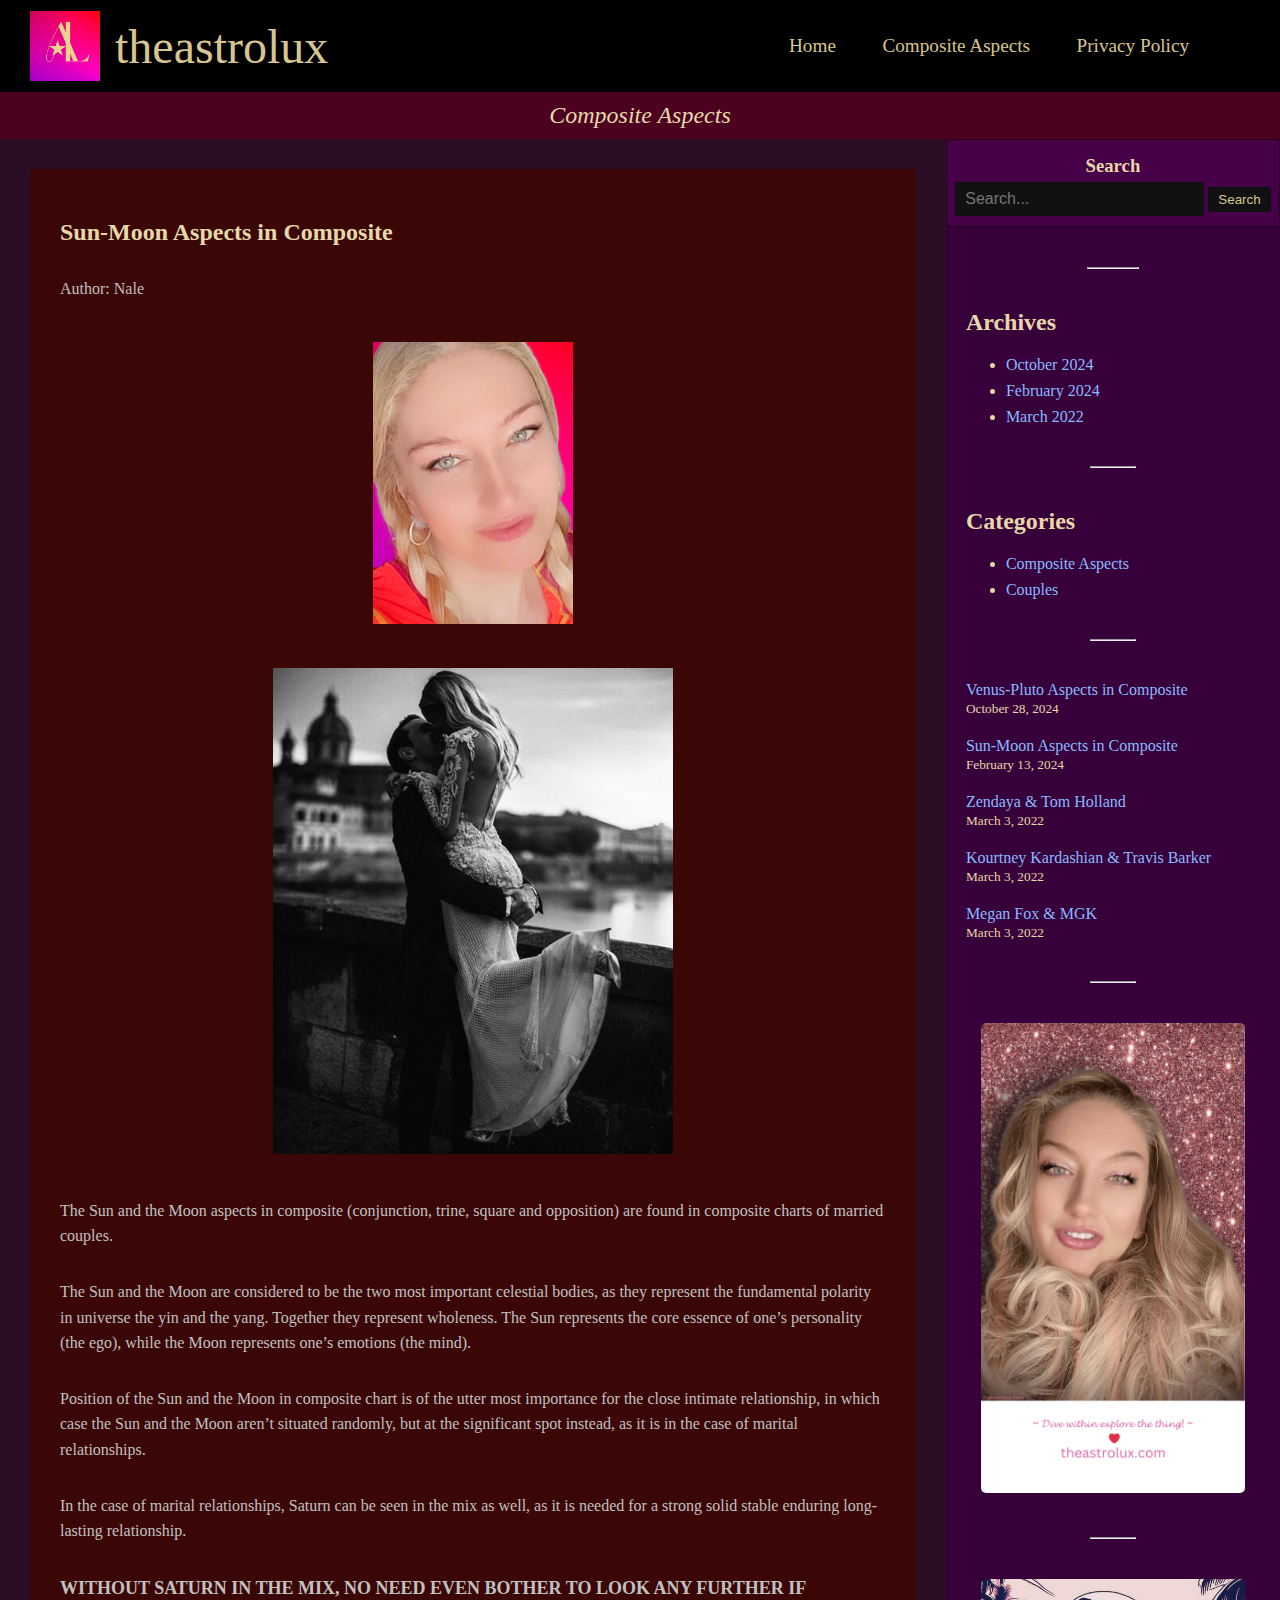
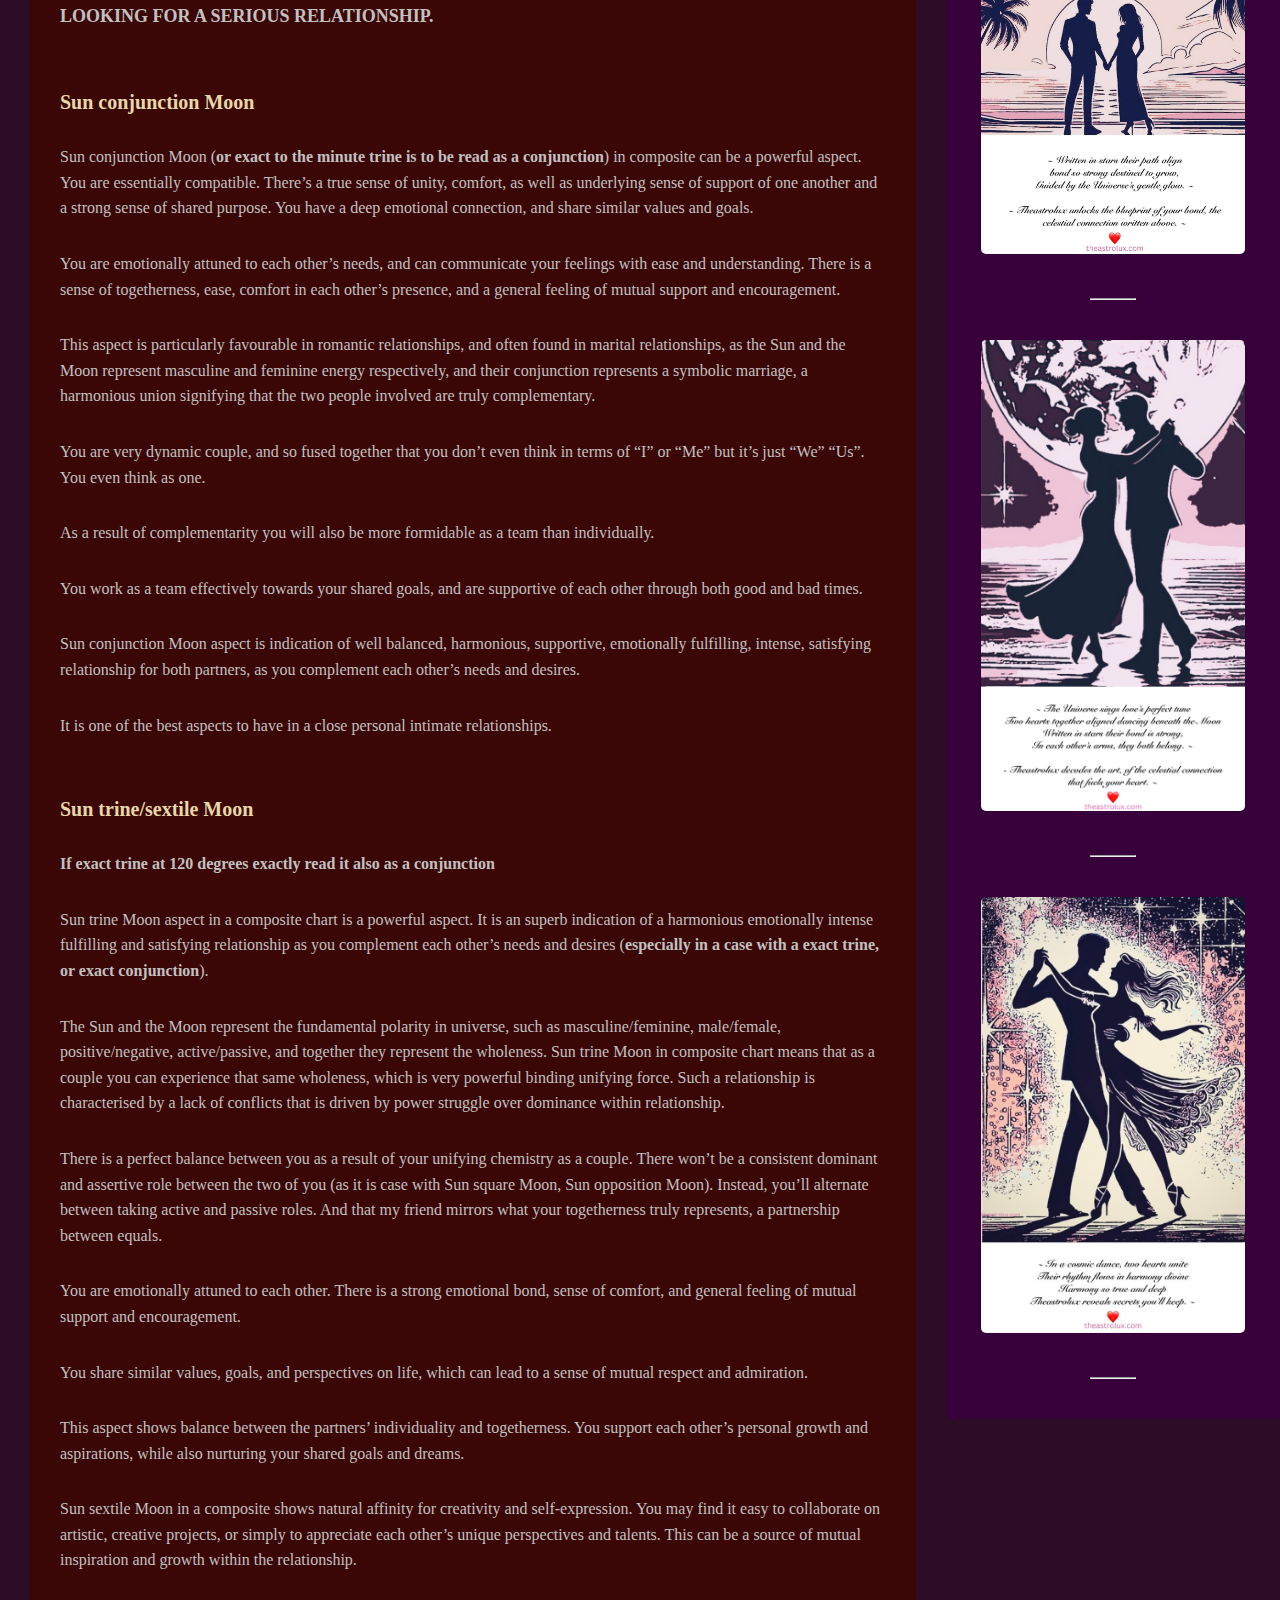
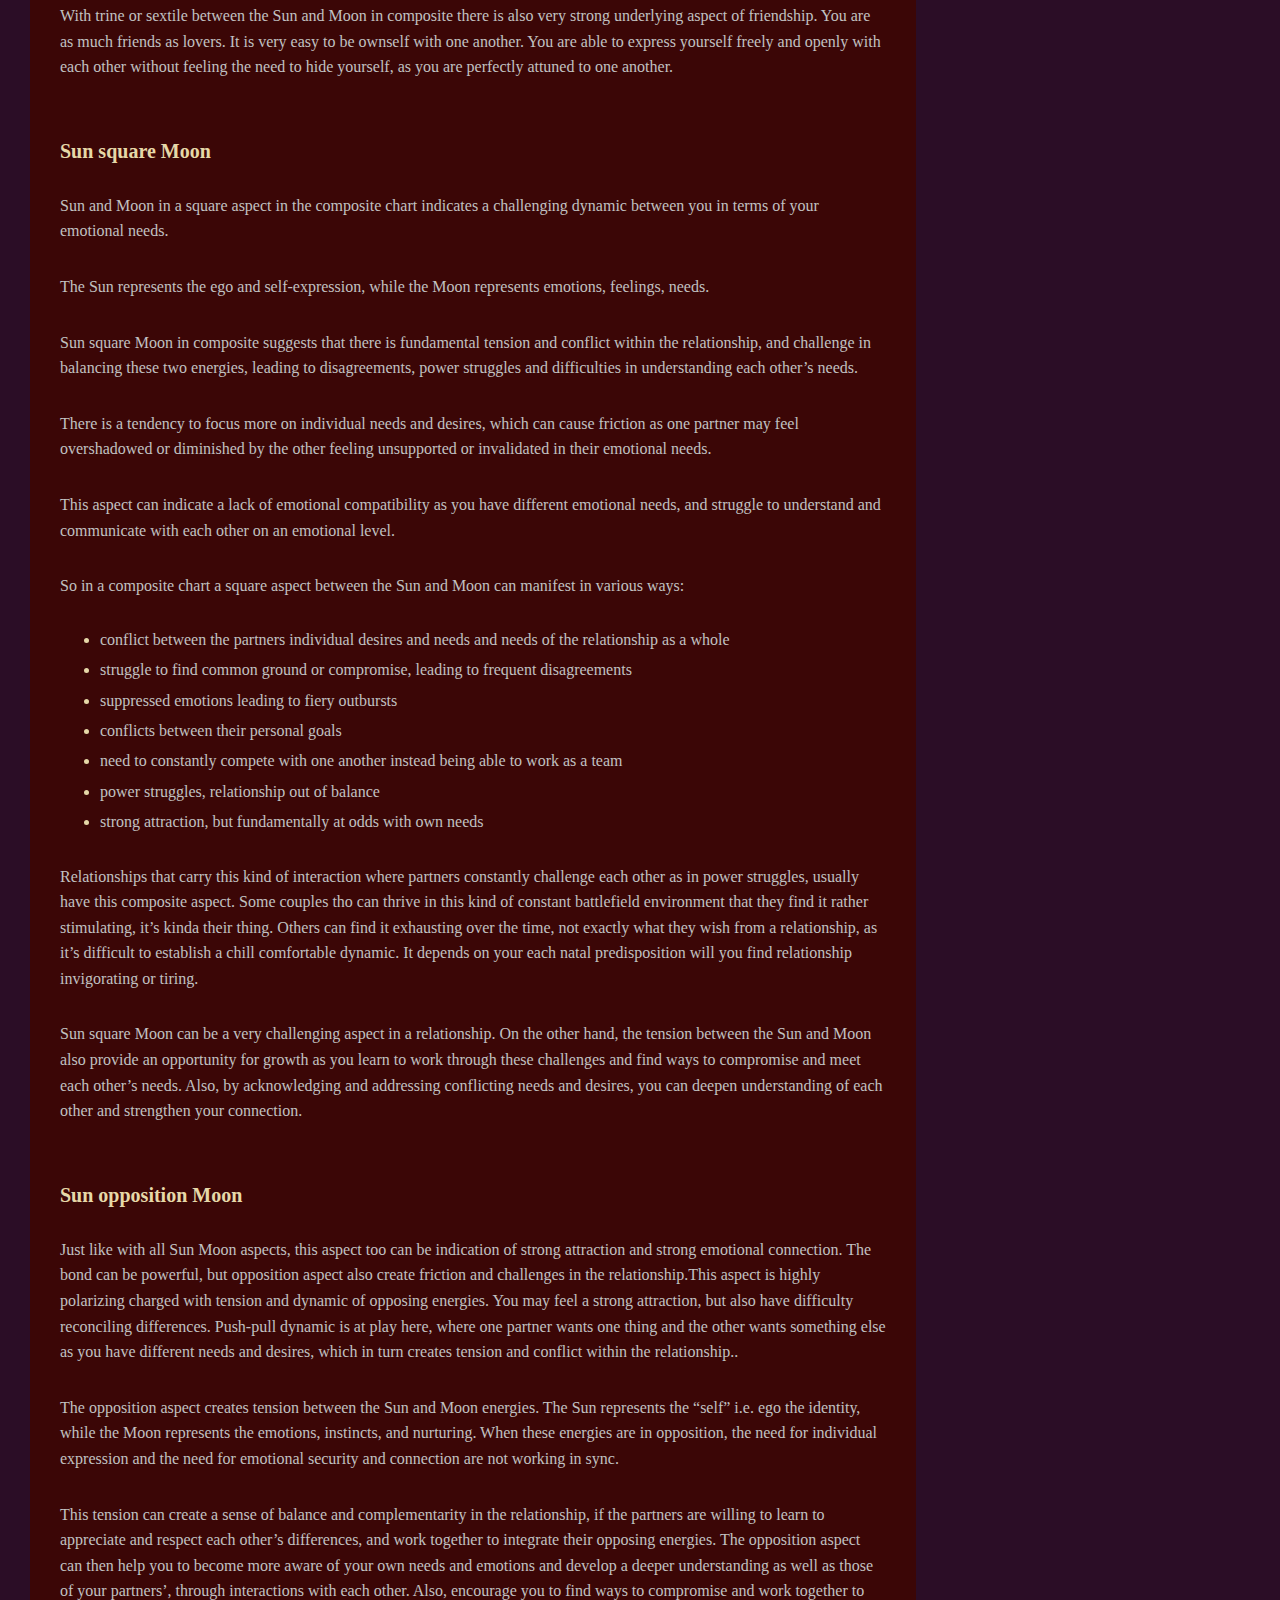
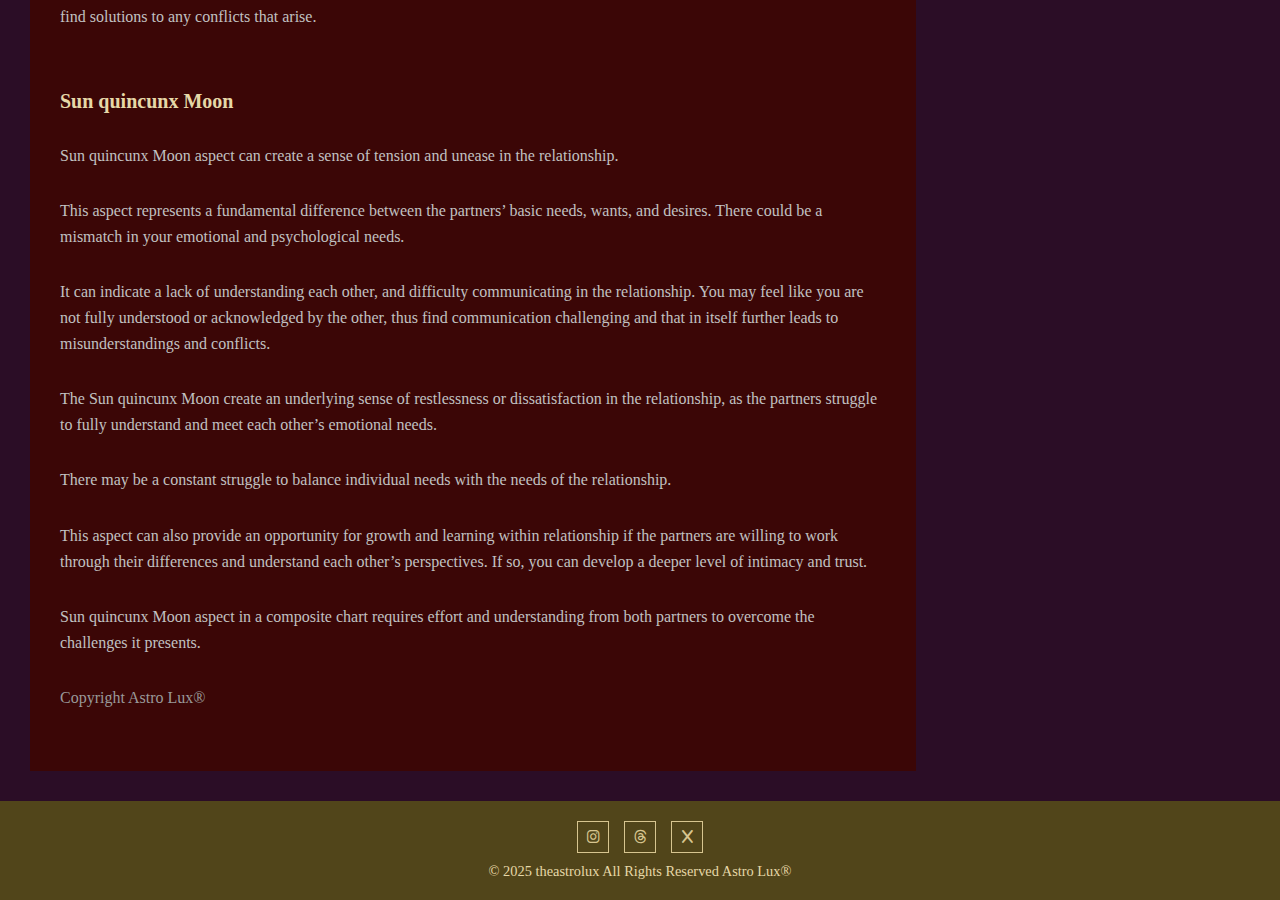
<file: sun-moon-aspects-in-composite.html>
<!DOCTYPE html>
<html lang="en">
<head>
  <meta charset="UTF-8">
  <meta name="viewport" content="width=device-width, initial-scale=1.0">
  <link rel="shortcut icon" type="image/png" href="theastrolux.com-logo.webp">
  <link rel="stylesheet" href="footer.css">
  <link rel="stylesheet" href="header.css">
  <link rel="stylesheet" href="sidebar.css">
  <link rel="stylesheet" href="styles.css">
  <link rel="stylesheet" href="content.css">
  <link rel="stylesheet" href="sub-header.css">
  <title>Sun-Moon Aspects in Composite | theastrolux</title>
  <style>
  </style>
  <link rel="stylesheet" href="https://cdnjs.cloudflare.com/ajax/libs/font-awesome/6.5.0/css/all.min.css">
</head>
<body>
  <!-- HEADER -->
  <header data-include="header.html" class="header"></header>

  <!-- SUB HEADER -->
  <div class="sub-header" id="subHeader">
    <span class="message">Composite Aspects</span>
  </div>

  <!-- SEARCH BTN MOBILE -->
  <form id="search-container-mobile" class="search-container" role="search">
    <h3>Search</h3>
    <input type="text" placeholder="Search...">
  </form>

  <!-- MAIN CONTENT -->
  <main>
    <div class="container">
      <div class="sidebar" data-include="sidebar.html"></div>
        <div class="content">
            <h2>Sun-Moon Aspects in Composite</h2>
            <p>Author: Nale</p>
            <div style="text-align: center; margin: 40px 0;">
                <img style="width: 90%; height: auto; max-width: 200px;" src="Nale-Astro-Lux-theastrolux.com_.jpeg" alt="Astrology portrait">
            </div>
            <div style="text-align: center; margin: 40px 0;">
                <img style="width: 90%; height: auto; max-width: 400px;" src="IMG_0364.jpeg" alt="Astrology portrait">
            </div>
            <p>The Sun and the Moon aspects in composite (conjunction, trine, square and opposition) are found in composite charts of married couples.</p>
            <p>The Sun and the Moon are considered to be the two most important celestial bodies, as they represent the fundamental polarity in universe the yin and the yang. Together they represent wholeness. The Sun represents the core essence of one’s personality (the ego), while the Moon represents one’s emotions (the mind).</p>
            <p>Position of the Sun and the Moon in composite chart is of the utter most importance for the close intimate relationship, in which case the Sun and the Moon aren’t situated randomly, but at the significant spot instead, as it is in the case of marital relationships.</p>
            <p>In the case of marital relationships, Saturn can be seen in the mix as well, as it is needed for a strong solid stable enduring long-lasting relationship.</p>
            <p class="highlighted-p">WITHOUT SATURN IN THE MIX, NO NEED EVEN BOTHER TO LOOK ANY FURTHER IF LOOKING FOR A SERIOUS RELATIONSHIP.</p>
            <h3 class="sub-title">Sun conjunction Moon</h3>
            <p>Sun conjunction Moon (<b>or exact to the minute trine is to be read as a conjunction</b>) in composite can be a powerful aspect. You are essentially compatible. There’s a true sense of unity, comfort, as well as underlying sense of support of one another and a strong sense of shared purpose. You have a deep emotional connection, and share similar values and goals.</p>
            <p>You are emotionally attuned to each other’s needs, and can communicate your feelings with ease and understanding. There is a sense of togetherness, ease, comfort in each other’s presence, and a general feeling of mutual support and encouragement.</p>
            <p>This aspect is particularly favourable in romantic relationships, and often found in marital relationships, as the Sun and the Moon represent masculine and feminine energy respectively, and their conjunction represents a symbolic marriage, a harmonious union signifying that the two people involved are truly complementary.</p>
            <p>You are very dynamic couple, and so fused together that you don’t even think in terms of “I” or “Me” but it’s just “We” “Us”. You even think as one.</p>
            <p>As a result of complementarity you will also be more formidable as a team than individually.</p>
            <p>You work as a team effectively towards your shared goals, and are supportive of each other through both good and bad times.</p>
            <p>Sun conjunction Moon aspect is indication of well balanced, harmonious, supportive, emotionally fulfilling, intense, satisfying relationship for both partners, as you complement each other’s needs and desires.</p>
            <p>It is one of the best aspects to have in a close personal intimate relationships.</p>
            <h3 class="sub-title">Sun trine/sextile Moon</h3>
            <p><b>If exact trine at 120 degrees exactly read it also as a conjunction </b></p>
            <p>Sun trine Moon aspect in a composite chart is a powerful aspect. It is an superb indication of a harmonious emotionally intense fulfilling and satisfying relationship as you complement each other’s needs and desires (<b>especially in a case with a exact trine, or exact conjunction</b>).</p>
            <p>The Sun and the Moon represent the fundamental polarity in universe, such as masculine/feminine, male/female, positive/negative, active/passive, and together they represent the wholeness. Sun trine Moon in composite chart means that as a couple you can experience that same wholeness, which is very powerful binding unifying force. Such a relationship is characterised by a lack of conflicts that is driven by power struggle over dominance within relationship.</p>
            <p>There is a perfect balance between you as a result of your unifying chemistry as a couple. There won’t be a consistent dominant and assertive role between the two of you (as it is case with Sun square Moon, Sun opposition Moon). Instead, you’ll alternate between taking active and passive roles. And that my friend mirrors what your togetherness truly represents, a partnership between equals.</p>
            <p>You are emotionally attuned to each other. There is a strong emotional bond, sense of comfort, and general feeling of mutual support and encouragement.</p>
            <p>You share similar values, goals, and perspectives on life, which can lead to a sense of mutual respect and admiration.</p>
            <p>This aspect shows balance between the partners’ individuality and togetherness. You support each other’s personal growth and aspirations, while also nurturing your shared goals and dreams.</p>
            <p>Sun sextile Moon in a composite shows natural affinity for creativity and self-expression. You may find it easy to collaborate on artistic, creative projects, or simply to appreciate each other’s unique perspectives and talents. This can be a source of mutual inspiration and growth within the relationship.</p>
            <p>With trine or sextile between the Sun and Moon in composite there is also very strong underlying aspect of friendship. You are as much friends as lovers. It is very easy to be ownself with one another. You are able to express yourself freely and openly with each other without feeling the need to hide yourself, as you are perfectly attuned to one another.</p>
            <h3 class="sub-title">Sun square Moon</h3>
            <p>Sun and Moon in a square aspect in the composite chart indicates a challenging dynamic between you in terms of your emotional needs.</p>
            <p>The Sun represents the ego and self-expression, while the Moon represents emotions, feelings, needs.</p>
            <p>Sun square Moon in composite suggests that there is fundamental tension and conflict within the relationship, and challenge in balancing these two energies, leading to disagreements, power struggles and difficulties in understanding each other’s needs.</p>
            <p>There is a tendency to focus more on individual needs and desires, which can cause friction as one partner may feel overshadowed or diminished by the other feeling unsupported or invalidated in their emotional needs.</p>
            <p>This aspect can indicate a lack of emotional compatibility as you have different emotional needs, and struggle to understand and communicate with each other on an emotional level.</p>
            <p>So in a composite chart a square aspect between the Sun and Moon can manifest in various ways:</p>
            <ul>
                <li><p>conflict between the partners individual desires and needs and needs of the relationship as a whole</p></li>
                <li><p>struggle to find common ground or compromise, leading to frequent disagreements</p></li>
                <li><p>suppressed emotions leading to fiery outbursts</p></li>
                <li><p>conflicts between their personal goals</p></li>
                <li><p>need to constantly compete with one another instead being able to work as a team</p></li>
                <li><p>power struggles, relationship out of balance</p></li>
                <li><p>strong attraction, but fundamentally at odds with own needs</p></li>
            </ul>
            <p>Relationships that carry this kind of interaction where partners constantly challenge each other as in power struggles, usually have this composite aspect. Some couples tho can thrive in this kind of constant battlefield environment that they find it rather stimulating, it’s kinda their thing. Others can find it exhausting over the time, not exactly what they wish from a relationship, as it’s difficult to establish a chill comfortable dynamic. It depends on your each natal predisposition will you find relationship invigorating or tiring.</p>
            <p>Sun square Moon can be a very challenging aspect in a relationship. On the other hand, the tension between the Sun and Moon also provide an opportunity for growth as you learn to work through these challenges and find ways to compromise and meet each other’s needs. Also, by acknowledging and addressing conflicting needs and desires, you can deepen understanding of each other and strengthen your connection.</p>
            <h3 class="sub-title">Sun opposition Moon</h3>
            <p>Just like with all Sun Moon aspects, this aspect too can be indication of strong attraction and strong emotional connection. The bond can be powerful, but opposition aspect also create friction and challenges in the relationship.This aspect is highly polarizing charged with tension and dynamic of opposing energies. You may feel a strong attraction, but also have difficulty reconciling differences. Push-pull dynamic is at play here, where one partner wants one thing and the other wants something else as you have different needs and desires, which in turn creates tension and conflict within the relationship..</p>
            <p>The opposition aspect creates tension between the Sun and Moon energies. The Sun represents the “self” i.e. ego the identity, while the Moon represents the emotions, instincts, and nurturing. When these energies are in opposition, the need for individual expression and the need for emotional security and connection are not working in sync.</p>
            <p>This tension can create a sense of balance and complementarity in the relationship, if the partners are willing to learn to appreciate and respect each other’s differences, and work together to integrate their opposing energies. The opposition aspect can then help you to become more aware of your own needs and emotions and develop a deeper understanding as well as those of your partners’, through interactions with each other. Also, encourage you to find ways to compromise and work together to find solutions to any conflicts that arise.</p>
            <h3 class="sub-title">Sun quincunx Moon</h3>
            <p>Sun quincunx Moon aspect can create a sense of tension and unease in the relationship.</p>
            <p>This aspect represents a fundamental difference between the partners’ basic needs, wants, and desires. There could be a mismatch in your emotional and psychological needs.</p>
            <p>It can indicate a lack of understanding each other, and difficulty communicating in the relationship. You may feel like you are not fully understood or acknowledged by the other, thus find communication challenging and that in itself further leads to misunderstandings and conflicts.</p>
            <p>The Sun quincunx Moon create an underlying sense of restlessness or dissatisfaction in the relationship, as the partners struggle to fully understand and meet each other’s emotional needs.</p>
            <p>There may be a constant struggle to balance individual needs with the needs of the relationship.</p>
            <p>This aspect can also provide an opportunity for growth and learning within relationship if the partners are willing to work through their differences and understand each other’s perspectives. If so, you can develop a deeper level of intimacy and trust.</p>
            <p>Sun quincunx Moon aspect in a composite chart requires effort and understanding from both partners to overcome the challenges it presents.</p>
            <p class="copyright-p">Copyright Astro Lux®</p>
        </div>
  </div>
  </main>

  <!-- FOOTER -->
  <footer data-include="footer.html" class="footer"></footer>

  <script src="includes.js"></script>

</body>
</html>
</file>
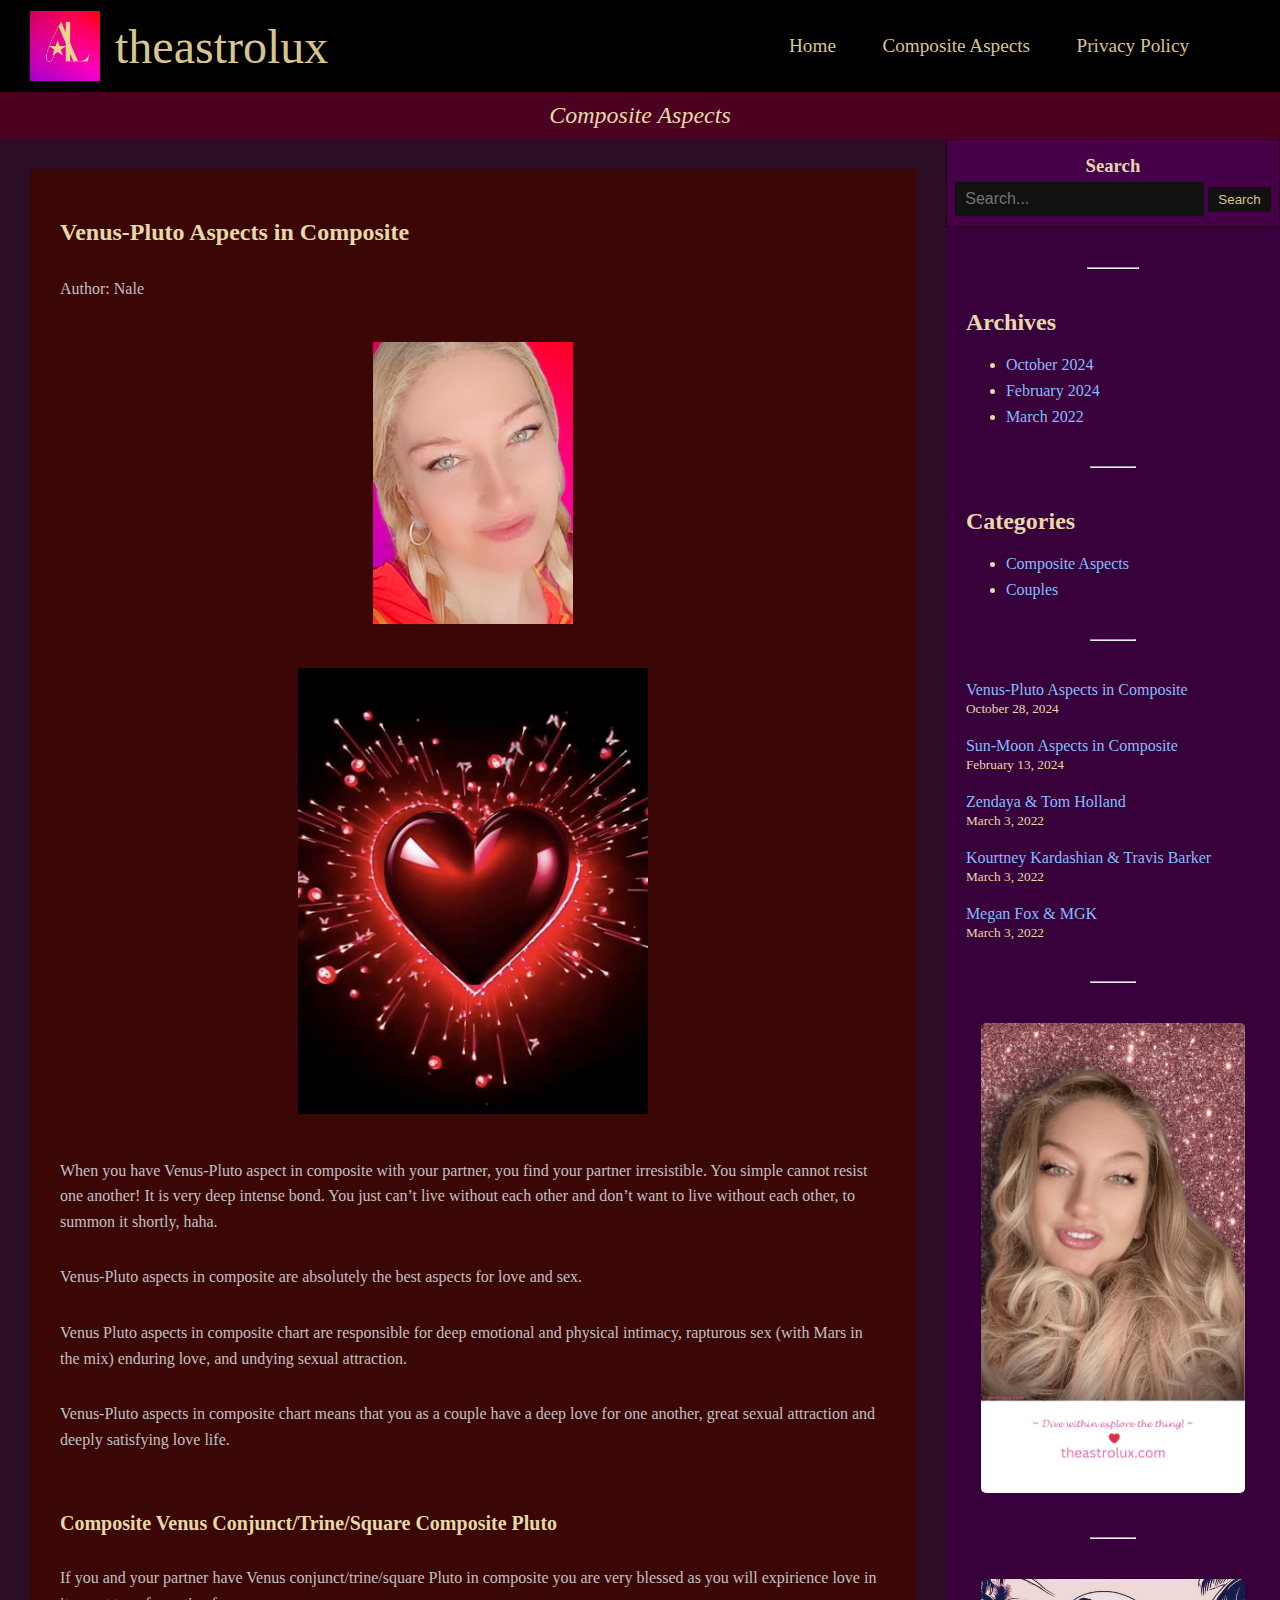
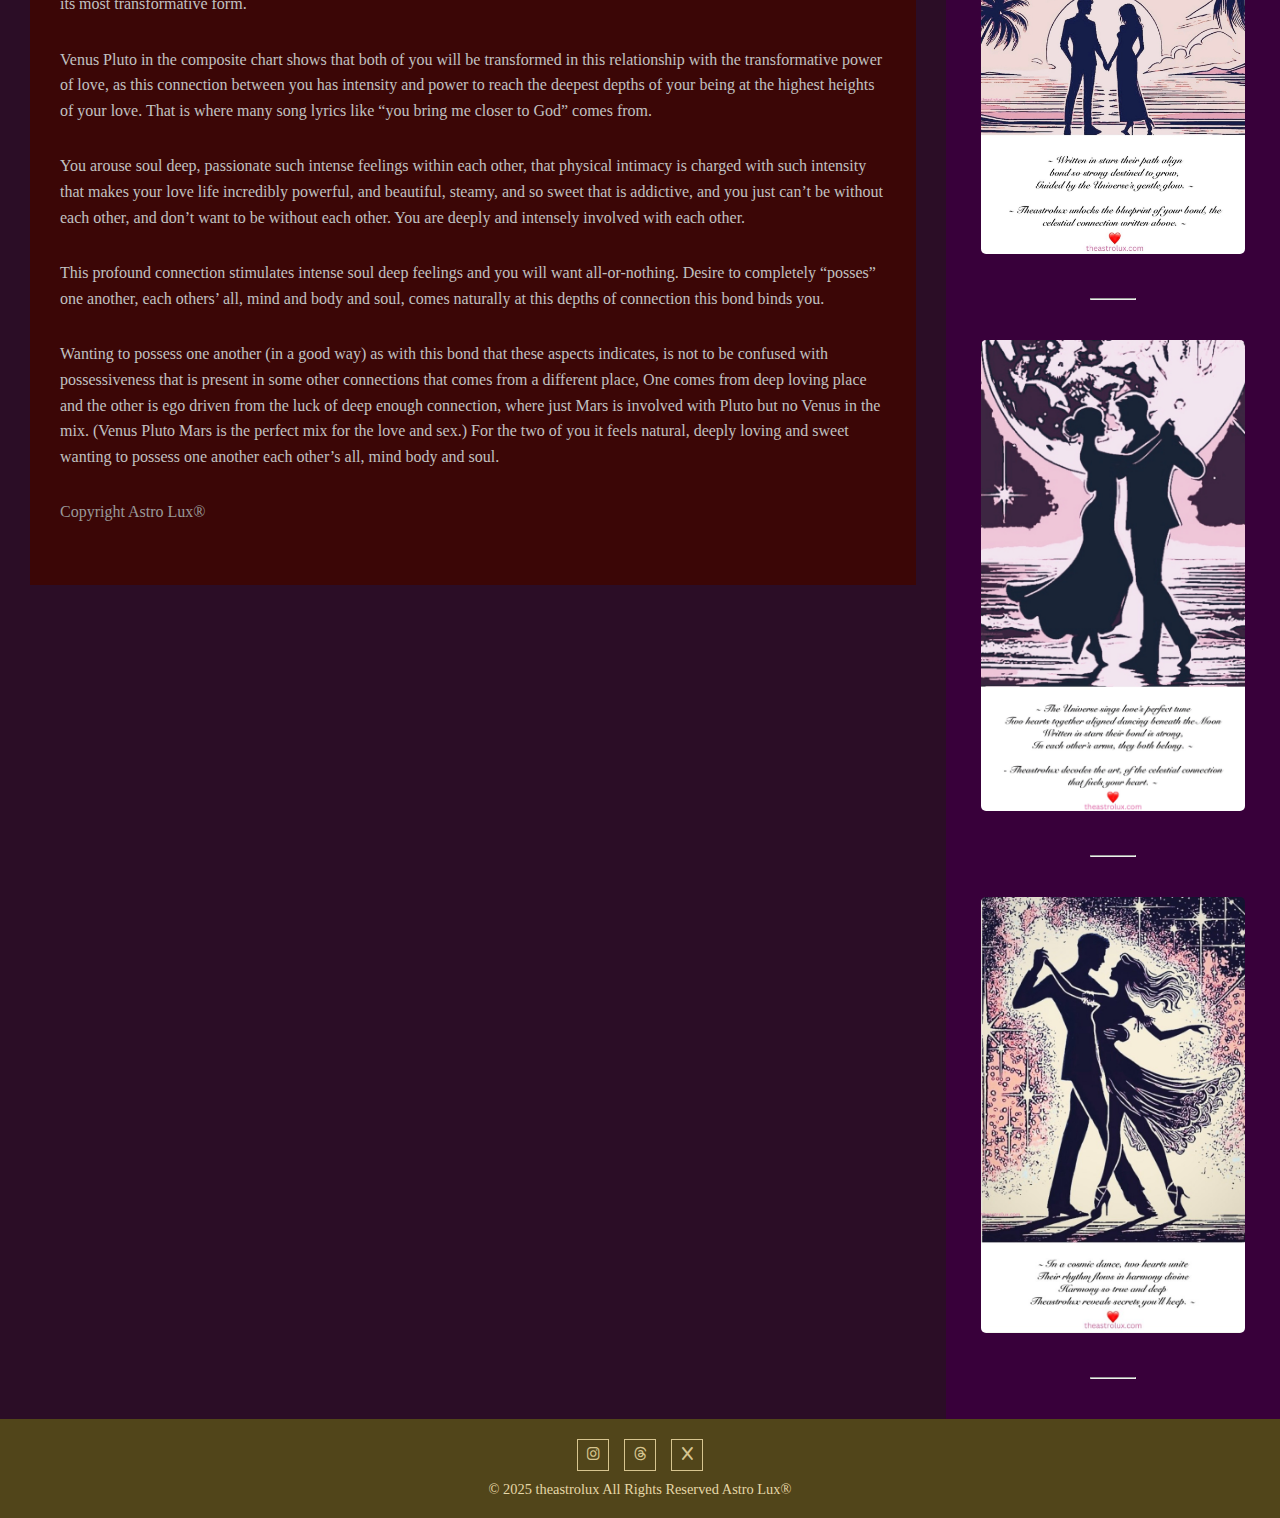
<file: venus-pluto-aspects-in-composite.html>
<!DOCTYPE html>
<html lang="en">
<head>
  <meta charset="UTF-8">
  <meta name="viewport" content="width=device-width, initial-scale=1.0">
  <link rel="shortcut icon" type="image/png" href="theastrolux.com-logo.webp">
  <link rel="stylesheet" href="footer.css">
  <link rel="stylesheet" href="header.css">
  <link rel="stylesheet" href="sidebar.css">
  <link rel="stylesheet" href="styles.css">
  <link rel="stylesheet" href="content.css">
  <link rel="stylesheet" href="sub-header.css">
  <title>Venus-Pluto Aspects in Composite | theastrolux</title>
  <style>
  </style>
  <link rel="stylesheet" href="https://cdnjs.cloudflare.com/ajax/libs/font-awesome/6.5.0/css/all.min.css">
</head>
<body>
  <!-- HEADER -->
  <header data-include="header.html" class="header"></header>

  <!-- SUB HEADER -->
  <div class="sub-header" id="subHeader">
    <span class="message">Composite Aspects</span>
  </div>

  <!-- SEARCH BTN MOBILE -->
  <form id="search-container-mobile" class="search-container" role="search">
    <h3>Search</h3>
    <input type="text" placeholder="Search...">
  </form>

  <!-- MAIN CONTENT -->
  <main>
    <div class="container">
      <div class="sidebar" data-include="sidebar.html"></div>
        <div class="content">
            <h2>Venus-Pluto Aspects in Composite</h2>
            <p>Author: Nale</p>
            <div style="text-align: center; margin: 40px 0;">
                <img style="width: 90%; height: auto; max-width: 200px;" src="Nale-Astro-Lux-theastrolux.com_.jpeg" alt="Astrology portrait">
            </div>
            <div style="text-align: center; margin: 40px 0;">
                <img style="width: 90%; height: auto; max-width: 350px;" src="img_9612-1.jpg" alt="Astrology portrait">
            </div>
            <p>When you have Venus-Pluto aspect in composite with your partner, you find your partner irresistible. You simple cannot resist one another! It is very deep intense bond. You just can’t live without each other and don’t want to live without each other, to summon it shortly, haha.</p>
            <p>Venus-Pluto aspects in composite are absolutely the best aspects for love and sex.</p>
            <p>Venus Pluto aspects in composite chart are responsible for deep emotional and physical intimacy, rapturous sex (with Mars in the mix) enduring love, and undying sexual attraction.</p>
            <p>Venus-Pluto aspects in composite chart means that you as a couple have a deep love for one another, great sexual attraction and deeply satisfying love life.</p>
            <h3 class="sub-title">Composite Venus Conjunct/Trine/Square Composite Pluto</h3>
            <p>If you and your partner have Venus conjunct/trine/square Pluto in composite you are very blessed as you will expirience love in its most transformative form.</p>
            <p>Venus Pluto in the composite chart shows that both of you will be transformed in this relationship with the transformative power of love, as this connection between you has intensity and power to reach the deepest depths of your being at the highest heights of your love. That is where many song lyrics like “you bring me closer to God” comes from.</p>
            <p>You arouse soul deep, passionate such intense feelings within each other, that physical intimacy is charged with such intensity that makes your love life incredibly powerful, and beautiful, steamy, and so sweet that is addictive, and you just can’t be without each other, and don’t want to be without each other. You are deeply and intensely involved with each other.</p>
            <p>This profound connection stimulates intense soul deep feelings and you will want all-or-nothing. Desire to completely “posses” one another, each others’ all, mind and body and soul, comes naturally at this depths of connection this bond binds you.</p>
            <p>Wanting to possess one another (in a good way) as with this bond that these aspects indicates, is not to be confused with possessiveness that is present in some other connections that comes from a different place, One comes from deep loving place and the other is ego driven from the luck of deep enough connection, where just Mars is involved with Pluto but no Venus in the mix. (Venus Pluto Mars is the perfect mix for the love and sex.) For the two of you it feels natural, deeply loving and sweet wanting to possess one another each other’s all, mind body and soul.</p>
            <p class="copyright-p">Copyright Astro Lux®</p>
        </div>
  </div>
  </main>

  <!-- FOOTER -->
  <footer data-include="footer.html" class="footer"></footer>

  <script src="includes.js"></script>

</body>
</html>
</file>
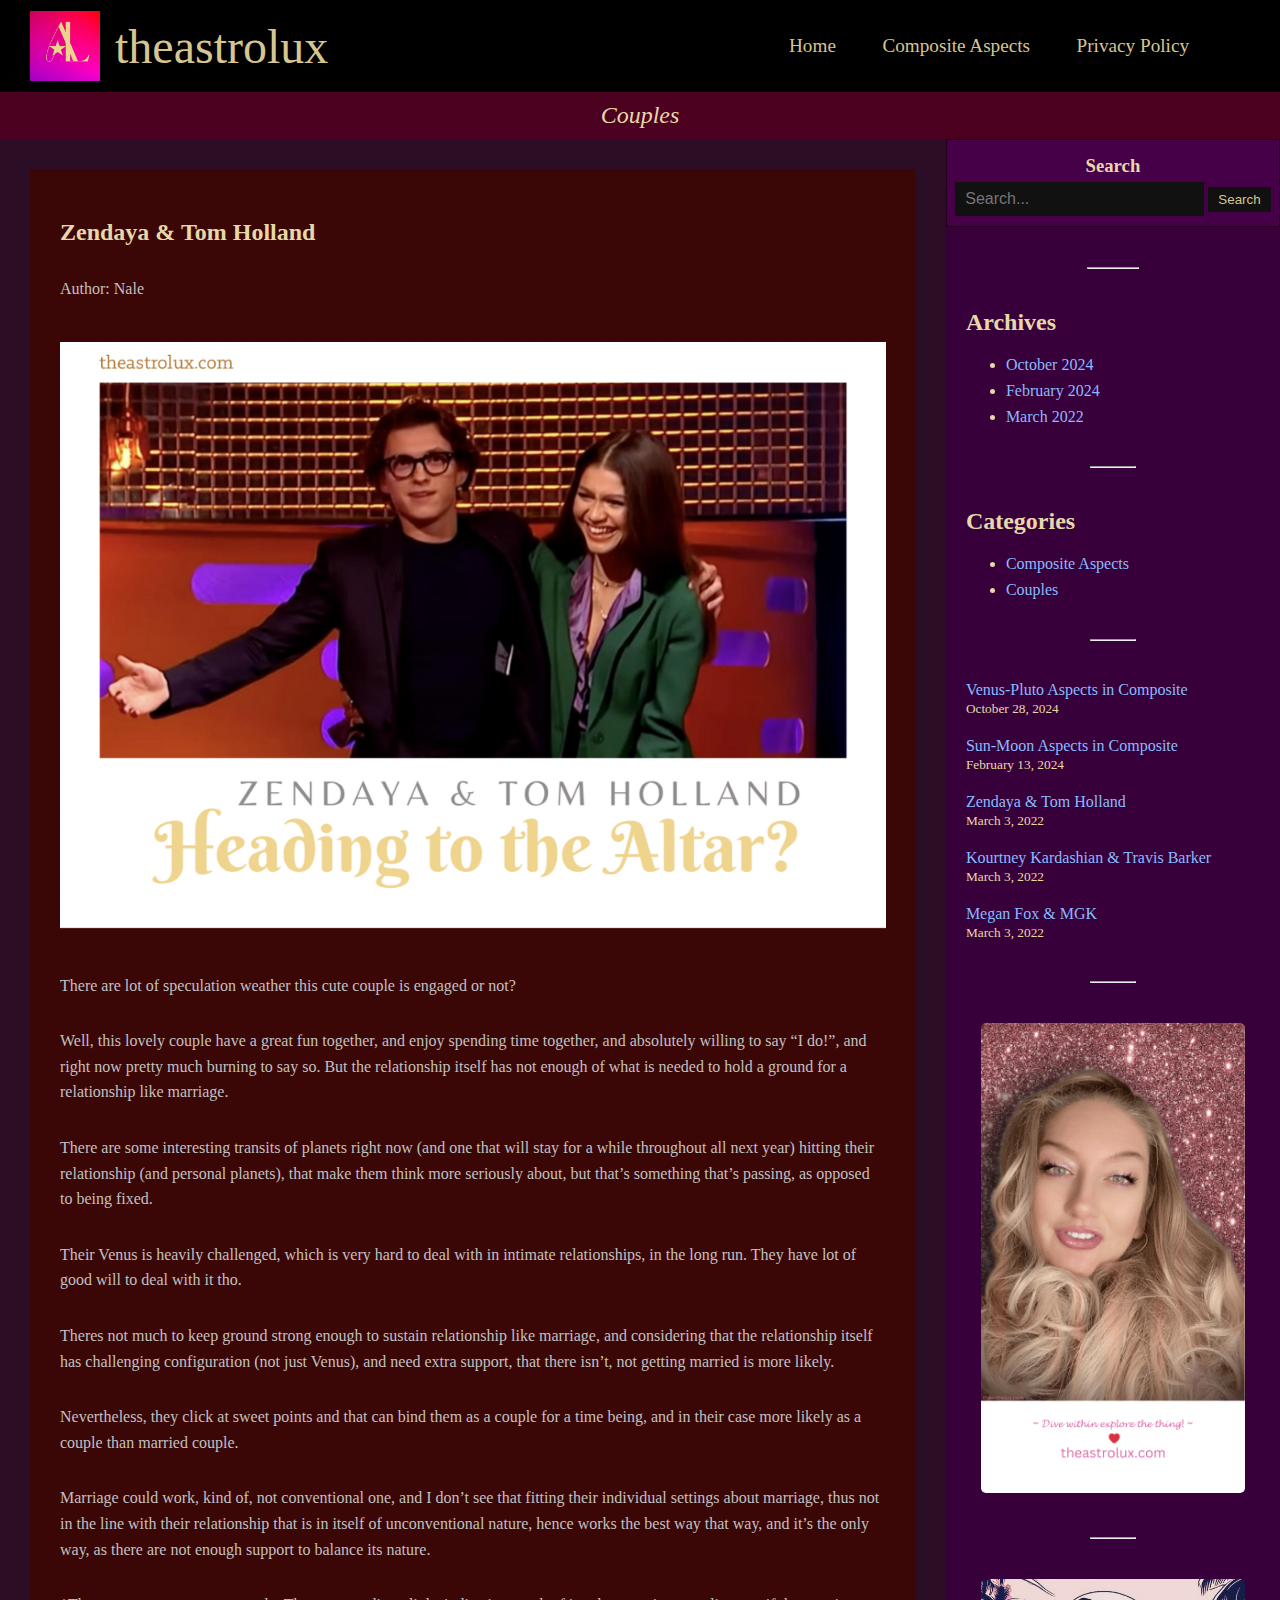
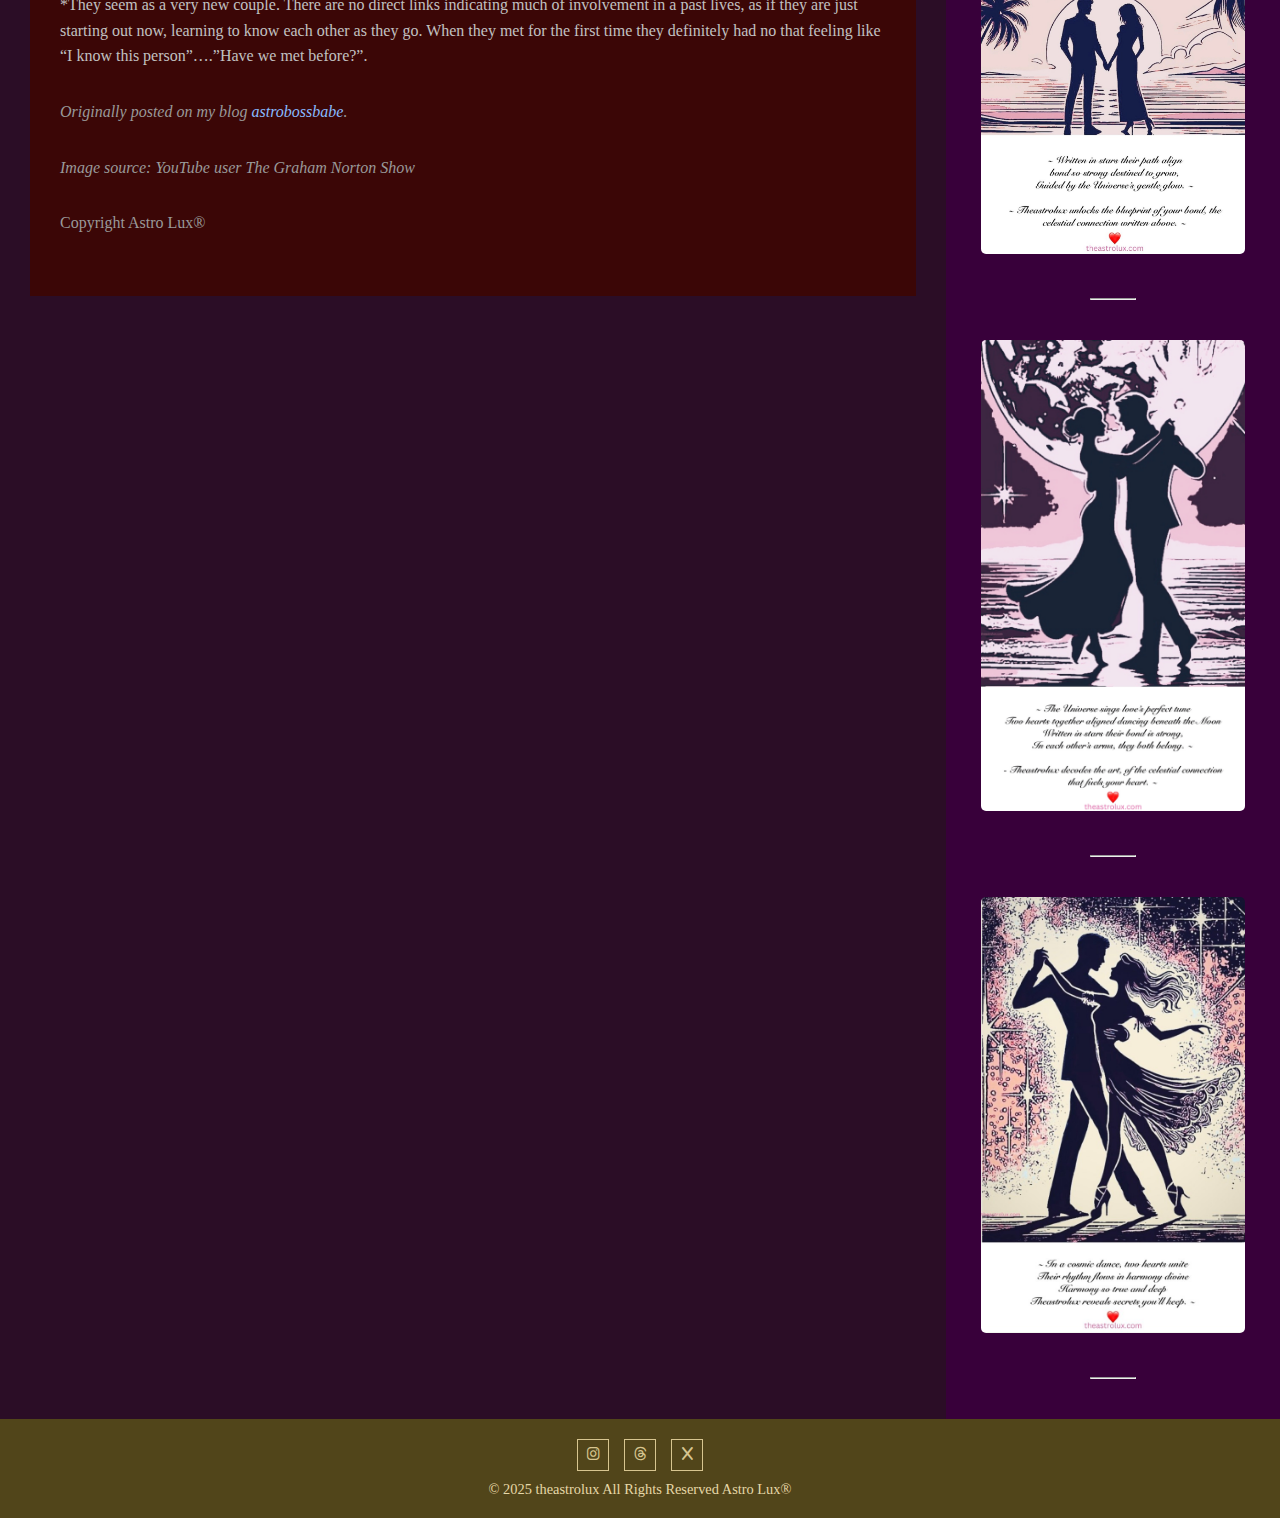
<file: zendaya-&-tom-holland.html>
<!DOCTYPE html>
<html lang="en">
<head>
  <meta charset="UTF-8">
  <meta name="viewport" content="width=device-width, initial-scale=1.0">
  <link rel="shortcut icon" type="image/png" href="theastrolux.com-logo.webp">
  <link rel="stylesheet" href="footer.css">
  <link rel="stylesheet" href="header.css">
  <link rel="stylesheet" href="sidebar.css">
  <link rel="stylesheet" href="styles.css">
  <link rel="stylesheet" href="content.css">
  <link rel="stylesheet" href="sub-header.css">
  <title>Zendaya & Tom Holland | theastrolux</title>
  <style>
  </style>
  <link rel="stylesheet" href="https://cdnjs.cloudflare.com/ajax/libs/font-awesome/6.5.0/css/all.min.css">
</head>
<body>
  <!-- HEADER -->
  <header data-include="header.html" class="header"></header>

  <!-- SUB HEADER -->
  <div class="sub-header" id="subHeader">
    <span class="message">Couples</span>
  </div>

  <!-- SEARCH BTN MOBILE -->
  <form id="search-container-mobile" class="search-container" role="search">
    <h3>Search</h3>
    <input type="text" placeholder="Search...">
  </form>

  <!-- MAIN CONTENT -->
  <main>
    <div class="container">
      <div class="sidebar" data-include="sidebar.html"></div>
        <div class="content">
            <h2>Zendaya & Tom Holland</h2>
            <p>Author: Nale</p>
            <div style="text-align: center; margin: 40px 0;">
                <img style="width: 100%; max-width: 900px; height: auto;" src="theastrolux.com-Zendaya-Tom-Holland-Heading-to-the-Altar.webp" alt="Astrology portrait">
            </div>
            <p>There are lot of speculation weather this cute couple is engaged or not?</p>
            <p>Well, this lovely couple have a great fun together, and enjoy spending time together, and absolutely willing to say “I do!”, and right now pretty much burning to say so. But the relationship itself has not enough of what is needed to hold a ground for a relationship like marriage.</p>
            <p>There are some interesting transits of planets right now (and one that will stay for a while throughout all next year) hitting their relationship (and personal planets), that make them think more seriously about, but that’s something that’s passing, as opposed to being fixed.</p>
            <p>Their Venus is heavily challenged, which is very hard to deal with in intimate relationships, in the long run. They have lot of good will to deal with it tho.</p>
            <p>Theres not much to keep ground strong enough to sustain relationship like marriage, and considering that the relationship itself has challenging configuration (not just Venus), and need extra support, that there isn’t, not getting married is more likely.</p>
            <p>Nevertheless, they click at sweet points and that can bind them as a couple for a time being, and in their case more likely as a couple than married couple.</p>
            <p>Marriage could work, kind of, not conventional one, and I don’t see that fitting their individual settings about marriage, thus not in the line with their relationship that is in itself of unconventional nature, hence works the best way that way, and it’s the only way, as there are not enough support to balance its nature.</p>
            <p>*They seem as a very new couple. There are no direct links indicating much of involvement in a past lives, as if they are just starting out now, learning to know each other as they go. When they met for the first time they definitely had no that feeling like “I know this person”….”Have we met before?”.</p>
            <p class="credit">Originally posted on my blog <a href="https://astrobossbabe.wordpress.com/2021/12/23/zendaya-tom-holland/">astrobossbabe</a>.</p>
            <p class="credit">Image source: YouTube user The Graham Norton Show</p>
            <p class="copyright-p">Copyright Astro Lux®</p>
        </div>
  </div>
  </main>

  <!-- FOOTER -->
  <footer data-include="footer.html" class="footer"></footer>

  <script src="includes.js"></script>

</body>
</html>
</file>
<file: footer.css>
/* FOOTER */
footer {
      background: #51451a;
      text-align: center;
      padding: 20px 40px;
      position: relative;
      font-size: 0.9rem;
    }

    footer .top-row {
    display: flex;
    justify-content: center; /* icons go to the right */
    gap: 15px;
    margin-bottom: 10px;
    }

    footer .top-row span {
    display: inline-flex;
    align-items: center;
    justify-content: center;
    width: 30px;
    height: 30px;
    border: 1px solid #d7c590;
    color: #d7c590;
    cursor: pointer;
    transition: all 0.3s ease;
    }

    footer .top-row span:hover {
    background: #d7c590;
    color: #2b0d26;
    }

    footer p {
    margin: 0;
    }
</file>
<file: header.css>
/* HEADER */
    header {
      display: flex;
      align-items: center;
      justify-content: space-between;
      background: rgb(0, 0, 0);
      padding: 10px 30px;

      position: sticky;
      top: 0;
      z-index: 1000; /* make sure it’s above other elements */
    }
    header .logo {
      display: flex;
      align-items: center;
    }
    header .logo img {
      width: 70px;
      height: 70px;
      margin-right: 15px;
    }
    header h1 {
      font-size: 3rem;
      font-weight: 500;
      margin: 0;
      color: #d7c590;
    }
    header .menu-btn {
      border-radius: 50%;
      width: 40px;
      height: 40px;
      display: flex;
      align-items: center;
      justify-content: center;
      font-size: 20px;
      cursor: pointer;
    }

    /* NAVIGATION */
  .nav-links {
    display: none; /* hidden by default (mobile) */
    flex-direction: column;
    position: absolute;
    top: 70px; /* just below header */
    right: 0;
    background: black;
    width: 100%;
    padding: 15px 0;
    gap: 25px;
    text-align: center;

    margin-right: 5%;
    padding-top: 25px;
    padding-bottom: 25px;
  }

  .nav-links.active {
    display: flex; /* show when active */
  }

  .nav-links a {
    color: #d7c590;
    text-decoration: none;
    font-size: 1.2rem;
    transition: color 0.3s ease;
  }

  .nav-links a:hover {
    color: #fff2c2;
  }


  /* SCREEN SIZE */
  @media (max-width: 1100px) {
      .nav-links {
        margin-right: 0;
      }
    }

/* Show nav links & hide hamburger on larger screens */
    @media (min-width: 825px) {
      .nav-links {
        display: flex;
        flex-direction: row;
        top: 0;
        position: static;
        justify-content: space-between;
        width: 30%;
        min-width: 400px;
        gap: 20px;
      }
      header .menu-btn {
        display: none;
      }
    }

    @media (max-width: 824px) {
      header {
        padding-right: 10px;
        padding-left: 20px;
      }  
    }

    @media (max-width: 750px) {
      header {
        padding-right: 10px;
        padding-left: 10px;
      }
    }

    /* Shrink logo and text for very small screens */
    @media (max-width: 425px) {
      header .logo img {
        width: 50px;
        height: auto;
        margin-right: 10px;
      }

      header h1 {
        font-size: 2rem;  /* smaller than 3rem */
      }
    }
</file>
<file: sidebar.css>
/* SIDEBAR */
.sidebar {
  background: #38003a;
  padding: 0;
  text-align: center;
  order: +1;
  max-width: 500px;
}
#search-container-desktop {
  background-color: #450047;
  margin: 0;
  padding: 10px 0;
  border: #28001e solid 1px;
}
#search-container-desktop input {
  width: 80%;
  font-size: 16px;
  padding: 8px 10px;
  border: none;
  background: #111;
  color: white;
  box-sizing: border-box;
}
#search-container-desktop button {
  padding: 5px 10px;
  background: #111;
  color: #d7c590;
  border: none;
  margin-top: 5px;
  cursor: pointer;
} 
#search-container-desktop h3 {
  margin: 0;
  padding: 5px 0; /* optional: add some space if you want balance */
}

.sidebar hr {
  width: 15%;
  margin: 40px auto;
}

.sidebar-content {
  text-align: left;
  padding: 0px 20px;
}

.sidebar-content img {
  width: 400px;
  height: auto;
  border-radius: 5px;
}

.image-container {
  text-align: center;
}

#search-container-mobile {
  display: none;
  text-align: center;
  background-color: #450047;
  margin: 0;
  padding: 10px 0;
  border: #28001e solid 1px;
}

#search-container-mobile input {
  font-size: 16px;
  max-width: 400px;
  width: 80%;
  padding: 8px 10px;
  border: none;
  background: #111;
  color: white;
}

#search-container-mobile h3 {
  margin: 0;
  padding: 5px 0; /* optional: add some space if you want balance */
}

@media (max-width: 1650px) {
  .sidebar {
    padding-top: 0;
    max-width: 400px;
  }

  .sidebar-content img {
    width: 90%;   /* make image responsive */
    max-width: 350px;
  }

  #search-container-desktop input {
    width: 75%;
  }
}

@media (max-width: 1275px) {
  #search-container-desktop {
    display: none;
  }

  .sidebar {
    max-width: none;
    width: 100%;
  }

  #search-container-mobile {
    display: block;
  }
}
</file>
<file: styles.css>
/*STYLES*/
body {
      margin: 0;
      font-family: 'Georgia', serif;
      background-color: #2b0d26;
      color: #e6d8a8;
    }
    
.no-dots {
      list-style-type: none;
      padding: 0;
      margin: 0;
    }

    .no-dots li {
      margin: 20px 0;
    }


    ul li {
    margin-bottom: 8px; /* adds vertical space between links */
    }

    ul li:last-child {
    margin-bottom: 0; /* removes extra space at the end */
    }


    ul li a {
    color: #88bbff;      /* blue for links */
    text-decoration: none;
    }

    ul li a:hover {
    text-decoration: underline;
    }

    /* "Fake links" without href */
    ul li a.nolink {
    color: #ddd;        /* look like plain text */
    text-decoration: none;
    cursor: default;    /* no pointer hand */
    pointer-events: none; /* makes it unclickable */
    }
</file>
<file: content.css>
/* CONTENT */
    .container {
      display: flex;
      justify-content: center;
      align-items: flex-start;
      padding: 0px;
    }

    .content {
      background: #3b0606;
      padding: 30px;
      margin: 30px;
      width: 80%;
      max-width: 1500px;
      text-align: left;
      box-sizing: border-box;
      overflow-wrap: break-word;
      word-break: break-word;
    }

    .content p {
      color: rgb(193, 193, 193);
      font-size: 16px;
      margin: 30px 0;
      line-height: 1.6;
    }

    .content .highlighted-p {
      font-size: 18px;
      font-weight: bold;
    }

    .content .sub-title {
      margin-top: 60px;
      font-size: 20px;
    }

    .content ul p {
      margin: 0;
      line-height: 1.4;
    }

    .content .copyright-p {
      color: rgb(153, 153, 153);
    }

    .content .credit {
      font-style: italic;
      color: rgb(153, 153, 153);
    }

    .content a {
      color: #88bbff;      /* blue for links */
      text-decoration: none;
    }

    .content a:hover {
      text-decoration: underline;
    }

    @media (max-width: 1275px) {
      .content {
        margin: 0;
        max-width: none;
        padding: 30px 20px;
        width: 100%;
      }

      .container {
        display: flex;
        flex-direction: column;
      }
    }

    /* Shrink logo and text for very small screens */
    @media (max-width: 425px) {
      .content {
        padding: 30px 15px;
      }
    }



  /* POSTS */
  .post-card {
    display: flex;
    gap: 20px;
    border-bottom: 1px solid #ccc;
    padding: 20px 0;
    align-items: flex-start;
  }

  .post-card img {
    width: 180px;
    height: auto;
    object-fit: cover;
    border-radius: 4px;
    margin: auto;
  }

  /* ✅ When screen width <= 700px (phones & small tablets) */
  @media (max-width: 700px) {
    .post-card {
      flex-direction: column; /* stack elements vertically */
      text-align: center; /* optional: center content */
    }

    .post-card img {
      width: 90%; /* make image full width on small screens */
      max-height: 300px;
      margin: auto;
    }

    .post-card h2 {
      font-size: 1.2rem;
      margin-top: 10px;
    }

    .post-card p {
      font-size: 0.95rem;
    }
  }
</file>
<file: sub-header.css>
/* SUB HEADER */
    .sub-header {
      text-align: center;
      background: #4d0121;
      padding: 10px;
      font-style: italic;

      top: 90px; /* adjust based on header height */
      z-index: 999;

      font-size: 24px;
      
      overflow-wrap: break-word;
      word-break: break-word;
    }

    .sub-header .message {
      text-align: center;
    }

    @media (max-width: 425px) {
      .sub-header {
        top: 70px;
      }
    }
</file>
